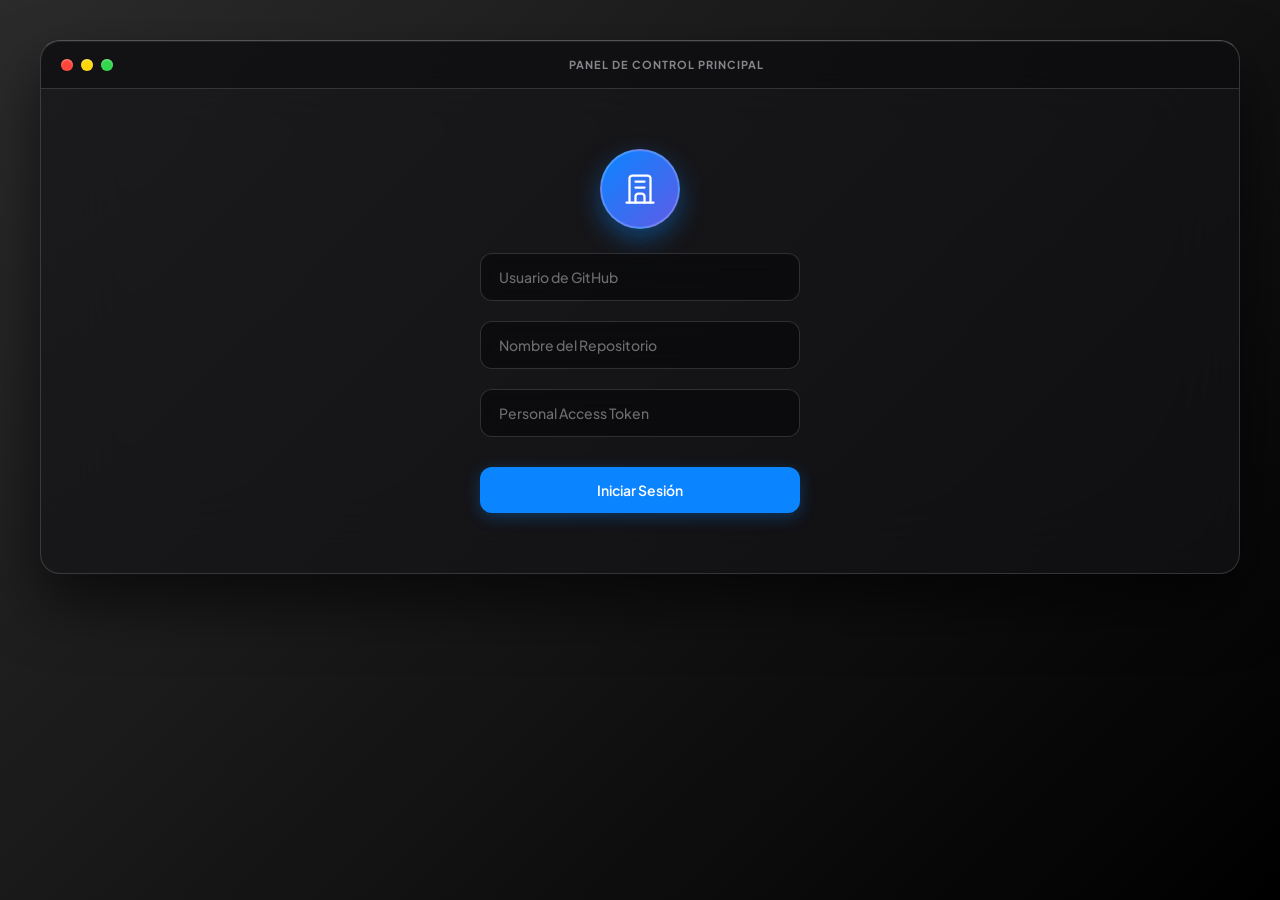
<file: admin.html>
<!DOCTYPE html>
<html lang="es">
<head>
    <meta charset="UTF-8">
    <meta name="viewport" content="width=device-width, initial-scale=1.0">
    <title>Panel de Administración | Bóveda Inmobiliaria</title>
    <!-- Tipografía Premium -->
    <link href="https://fonts.googleapis.com/css2?family=Plus+Jakarta+Sans:wght@300;400;500;600;700;800&display=swap" rel="stylesheet">
    <style>
        /* ==========================================================================
           RESET Y VARIABLES GLOBALES (CORE_OS)
           ========================================================================== */
        :root {
            /* Wallpaper Gris Grafito por defecto */
            --bg-mac: linear-gradient(135deg, #2b2b2b 0%, #000000 100%); 
            --glass-bg: rgba(20, 20, 25, 0.65); /* Dark Vibrancy adaptativo */
            --glass-border: rgba(255, 255, 255, 0.15);
            --glass-blur: blur(40px) saturate(200%);
            --mac-blue: #0A84FF;
            --mac-blue-hover: #0062E3;
            --mac-red: #FF453A;
            --mac-green: #32D74B;
            --mac-yellow: #FFD60A;
            --text-main: #F5F5F7;
            --text-muted: #86868B;
            --card-bg: rgba(0, 0, 0, 0.35);
            --input-bg: rgba(0, 0, 0, 0.4);
            --focus-ring: rgba(10, 132, 255, 0.4);
        }

        * { margin: 0; padding: 0; box-sizing: border-box; font-family: 'Plus Jakarta Sans', -apple-system, BlinkMacSystemFont, 'Segoe UI', Roboto, Helvetica, Arial, sans-serif; }
        
        body { 
            background-color: #000;
            background-image: var(--bg-mac);
            background-size: cover;
            background-position: center;
            background-attachment: fixed;
            color: var(--text-main); 
            display: flex; justify-content: center; align-items: flex-start; 
            min-height: 100vh; padding: 40px 20px 120px 20px; 
            -webkit-font-smoothing: antialiased;
            -moz-osx-font-smoothing: grayscale;
            overflow-x: hidden;
            transition: background-image 0.8s ease-in-out;
            scrollbar-width: none; /* Firefox */
        }

        /* Ocultar Scrollbar en Chrome/Edge pero mantener funcionalidad */
        ::-webkit-scrollbar { width: 0px; background: transparent; }

        /* ==========================================================================
           VENTANA MAESTRA TIPO MACOS
           ========================================================================== */
        .mac-window {
            width: 100%; max-width: 1200px;
            background: var(--glass-bg);
            backdrop-filter: var(--glass-blur);
            -webkit-backdrop-filter: var(--glass-blur);
            border: 1px solid var(--glass-border);
            border-top: 1px solid rgba(255, 255, 255, 0.25);
            border-radius: 20px;
            box-shadow: 0 30px 60px rgba(0,0,0,0.6), inset 0 1px 0 rgba(255,255,255,0.1);
            position: relative; z-index: 10;
            overflow: hidden;
            animation: windowOpen 0.8s cubic-bezier(0.16, 1, 0.3, 1);
        }

        @keyframes windowOpen {
            from { opacity: 0; transform: scale(0.95) translateY(20px); }
            to { opacity: 1; transform: scale(1) translateY(0); }
        }

        /* TOP BAR */
        .mac-titlebar {
            height: 48px; background: rgba(0,0,0,0.3);
            border-bottom: 1px solid var(--glass-border);
            display: flex; justify-content: space-between; align-items: center;
            padding: 0 20px;
        }

        .mac-traffic-lights { display: flex; gap: 8px; }
        .light { width: 12px; height: 12px; border-radius: 50%; display: inline-block; box-shadow: inset 0 1px 2px rgba(255,255,255,0.4); }
        .light.close { background-color: var(--mac-red); }
        .light.min { background-color: var(--mac-yellow); }
        .light.max { background-color: var(--mac-green); }

        .mac-title { font-size: 11px; font-weight: 700; color: var(--text-muted); letter-spacing: 1px; text-transform: uppercase; }

        .mac-actions { display: flex; align-items: center; gap: 12px; }
        .user-pill { font-size: 11px; background: rgba(255,255,255,0.1); padding: 4px 12px; border-radius: 20px; font-weight: 600; display: none; }

        /* ==========================================================================
           PANTALLA DE LOGIN
           ========================================================================== */
        #login-screen { padding: 60px 40px; display: flex; flex-direction: column; align-items: center; }
        
        .login-avatar {
            width: 80px; height: 80px; background: linear-gradient(135deg, var(--mac-blue), #5E5CE6);
            border-radius: 50%; margin-bottom: 24px; display: flex; justify-content: center; align-items: center;
            box-shadow: 0 10px 25px rgba(10, 132, 255, 0.4); border: 2px solid rgba(255,255,255,0.2);
        }

        .login-form { width: 100%; max-width: 320px; }
        .input-group { margin-bottom: 20px; }
        .input-group label { display: none; } 
        .input-group input { 
            width: 100%; background: var(--input-bg); border: 1px solid var(--glass-border); 
            padding: 14px 18px; border-radius: 12px; color: #fff; font-size: 14px; outline: none; 
            transition: all 0.3s ease; backdrop-filter: blur(10px);
        }
        .input-group input:focus { border-color: var(--mac-blue); box-shadow: 0 0 0 4px var(--focus-ring); background: rgba(0,0,0,0.6); }
        .input-group input::placeholder { color: rgba(255,255,255,0.4); font-weight: 500; }

        .btn-submit { 
            width: 100%; background: var(--mac-blue); color: #fff; border: none; padding: 14px; 
            border-radius: 12px; font-weight: 600; font-size: 14px; cursor: pointer; 
            transition: all 0.3s ease; margin-top: 10px; box-shadow: 0 4px 15px rgba(10, 132, 255, 0.3);
        }
        .btn-submit:hover { background: var(--mac-blue-hover); transform: scale(1.02); }
        .btn-submit:active { transform: scale(0.98); }

        /* ==========================================================================
           PANTALLA DE GESTIÓN (DASHBOARD)
           ========================================================================== */
        #dashboard-screen { display: none; padding: 30px; animation: fadeIn 0.8s ease-out; height: 75vh; overflow-y: auto; }
        @keyframes fadeIn { from { opacity: 0; } to { opacity: 1; } }

        .dashboard-header-bar { display: flex; justify-content: space-between; align-items: center; margin-bottom: 30px; }
        .dashboard-header-bar h2 { font-size: 20px; font-weight: 700; letter-spacing: 0.5px; }
        
        .controls-actions { display: flex; gap: 12px; }
        .btn-logout { background: rgba(255,69,58,0.15); color: var(--mac-red); border: 1px solid rgba(255,69,58,0.3); padding: 8px 16px; border-radius: 8px; font-weight: 600; font-size: 12px; cursor: pointer; transition: all 0.2s; }
        .btn-logout:hover { background: var(--mac-red); color: #fff; }
        
        .btn-save { background: var(--mac-blue); color: #fff; border: none; padding: 8px 20px; border-radius: 8px; font-weight: 600; font-size: 12px; cursor: pointer; transition: all 0.2s; display: flex; align-items: center; gap: 8px; box-shadow: 0 4px 12px rgba(10,132,255,0.3); }
        .btn-save:hover { background: var(--mac-blue-hover); transform: translateY(-1px); }

        /* DOCK NAVEGACIÓN INFERIOR */
        .mac-dock {
            position: fixed; bottom: 25px; left: 50%; transform: translateX(-50%);
            background: rgba(30, 30, 35, 0.6); backdrop-filter: blur(30px) saturate(200%); -webkit-backdrop-filter: blur(30px);
            border: 1px solid rgba(255,255,255,0.15); border-top: 1px solid rgba(255,255,255,0.3);
            border-radius: 32px; padding: 10px 20px; display: flex; gap: 15px;
            box-shadow: 0 20px 40px rgba(0,0,0,0.5), inset 0 1px 1px rgba(255,255,255,0.2);
            z-index: 9999;
        }

        .dock-item {
            display: flex; flex-direction: column; align-items: center; justify-content: center;
            background: transparent; border: none; cursor: pointer; position: relative;
            transition: all 0.3s cubic-bezier(0.175, 0.885, 0.32, 1.275);
            width: 50px; height: 50px; border-radius: 12px;
        }
        .dock-item:hover { transform: scale(1.3) translateY(-10px); z-index: 10; margin: 0 15px; }
        
        .dock-icon {
            width: 44px; height: 44px; border-radius: 10px; display: flex; justify-content: center; align-items: center;
            background: linear-gradient(135deg, rgba(255,255,255,0.1), rgba(255,255,255,0.0));
            box-shadow: 0 4px 10px rgba(0,0,0,0.3), inset 0 1px 1px rgba(255,255,255,0.3);
            color: #fff; margin-bottom: 5px;
        }
        .dock-item.active .dock-icon { background: linear-gradient(135deg, var(--mac-blue), #5E5CE6); box-shadow: 0 8px 15px rgba(10, 132, 255, 0.4); }
        
        .dock-item::after { content: ''; position: absolute; bottom: -6px; width: 4px; height: 4px; background-color: var(--text-main); border-radius: 50%; opacity: 0; transition: opacity 0.3s; }
        .dock-item.active::after { opacity: 1; }
        .dock-item span { display: none; }

        .vista-switch-bar { position: absolute; top: 12px; left: 12px; z-index: 20; display: flex; gap: 8px; padding: 4px; border-radius: 14px; background: rgba(0,0,0,0.55); border: 1px solid var(--glass-border); backdrop-filter: blur(16px); -webkit-backdrop-filter: blur(16px); }
        .vista-switch-btn { border: 1px solid transparent; background: transparent; color: var(--text-muted); padding: 8px 14px; border-radius: 10px; font-size: 11px; font-weight: 700; cursor: pointer; transition: all 0.2s; letter-spacing: 0.2px; }
        .vista-switch-btn:hover { color: var(--text-main); background: rgba(255,255,255,0.06); }
        .vista-switch-btn.active { color: #fff; background: linear-gradient(135deg, rgba(10,132,255,0.85), rgba(94,92,230,0.85)); border-color: rgba(255,255,255,0.18); box-shadow: 0 4px 14px rgba(10,132,255,0.35); }

        /* MAPEO FULLSCREEN (Ctrl+H → botón Mapeo 3D) */
        #mapeo-fullscreen { position: fixed; inset: 0; z-index: 9999999; background: #000; display: none; flex-direction: column; opacity: 0; visibility: hidden; transition: opacity 0.2s ease, visibility 0.2s; }
        #mapeo-fullscreen.open { display: flex; opacity: 1; visibility: visible; }
        body.mapeo-fs-active { overflow: hidden !important; }
        .mapeo-fs-topbar { position: relative; flex-shrink: 0; z-index: 30; display: flex; align-items: center; justify-content: space-between; padding: 10px 16px; gap: 12px; flex-wrap: wrap; background: rgba(9,11,17,0.92); border-bottom: 1px solid rgba(255,255,255,0.08); pointer-events: auto; }
        .mapeo-fs-topbar .vista-switch-bar { position: static; pointer-events: auto; }
        .mapeo-mode-tools { display: flex; gap: 8px; pointer-events: auto; flex-wrap: wrap; justify-content: center; flex: 1; }
        .mapeo-mode-btn { border: 1px solid rgba(255,255,255,0.18); background: rgba(12,16,26,0.88); color: #e2e8f0; font-size: 11px; font-weight: 700; padding: 8px 14px; border-radius: 10px; cursor: pointer; letter-spacing: 0.2px; transition: background 0.2s, border-color 0.2s; }
        .mapeo-mode-btn:hover { background: rgba(30,41,59,0.95); border-color: rgba(255,255,255,0.35); }
        .mapeo-mode-btn.is-active { background: rgba(59,130,246,0.35); border-color: rgba(96,165,250,0.65); color: #fff; }
        .mapeo-mode-btn.is-draw.is-active { background: rgba(245,158,11,0.35); border-color: rgba(251,191,36,0.65); }
        .mapeo-mode-btn.is-draw { border-color: rgba(245,158,11,0.45); }
        .mapeo-mode-btn.is-pins { border-color: rgba(59,130,246,0.45); }
        .mapeo-fs-hint { pointer-events: none; font-size: 11px; font-weight: 700; color: rgba(255,255,255,0.75); background: rgba(0,0,0,0.55); border: 1px solid rgba(255,255,255,0.15); padding: 8px 14px; border-radius: 10px; backdrop-filter: blur(12px); letter-spacing: 0.3px; white-space: nowrap; }
        .mapeo-fs-hint kbd { display: inline-block; background: rgba(255,255,255,0.12); border: 1px solid rgba(255,255,255,0.2); border-radius: 4px; padding: 1px 6px; margin-right: 4px; font-family: inherit; font-size: 10px; }
        #mapeo-fs-loader { position: absolute; inset: 0; z-index: 20; background: #090b11; display: none; flex-direction: column; align-items: center; justify-content: center; }
        #iframe-fullscreen-360 { flex: 1; width: 100%; min-height: 0; border: none; display: block; }

        .tab-section { display: none; animation: fadeIn 0.4s ease; height: 100%; }
        .tab-section.active { display: block; }

        /* SEARCH BAR */
        .search-bar-container { margin-bottom: 24px; position: relative; display: flex; justify-content: center; }
        .search-bar-container input { 
            width: 100%; max-width: 500px; background: rgba(0,0,0,0.4); border: 1px solid rgba(255,255,255,0.1); 
            padding: 12px 20px 12px 45px; border-radius: 20px; color: #fff; font-size: 15px; 
            outline: none; transition: all 0.3s; backdrop-filter: blur(10px); text-align: center;
        }
        .search-bar-container input:focus { border-color: rgba(255,255,255,0.3); box-shadow: 0 10px 30px rgba(0,0,0,0.3); background: rgba(0,0,0,0.6); text-align: left;}
        .search-icon { position: absolute; left: calc(50% - 220px); top: 50%; transform: translateY(-50%); color: var(--text-muted); transition: all 0.3s; pointer-events: none;}
        .search-bar-container input:focus ~ .search-icon, .search-bar-container input:not(:placeholder-shown) ~ .search-icon { left: calc(50% - 235px); color: #fff; }

        /* ESTRUCTURA CARDS & INPUTS */
        .global-config-card, .lote-row { 
            background: var(--card-bg); padding: 24px; border-radius: 16px; 
            border: 1px solid var(--glass-border); margin-bottom: 16px;
            box-shadow: 0 4px 15px rgba(0,0,0,0.2); transition: all 0.3s ease;
        }
        .lote-row:hover { background: rgba(255,255,255,0.08); transform: translateY(-2px); border-color: rgba(255,255,255,0.25); }
        
        .global-config-card h3 { font-size: 15px; font-weight: 600; margin-bottom: 20px; color: var(--text-main); }

        .lotes-grid { display: flex; flex-direction: column; gap: 15px; padding-bottom: 20px; }
        .lote-row { display: flex; flex-wrap: wrap; gap: 20px; align-items: flex-start; }
        
        .lote-header-info { 
            display: flex; flex-direction: column; align-items: center; justify-content: center; 
            width: 90px; background: rgba(0,0,0,0.4); padding: 15px; border-radius: 12px; border: 1px solid var(--glass-border); gap: 10px; 
        }
        .lote-num-input { width: 100%; text-align: center; background: transparent; border: none; color: #fff; font-size: 22px; font-weight: 800; outline: none; transition: all 0.3s;}
        .lote-num-input:focus { color: var(--mac-blue); }
        
        .pin-badge { font-size: 9px; font-weight: 800; padding: 4px 8px; border-radius: 6px; text-transform: uppercase; letter-spacing: 1px; text-align: center; width: 100%;}
        .badge-lote { background: rgba(50, 215, 75, 0.2); color: var(--mac-green); border: 1px solid rgba(50, 215, 75, 0.4); }
        .badge-360 { background: rgba(191, 90, 242, 0.2); color: #BF5AF2; border: 1px solid rgba(191, 90, 242, 0.4); }
        .badge-horiz { background: rgba(255, 159, 10, 0.2); color: #FF9F0A; border: 1px solid rgba(255, 159, 10, 0.4); }
        
        .lote-details { flex: 1; display: grid; grid-template-columns: repeat(auto-fill, minmax(220px, 1fr)); gap: 16px; }
        .col-span-full { grid-column: 1 / -1; }
        .col-span-2 { grid-column: span 2; }
        
        .lote-field { display: flex; flex-direction: column; gap: 6px; }
        .lote-field label { font-size: 11px; color: var(--text-muted); font-weight: 600; letter-spacing: 0.3px; text-transform: uppercase;}
        .lote-field input[type="text"], .lote-field input[type="number"], .lote-field select { 
            width: 100%; background: rgba(255,255,255,0.05); border: 1px solid var(--glass-border); 
            padding: 10px 14px; border-radius: 8px; color: #fff; font-size: 13px; font-weight: 500; 
            outline: none; transition: all 0.3s;
        }
        .lote-field input[type="text"]:focus, .lote-field input[type="number"]:focus, .lote-field select:focus { border-color: var(--mac-blue); background: rgba(0,0,0,0.6); box-shadow: 0 0 0 3px var(--focus-ring); }
        .lote-field input[type="text"]::placeholder, .lote-field input[type="number"]::placeholder { color: rgba(255,255,255,0.4); font-weight: 400; }
        
        /* MAC TOGGLE (HUD BANNER) */
        .mac-toggle { position: relative; display: inline-block; width: 44px; height: 24px; }
        .mac-toggle input { opacity: 0; width: 0; height: 0; }
        .mac-toggle .slider { position: absolute; cursor: pointer; top: 0; left: 0; right: 0; bottom: 0; background-color: rgba(255,255,255,0.1); transition: .4s; border-radius: 24px; border: 1px solid rgba(255,255,255,0.2); box-shadow: inset 0 2px 4px rgba(0,0,0,0.3);}
        .mac-toggle .slider:before { position: absolute; content: ""; height: 18px; width: 18px; left: 2px; bottom: 2px; background-color: #fff; transition: .4s cubic-bezier(0.175, 0.885, 0.32, 1.275); border-radius: 50%; box-shadow: 0 2px 5px rgba(0,0,0,0.3);}
        .mac-toggle input:checked + .slider { background-color: var(--mac-green); border-color: var(--mac-green); }
        .mac-toggle input:checked + .slider:before { transform: translateX(20px); }

        /* SLIDERS DE OPACIDAD */
        input[type="range"] { -webkit-appearance: none; width: 100%; height: 4px; background: rgba(255, 255, 255, 0.2); border-radius: 2px; outline: none; margin-top: 5px; }
        input[type="range"]::-webkit-slider-thumb { -webkit-appearance: none; appearance: none; width: 14px; height: 14px; border-radius: 50%; background: var(--mac-blue); cursor: pointer; box-shadow: 0 1px 3px rgba(0,0,0,0.5); }

        /* MOTOR DE SUBIDA */
        .upload-group { display: flex; gap: 10px; align-items: stretch; width: 100%; }
        .btn-upload {
            background: rgba(255,255,255,0.1); border: 1px solid var(--glass-border);
            color: #fff; padding: 0 16px; border-radius: 8px; font-weight: 600; font-size: 11px; text-transform: uppercase;
            cursor: pointer; transition: all 0.3s; display: flex; align-items: center; justify-content: center; gap: 8px; white-space: nowrap;
        }
        .btn-upload:hover { background: rgba(255,255,255,0.2); border-color: rgba(255,255,255,0.4); transform: translateY(-1px); }
        .btn-upload:disabled { opacity: 0.6; pointer-events: none; background: rgba(0,0,0,0.3); }

        @keyframes spin { 100% { transform: rotate(360deg); } }
        .spinner { animation: spin 1s linear infinite; }

        /* ESTILOS DE ESTADO */
        select option { background: #1c1c1e; color: #fff; }
        .status-disp { color: var(--mac-green) !important; border-color: rgba(50, 215, 75, 0.4) !important; background: rgba(50, 215, 75, 0.1) !important;}
        .status-res { color: var(--mac-yellow) !important; border-color: rgba(255, 214, 10, 0.4) !important; background: rgba(255, 214, 10, 0.1) !important;}
        .status-vend { color: var(--mac-red) !important; border-color: rgba(255, 69, 58, 0.4) !important; background: rgba(255, 69, 58, 0.1) !important;}
        .status-nodisp { color: var(--text-muted) !important; border-color: rgba(134, 134, 139, 0.4) !important; background: rgba(134, 134, 139, 0.1) !important;}

        /* SECCIÓN DE FONDOS DE PANTALLA */
        .wallpaper-grid { display: grid; grid-template-columns: repeat(auto-fill, minmax(200px, 1fr)); gap: 20px; margin-top: 20px; }
        .wallpaper-card {
            height: 120px; border-radius: 12px; cursor: pointer; border: 2px solid transparent;
            box-shadow: 0 4px 15px rgba(0,0,0,0.3); transition: all 0.3s;
            display: flex; align-items: flex-end; padding: 12px;
            background-size: cover !important; background-position: center !important; position: relative; overflow: hidden;
        }
        .wallpaper-card::before { content: ''; position: absolute; inset: 0; background: linear-gradient(to top, rgba(0,0,0,0.8), transparent 60%); }
        .wallpaper-card:hover { transform: translateY(-5px); box-shadow: 0 10px 20px rgba(0,0,0,0.5); }
        .wallpaper-card.active { border-color: var(--mac-blue); box-shadow: 0 0 0 4px var(--focus-ring); }
        .wallpaper-card span { position: relative; z-index: 2; color: #fff; font-size: 12px; font-weight: 600; text-shadow: 0 1px 3px rgba(0,0,0,0.8);}

        /* ALERTA FLOTANTE */
        #toast { 
            position: fixed; top: -100px; left: 50%; transform: translateX(-50%); 
            background: rgba(30, 30, 30, 0.85); backdrop-filter: blur(20px); border: 1px solid var(--glass-border);
            color: #fff; padding: 12px 24px; border-radius: 30px; font-weight: 600; font-size: 13px; 
            box-shadow: 0 15px 40px rgba(0, 0, 0, 0.5); opacity: 0; 
            transition: all 0.5s cubic-bezier(0.16, 1, 0.3, 1); z-index: 99999; 
            display: flex; align-items: center; gap: 10px;
        }
        #toast.show { top: 30px; opacity: 1; }

        /* GALERÍA EN PANEL ADMIN */
        .gallery-preview-container { display: flex; flex-wrap: wrap; gap: 10px; margin-top: 10px; }
        .gallery-thumb-wrapper { position: relative; width: 60px; height: 60px; border-radius: 8px; overflow: hidden; border: 1px solid var(--glass-border); box-shadow: 0 4px 10px rgba(0,0,0,0.3); }
        .gallery-thumb-wrapper img { width: 100%; height: 100%; object-fit: cover; }
        .gallery-delete-btn { position: absolute; top: 2px; right: 2px; background: rgba(255,69,58,0.9); color: white; border: none; width: 18px; height: 18px; border-radius: 50%; font-size: 10px; font-weight: bold; cursor: pointer; display: flex; align-items: center; justify-content: center; box-shadow: 0 2px 5px rgba(0,0,0,0.5); }
        .gallery-delete-btn:hover { background: #FF453A; transform: scale(1.1); }

        /* ADAPTACIÓN MÓVIL ESTRICTA */
        @media (max-width: 768px) {
            body { padding: 10px; padding-bottom: 110px; }
            .mac-window { border-radius: 16px; }
            .dashboard-header-bar { flex-direction: column; gap: 15px; align-items: stretch; text-align: center; }
            .controls-actions { flex-direction: column; gap: 10px; }
            .lote-row { flex-direction: column; align-items: stretch; padding: 20px 15px; }
            .lote-header-info { width: 100%; flex-direction: row; justify-content: space-between; padding: 10px 20px;}
            .lote-num-input { width: 80px; text-align: left; }
            .pin-badge { width: auto; padding: 6px 12px;}
            .lote-details { grid-template-columns: 1fr; width: 100%; }
            .col-span-2, .col-span-full { grid-column: span 1; }
            .search-icon { display: none; }
            .search-bar-container input { padding-left: 20px; text-align: left; }
            .upload-group { flex-direction: column; }
            .btn-upload { padding: 12px; }
            
            .mac-dock { gap: 8px; padding: 8px 12px; width: 95%; max-width: 360px; justify-content: space-around;}
            .dock-item { width: 42px; height: 42px; }
            .dock-item:hover { transform: scale(1.1) translateY(-5px); margin: 0; }
            .dock-icon { width: 36px; height: 36px; }
            .wallpaper-grid { grid-template-columns: repeat(2, 1fr); }
        }
    </style>
</head>
<body>

    <div class="mac-window">
        <!-- TOP BAR (MAC WINDOW) -->
        <div class="mac-titlebar">
            <div class="mac-traffic-lights">
                <span class="light close"></span>
                <span class="light min"></span>
                <span class="light max"></span>
            </div>
            <div class="mac-title">PANEL DE CONTROL PRINCIPAL</div>
            <div class="mac-actions">
                <div class="user-pill" id="display-user">--</div>
            </div>
        </div>

        <!-- PANTALLA DE LOGIN -->
        <div id="login-screen">
            <div class="login-avatar">
                <svg width="36" height="36" viewBox="0 0 24 24" fill="none" stroke="#ffffff" stroke-width="1.5" stroke-linecap="round" stroke-linejoin="round">
                    <path d="M3 21h18"/>
                    <path d="M5 21V5a2 2 0 0 1 2-2h10a2 2 0 0 1 2 2v16"/>
                    <path d="M9 21v-4a2 2 0 0 1 2-2h2a2 2 0 0 1 2 2v4"/>
                    <path d="M9 7h6"/>
                    <path d="M9 11h6"/>
                </svg>
            </div>
            <div class="login-form">
                <div class="input-group">
                    <input type="text" id="gh-user" placeholder="Usuario de GitHub">
                </div>
                <div class="input-group">
                    <input type="text" id="gh-repo" placeholder="Nombre del Repositorio">
                </div>
                <div class="input-group">
                    <input type="password" id="gh-token" placeholder="Personal Access Token">
                </div>
                <button class="btn-submit" id="btn-login" onclick="conectarBoveda()">Iniciar Sesión</button>
            </div>
        </div>

        <!-- PANTALLA DE GESTIÓN (DASHBOARD) -->
        <div id="dashboard-screen">
            <div class="dashboard-header-bar">
                <h2>Panel de Administración</h2>
                <div class="controls-actions">
                    <button class="btn-logout" onclick="cerrarSesion()">Cerrar Sesión</button>
                    <button class="btn-save" id="btn-save-master" onclick="guardarCambios()">
                        <svg width="16" height="16" fill="none" stroke="currentColor" stroke-width="2" viewBox="0 0 24 24"><path d="M19 21H5a2 2 0 01-2-2V5a2 2 0 012-2h11l5 5v11a2 2 0 01-2 2z"></path><path d="M17 21v-8H7v8"></path><path d="M7 3v5h8V3"></path></svg>
                        Guardar Cambios
                    </button>
                </div>
            </div>
            
            <!-- TAB: AJUSTES GLOBALES -->
            <div id="tab-global" class="tab-section active" style="padding-bottom: 20px;">
                
                <!-- IDENTIDAD Y CONTACTO -->
                <div class="global-config-card">
                    <h3>Identidad de Marca y Contacto</h3>
                    <div class="lote-details">
                        <div class="lote-field col-span-full">
                            <label>Nombre Principal del Proyecto</label>
                            <input type="text" id="config-titulo" placeholder="Ej: PROYECTO INMOBILIARIO">
                        </div>
                        <div class="lote-field col-span-full">
                            <label>Subtítulo / Bajada descriptiva</label>
                            <input type="text" id="config-subtitulo" placeholder="Ej: Terrenos de 5.000 m2 con vista al volcán">
                        </div>
                        <div class="lote-field">
                            <label>Número de WhatsApp (Ej: 56912345678)</label>
                            <input type="text" id="config-whatsapp" placeholder="Solo números">
                        </div>
                        
                        <!-- CAMPO VALOR UF -->
                        <div class="lote-field">
                            <label>Valor UF Actual (Pesos Chilenos)</label>
                            <input type="number" id="config-valor-uf" placeholder="Ej: 37500" title="Respaldo si no hay internet. El sistema intentará conectarse a Mindicador.cl">
                        </div>

                        <div class="lote-field col-span-2">
                            <label>Color Principal (Acento)</label>
                            <div style="display:flex; gap:10px; align-items:center; background: rgba(255,255,255,0.05); padding: 5px 14px; border-radius: 8px; border: 1px solid var(--glass-border);">
                                <input type="color" id="config-color" value="#10b981" style="width: 30px; height: 30px; padding: 0; border: none; border-radius: 4px; cursor: pointer; background: transparent;">
                                <span id="color-hex-display" style="font-size: 13px; font-weight: 600; font-family: monospace; color: #fff;">#10b981</span>
                            </div>
                        </div>

                        <!-- GESTIÓN DE COLORES DE ESTADO (LOTES Y PINES) + OPACIDAD -->
                        <div class="lote-field col-span-full">
                            <label>Personalizar Colores y Transparencia de Lotes Poligonales</label>
                            <div style="display:flex; gap:15px; flex-wrap:wrap; background: rgba(0,0,0,0.2); padding: 15px 20px; border-radius: 12px; border: 1px solid var(--glass-border); align-items: flex-start; justify-content: space-around;">
                                
                                <div style="display:flex; flex-direction:column; gap:8px; align-items:center; background: rgba(255,255,255,0.05); padding: 12px; border-radius: 10px; width: 110px;">
                                    <span style="font-size:9px; font-weight:800; color:var(--text-main); letter-spacing:1px;">DISPONIBLE</span>
                                    <input type="color" id="config-color-disp" value="#10b981" style="width:40px; height:40px; border:2px solid rgba(255,255,255,0.2); border-radius:10px; background:transparent; cursor:pointer;">
                                    <div style="display: flex; align-items: center; gap: 5px; width: 100%; margin-top: 5px;">
                                        <input type="range" id="config-op-disp" min="0" max="100" value="15" oninput="document.getElementById('lbl-op-disp').innerText = this.value + '%'">
                                        <span id="lbl-op-disp" style="font-size:9px; font-weight:bold; min-width: 25px;">15%</span>
                                    </div>
                                </div>

                                <div style="display:flex; flex-direction:column; gap:8px; align-items:center; background: rgba(255,255,255,0.05); padding: 12px; border-radius: 10px; width: 110px;">
                                    <span style="font-size:9px; font-weight:800; color:var(--text-main); letter-spacing:1px;">RESERVADO</span>
                                    <input type="color" id="config-color-res" value="#f59e0b" style="width:40px; height:40px; border:2px solid rgba(255,255,255,0.2); border-radius:10px; background:transparent; cursor:pointer;">
                                    <div style="display: flex; align-items: center; gap: 5px; width: 100%; margin-top: 5px;">
                                        <input type="range" id="config-op-res" min="0" max="100" value="15" oninput="document.getElementById('lbl-op-res').innerText = this.value + '%'">
                                        <span id="lbl-op-res" style="font-size:9px; font-weight:bold; min-width: 25px;">15%</span>
                                    </div>
                                </div>

                                <div style="display:flex; flex-direction:column; gap:8px; align-items:center; background: rgba(255,255,255,0.05); padding: 12px; border-radius: 10px; width: 110px;">
                                    <span style="font-size:9px; font-weight:800; color:var(--text-main); letter-spacing:1px;">VENDIDO</span>
                                    <input type="color" id="config-color-vend" value="#ef4444" style="width:40px; height:40px; border:2px solid rgba(255,255,255,0.2); border-radius:10px; background:transparent; cursor:pointer;">
                                    <div style="display: flex; align-items: center; gap: 5px; width: 100%; margin-top: 5px;">
                                        <input type="range" id="config-op-vend" min="0" max="100" value="25" oninput="document.getElementById('lbl-op-vend').innerText = this.value + '%'">
                                        <span id="lbl-op-vend" style="font-size:9px; font-weight:bold; min-width: 25px;">25%</span>
                                    </div>
                                </div>

                                <div style="display:flex; flex-direction:column; gap:8px; align-items:center; background: rgba(255,255,255,0.05); padding: 12px; border-radius: 10px; width: 110px;">
                                    <span style="font-size:9px; font-weight:800; color:var(--text-main); letter-spacing:1px;">NO DISP.</span>
                                    <input type="color" id="config-color-nodisp" value="#94a3b8" style="width:40px; height:40px; border:2px solid rgba(255,255,255,0.2); border-radius:10px; background:transparent; cursor:pointer;">
                                    <div style="display: flex; align-items: center; gap: 5px; width: 100%; margin-top: 5px;">
                                        <input type="range" id="config-op-nodisp" min="0" max="100" value="25" oninput="document.getElementById('lbl-op-nodisp').innerText = this.value + '%'">
                                        <span id="lbl-op-nodisp" style="font-size:9px; font-weight:bold; min-width: 25px;">25%</span>
                                    </div>
                                </div>
                            </div>
                        </div>

                        <div class="lote-field col-span-full">
                            <label>Logotipo del Proyecto (Splash Screen)</label>
                            <div class="upload-group">
                                <input type="text" id="config-logo" placeholder="Pegar enlace PNG o subir logo ➔">
                                <button class="btn-upload" onclick="document.getElementById('file-logo').click()">
                                    <svg width="14" height="14" fill="none" stroke="currentColor" stroke-width="2" viewBox="0 0 24 24"><path d="M21 15v4a2 2 0 01-2 2H5a2 2 0 01-2-2v-4M17 8l-5-5-5 5M12 3v12" stroke-linecap="round" stroke-linejoin="round"/></svg> Subir Logo
                                </button>
                                <input type="file" id="file-logo" style="display:none" accept="image/png, image/jpeg, image/svg+xml" onchange="procesarYSubirLogo(event)">
                            </div>
                        </div>
                    </div>
                </div>

                <!-- CONSOLA DE MARKETING HUD -->
                <div class="global-config-card">
                    <h3>Consola de Marketing (HUD Banner)</h3>
                    <div class="lote-details">
                        <div class="lote-field col-span-full" style="flex-direction: row; align-items: center; justify-content: space-between; background: rgba(255,255,255,0.05); padding: 15px 20px; border-radius: 12px; border: 1px solid var(--glass-border);">
                            <div>
                                <label style="color:#fff; font-size:13px;">Activar Banner Promocional en 360°</label>
                                <p style="font-size: 11px; color: var(--text-muted); margin-top: 4px; text-transform: none; font-weight: 500;">Muestra un anuncio destacado en la parte superior del Masterplan para captar clientes.</p>
                            </div>
                            <label class="mac-toggle">
                                <input type="checkbox" id="config-banner-activo">
                                <span class="slider"></span>
                            </label>
                        </div>
                        <div class="lote-field">
                            <label>Campaña / Tipo de Oferta</label>
                            <select id="config-banner-tipo">
                                <option value="descuento">🔥 Descuento Especial</option>
                                <option value="cyber">💻 CyberDay / CyberMonday</option>
                                <option value="blackfriday">⬛ Black Friday</option>
                                <option value="verde">🌱 Venta en Verde</option>
                                <option value="ultimos">🚨 Últimas Unidades</option>
                                <option value="lanzamiento">🚀 Lanzamiento Oficial</option>
                                <option value="bono">🎁 Bono Pie / Gastos Gratis</option>
                                <option value="personalizado">✨ Otro (Personalizado)</option>
                            </select>
                        </div>
                        <div class="lote-field col-span-2">
                            <label>Texto del Anuncio</label>
                            <input type="text" id="config-banner-texto" placeholder="Ej: ¡Aprovecha un 10% de descuento en lotes frente al lago solo por hoy!">
                        </div>
                    </div>
                </div>
            </div>

            <!-- TAB: MAPEO ESPACIAL (360 EDITOR) -->
            <div id="tab-mapeo" class="tab-section" style="height: 100%; padding: 0;">
                <div style="width: 100%; height: 100%; position: relative; border-radius: 16px; overflow: hidden; border: 1px solid var(--glass-border);">
                    <div id="mapeo-vista-switch" class="vista-switch-bar">
                        <button type="button" id="btn-vista-aereo" class="vista-switch-btn active" onclick="cambiarVistaEditor('aereo')">🚁 Vista Aérea</button>
                        <button type="button" id="btn-vista-suelo" class="vista-switch-btn" onclick="cambiarVistaEditor('suelo')">🌿 Vista Suelo</button>
                        <button type="button" class="mapeo-mode-btn is-draw" onclick="adminToggleDrawMode()">📐 Modo Arquitecto</button>
                        <button type="button" class="mapeo-mode-btn is-pins" onclick="adminTogglePinsMode()">📍 Modo Pines</button>
                    </div>
                    <div id="mapeo-loader" style="position:absolute; top:0; left:0; width:100%; height:100%; background:var(--glass-bg); display:flex; flex-direction:column; align-items:center; justify-content:center; z-index:10;">
                        <svg class="spinner" width="30" height="30" fill="none" stroke="var(--mac-blue)" stroke-width="2" viewBox="0 0 24 24"><path d="M12 2v4M12 18v4M4.93 4.93l2.83 2.83M16.24 16.24l2.83 2.83M2 12h4M18 12h4M4.93 19.07l2.83-2.83M16.24 7.76l2.83-2.83" stroke-linecap="round" stroke-linejoin="round"/></svg>
                        <p style="margin-top: 15px; font-weight: 600;">Inicializando Motor Gráfico 3D...</p>
                    </div>
                    <iframe id="iframe-editor-360" src="" tabindex="0" title="Editor 360 Mapeo" style="width: 100%; height: 100%; border: none; z-index: 1;"></iframe>
                </div>
            </div>

            <!-- TAB: INVENTARIO (LOTES Y VISTAS 360) -->
            <div id="tab-lotes" class="tab-section" style="padding-bottom: 20px;">
                <div class="search-bar-container">
                    <svg class="search-icon" width="18" height="18" fill="none" stroke="currentColor" stroke-width="2" viewBox="0 0 24 24"><circle cx="11" cy="11" r="8"></circle><path d="M21 21l-4.35-4.35"></path></svg>
                    <input type="text" id="search-lotes" placeholder="Buscar lote por título o número..." onkeyup="filtrarInventario('search-lotes', 'lotes-container')">
                </div>
                <div class="lotes-grid" id="lotes-container">
                    <!-- Dinámico -->
                </div>
            </div>

            <!-- TAB: MARCADORES HORIZONTE -->
            <div id="tab-horizontes" class="tab-section" style="padding-bottom: 20px;">
                <div class="global-config-card" style="margin-bottom: 15px; padding: 15px 24px;">
                    <h3 style="margin-bottom: 8px;">📍 Calculadora de Rutas Reales</h3>
                    <p style="font-size: 11px; color: var(--text-muted);">Usa los botones para abrir Maps o Waze y verificar la <b>distancia real (con tráfico)</b> desde tu Origen Drone.</p>
                </div>
                
                <div class="search-bar-container">
                    <svg class="search-icon" width="18" height="18" fill="none" stroke="currentColor" stroke-width="2" viewBox="0 0 24 24"><circle cx="11" cy="11" r="8"></circle><path d="M21 21l-4.35-4.35"></path></svg>
                    <input type="text" id="search-horizontes" placeholder="Buscar marcador..." onkeyup="filtrarInventario('search-horizontes', 'horizontes-container')">
                </div>
                <div class="lotes-grid" id="horizontes-container">
                    <!-- Dinámico -->
                </div>
            </div>

            <!-- TAB: FONDOS DE PANTALLA -->
            <div id="tab-wallpapers" class="tab-section" style="padding-bottom: 20px;">
                <div class="global-config-card">
                    <h3>Apariencia del Escritorio</h3>
                    <p style="font-size: 12px; color: var(--text-muted); margin-bottom: 15px;">Selecciona el ambiente de trabajo para tu Panel. El diseño translúcido se adaptará automáticamente.</p>
                    <div class="wallpaper-grid">
                        <div class="wallpaper-card" data-bg="solid-graphite" onclick="setWallpaper('solid-graphite')" style="background: linear-gradient(135deg, #2b2b2b 0%, #000000 100%);"><span>Gris Grafito</span></div>
                        <div class="wallpaper-card" data-bg="solid-silver" onclick="setWallpaper('solid-silver')" style="background: linear-gradient(135deg, #e0e0e0 0%, #ffffff 100%);"><span style="color: #000; text-shadow: none;">Plata / Blanco</span></div>
                        <div class="wallpaper-card" data-bg="solid-midnight" onclick="setWallpaper('solid-midnight')" style="background: linear-gradient(135deg, #0f2027 0%, #203a43 50%, #2c5364 100%);"><span>Azul Medianoche</span></div>
                        <div class="wallpaper-card" data-bg="mac-dark" onclick="setWallpaper('mac-dark')" style="background: url('https://images.unsplash.com/photo-1618005182384-a83a8bd57fbe?q=80&w=600&auto=format&fit=crop');"><span>Abstracto Dark</span></div>
                        <div class="wallpaper-card" data-bg="mac-light" onclick="setWallpaper('mac-light')" style="background: url('https://images.unsplash.com/photo-1614850523459-c2f4c699c52e?q=80&w=600&auto=format&fit=crop');"><span>Abstracto Claro</span></div>
                        <div class="wallpaper-card" data-bg="mac-landscape" onclick="setWallpaper('mac-landscape')" style="background: url('https://images.unsplash.com/photo-1506744626753-1fa44df14dd4?q=80&w=600&auto=format&fit=crop');"><span>Paisaje Yosemite</span></div>
                    </div>
                </div>
            </div>

        </div>
    </div>

    <!-- DOCK MACOS STYLE -->
    <div class="mac-dock" id="mac-dock-nav" style="display: none;">
        <button class="dock-item active" onclick="switchTab('tab-global', this)" title="Ajustes Globales">
            <div class="dock-icon"><svg width="22" height="22" fill="none" stroke="currentColor" stroke-width="2" viewBox="0 0 24 24"><path d="M12 15a3 3 0 100-6 3 3 0 000 6z"></path><path d="M19.4 15a1.65 1.65 0 00.33 1.82l.06.06a2 2 0 010 2.83 2 2 0 01-2.83 0l-.06-.06a1.65 1.65 0 00-1.82-.33 1.65 1.65 0 00-1 1.51V21a2 2 0 01-2 2 2 2 0 01-2-2v-.09A1.65 1.65 0 009 19.4a1.65 1.65 0 00-1.82.33l-.06.06a2 2 0 01-2.83 0 2 2 0 010-2.83l.06-.06a1.65 1.65 0 00.33-1.82 1.65 1.65 0 00-1.51-1H3a2 2 0 01-2-2 2 2 0 012-2h.09A1.65 1.65 0 004.6 9a1.65 1.65 0 00-.33-1.82l-.06-.06a2 2 0 010-2.83 2 2 0 012.83 0l.06.06a1.65 1.65 0 001.82.33H9a1.65 1.65 0 001-1.51V3a2 2 0 012-2 2 2 0 012 2v.09a1.65 1.65 0 001 1.51 1.65 1.65 0 001.82-.33l.06-.06a2 2 0 012.83 0 2 2 0 010 2.83l-.06.06a1.65 1.65 0 00-.33 1.82V9a1.65 1.65 0 001.51 1H21a2 2 0 012 2 2 2 0 01-2 2h-.09a1.65 1.65 0 00-1.51 1z"></path></svg></div>
            <span>Global</span>
        </button>
        
        <button class="dock-item" id="btn-dock-mapeo" onclick="abrirMapeoFullscreen(this)" title="Mapeo Espacial" style="display: none;">
            <div class="dock-icon" style="background: linear-gradient(135deg, #BF5AF2, #5E5CE6);"><svg width="22" height="22" fill="none" stroke="currentColor" stroke-width="2" viewBox="0 0 24 24"><polygon points="12 2 2 7 12 12 22 7 12 2"></polygon><polyline points="2 17 12 22 22 17"></polyline><polyline points="2 12 12 17 22 12"></polyline></svg></div>
            <span>Mapeo 3D</span>
        </button>

        <button class="dock-item" onclick="switchTab('tab-lotes', this)" title="Inventario Lotes">
            <div class="dock-icon"><svg width="22" height="22" fill="none" stroke="currentColor" stroke-width="2" viewBox="0 0 24 24"><path d="M21 16V8a2 2 0 00-1-1.73l-7-4a2 2 0 00-2 0l-7 4A2 2 0 003 8v8a2 2 0 001 1.73l7 4a2 2 0 002 0l7-4A2 2 0 0021 16z"></path><polyline points="3.27 6.96 12 12.01 20.73 6.96"></polyline><line x1="12" y1="22.08" x2="12" y2="12"></line></svg></div>
            <span>Lotes</span>
        </button>
        
        <button class="dock-item" onclick="switchTab('tab-horizontes', this)" title="Marcadores Horizonte">
            <div class="dock-icon"><svg width="22" height="22" fill="none" stroke="currentColor" stroke-width="2" viewBox="0 0 24 24"><path d="M21 10c0 7-9 13-9 13s-9-6-9-13a9 9 0 0118 0z"></path><circle cx="12" cy="10" r="3"></circle></svg></div>
            <span>Marcadores</span>
        </button>
        
        <button class="dock-item" onclick="switchTab('tab-wallpapers', this)" title="Apariencia">
            <div class="dock-icon"><svg width="22" height="22" fill="none" stroke="currentColor" stroke-width="2" viewBox="0 0 24 24"><path d="M4 16l4.586-4.586a2 2 0 012.828 0L16 16m-2-2l1.586-1.586a2 2 0 012.828 0L20 14m-6-6h.01M6 20h12a2 2 0 002-2V6a2 2 0 00-2-2H6a2 2 0 00-2 2v12a2 2 0 002 2z"></path></svg></div>
            <span>Apariencia</span>
        </button>
    </div>

    <!-- ALERTA DE ÉXITO -->
    <div id="toast">
        <svg id="toast-icon" width="20" height="20" fill="var(--mac-green)" viewBox="0 0 24 24"><path d="M12 22C6.477 22 2 17.523 2 12S6.477 2 12 2s10 4.477 10 10-4.477 10-10 10zm-.997-6l7.07-7.071-1.414-1.414-5.656 5.657-2.829-2.829-1.414 1.414L11.003 16z"></path></svg>
        <span id="toast-msg">Panel Actualizado Exitosamente</span>
    </div>

    <!-- MASTERPLAN FULLSCREEN (solo salida con Escape) -->
    <div id="mapeo-fullscreen" aria-hidden="true">
        <div class="mapeo-fs-topbar">
            <div class="vista-switch-bar">
                <button type="button" id="btn-fs-vista-aereo" class="vista-switch-btn active" onclick="cambiarVistaEditor('aereo')">🚁 Vista Aérea</button>
                <button type="button" id="btn-fs-vista-suelo" class="vista-switch-btn" onclick="cambiarVistaEditor('suelo')">🌿 Vista Suelo</button>
            </div>
            <div class="mapeo-mode-tools">
                <button type="button" class="mapeo-mode-btn is-draw" onclick="adminToggleDrawMode()">📐 Modo Arquitecto</button>
                <button type="button" class="mapeo-mode-btn is-pins" onclick="adminTogglePinsMode()">📍 Modo Pines</button>
            </div>
            <span class="mapeo-fs-hint"><kbd>Ctrl+Espacio</kbd> Arquitecto · <kbd>Ctrl+P</kbd> Pines · <kbd>Esc</kbd> Volver</span>
        </div>
        <div id="mapeo-fs-loader">
            <svg class="spinner" width="30" height="30" fill="none" stroke="var(--mac-blue)" stroke-width="2" viewBox="0 0 24 24"><path d="M12 2v4M12 18v4M4.93 4.93l2.83 2.83M16.24 16.24l2.83 2.83M2 12h4M18 12h4M4.93 19.07l2.83-2.83M16.24 7.76l2.83-2.83" stroke-linecap="round" stroke-linejoin="round"/></svg>
            <p style="margin-top: 15px; font-weight: 600; color: #fff;">Inicializando Masterplan 360°...</p>
        </div>
        <iframe id="iframe-fullscreen-360" src="" tabindex="0" title="Masterplan 360 Fullscreen"></iframe>
    </div>

    <script>
        // CONFIGURACIÓN CENTRAL
        const FILENAME = "datos.json";
        const FILENAME_SUELO = "datos-suelo.json";
        let shaActual = "";
        let shaSueloActual = "";
        let masterData = {};
        let editorVistaActual = 'aereo';
        let guardarCambiosEnCurso = false;
        let mapeoFsReturnDock = null;

        function isMapeoFullscreenOpen() {
            const fs = document.getElementById('mapeo-fullscreen');
            return !!(fs && fs.classList.contains('open'));
        }

        function getActiveEditorIframe() {
            if (isMapeoFullscreenOpen()) return document.getElementById('iframe-fullscreen-360');
            return document.getElementById('iframe-editor-360');
        }

        function getActiveMapeoLoader() {
            if (isMapeoFullscreenOpen()) return document.getElementById('mapeo-fs-loader');
            return document.getElementById('mapeo-loader');
        }

        function syncVistaSwitchButtons(vista) {
            const v = vista || editorVistaActual;
            const aereo = v === 'aereo';
            ['btn-vista-aereo', 'btn-fs-vista-aereo'].forEach(id => document.getElementById(id)?.classList.toggle('active', aereo));
            ['btn-vista-suelo', 'btn-fs-vista-suelo'].forEach(id => document.getElementById(id)?.classList.toggle('active', !aereo));
        }

        async function fetchGithubFileSha(user, repo, token, filename) {
            const url = `https://api.github.com/repos/${user}/${repo}/contents/${filename}`;
            const response = await fetch(url, {
                method: 'GET',
                headers: { 'Authorization': `token ${token}`, 'Accept': 'application/vnd.github.v3+json' }
            });
            if (response.status === 404) return '';
            if (!response.ok) {
                const err = await response.json().catch(() => ({}));
                throw new Error(err.message || `HTTP ${response.status}`);
            }
            const jsonRes = await response.json();
            return jsonRes.sha || '';
        }

        async function refrescarShaAereo(user, repo, token) {
            shaActual = await fetchGithubFileSha(user, repo, token, FILENAME);
            return shaActual;
        }

        async function refrescarShaSuelo(user, repo, token) {
            shaSueloActual = await fetchGithubFileSha(user, repo, token, FILENAME_SUELO);
            return shaSueloActual;
        }

        async function putGithubContents(user, repo, token, filename, message, contentEncoded, shaRef, onShaUpdate) {
            const url = `https://api.github.com/repos/${user}/${repo}/contents/${filename}`;
            const attemptPut = async (shaValue, isRetry) => {
                const payload = { message, content: contentEncoded };
                if (shaValue) payload.sha = shaValue;
                const response = await fetch(url, {
                    method: 'PUT',
                    headers: { 'Authorization': `token ${token}`, 'Accept': 'application/vnd.github.v3+json', 'Content-Type': 'application/json' },
                    body: JSON.stringify(payload)
                });
                if (response.ok) {
                    const result = await response.json();
                    if (result.content && result.content.sha && onShaUpdate) onShaUpdate(result.content.sha);
                    return { ok: true, result };
                }
                const err = await response.json().catch(() => ({}));
                const msg = err.message || `HTTP ${response.status}`;
                if (!isRetry && (msg.includes('does not match') || response.status === 409)) {
                    const freshSha = await fetchGithubFileSha(user, repo, token, filename);
                    if (onShaUpdate) onShaUpdate(freshSha);
                    return attemptPut(freshSha, true);
                }
                return { ok: false, message: msg };
            };
            return attemptPut(shaRef, false);
        }

        // MOTOR DE FONDOS DE PANTALLA
        const wallpapers = {
            'solid-graphite': "linear-gradient(135deg, #2b2b2b 0%, #000000 100%)",
            'solid-silver': "linear-gradient(135deg, #e0e0e0 0%, #ffffff 100%)",
            'solid-midnight': "linear-gradient(135deg, #0f2027 0%, #203a43 50%, #2c5364 100%)",
            'mac-dark': "url('https://images.unsplash.com/photo-1618005182384-a83a8bd57fbe?q=80&w=2564&auto=format&fit=crop')",
            'mac-light': "url('https://images.unsplash.com/photo-1614850523459-c2f4c699c52e?q=80&w=2564&auto=format&fit=crop')",
            'mac-landscape': "url('https://images.unsplash.com/photo-1506744626753-1fa44df14dd4?q=80&w=2500&auto=format&fit=crop')"
        };

        // FUNCIONES SEGURAS DE MEMORIA LOCAL
        function safeGetStorage(key) { try { return localStorage.getItem(key); } catch(e) { return null; } }
        function safeSetStorage(key, val) { try { localStorage.setItem(key, val); } catch(e) { console.warn("Modo local estricto detectado."); } }

        document.addEventListener("DOMContentLoaded", () => {
            const savedWallpaper = safeGetStorage("masterplan_wallpaper") || 'solid-graphite';
            setWallpaper(savedWallpaper);

            const colorInput = document.getElementById('config-color');
            const colorDisplay = document.getElementById('color-hex-display');
            if (colorInput && colorDisplay) {
                colorInput.addEventListener('input', (e) => {
                    colorDisplay.innerText = e.target.value;
                });
            }

            const savedToken = safeGetStorage("masterplan_token");
            const savedUser = safeGetStorage("masterplan_user");
            const savedRepo = safeGetStorage("masterplan_repo");
            
            if (savedToken && savedUser && savedRepo) {
                document.getElementById('gh-user').value = savedUser;
                document.getElementById('gh-repo').value = savedRepo;
                document.getElementById('gh-token').value = savedToken;
            }
        });

        // BACKDOOR DE SEGURIDAD (TECLADO Y TÁCTIL) PARA MOSTRAR BOTÓN DE MAPEO ESPACIAL
        document.addEventListener('keydown', function(e) {
            if (e.key === 'Escape' && isMapeoFullscreenOpen()) {
                e.preventDefault();
                e.stopPropagation();
                cerrarMapeoFullscreen();
                return;
            }
            if (isMapeoFullscreenOpen()) {
                if (e.ctrlKey && e.code === 'Space') {
                    e.preventDefault();
                    adminToggleDrawMode();
                    return;
                }
                if (e.ctrlKey && (e.code === 'KeyP' || e.key.toLowerCase() === 'p')) {
                    e.preventDefault();
                    adminTogglePinsMode();
                    return;
                }
            }
            if (e.ctrlKey && e.key.toLowerCase() === 'h') {
                e.preventDefault();
                toggleAdminMapeoBtn();
            }
        });

        let adminBackdoorTimer = null;
        document.addEventListener('touchstart', (e) => {
            if (e.touches.length === 2) {
                let sumY = e.touches[0].clientY + e.touches[1].clientY;
                let avgY = sumY / 2;
                if (avgY < window.innerHeight * 0.4) {
                    adminBackdoorTimer = setTimeout(() => {
                        if (navigator.vibrate) navigator.vibrate([200, 100, 200]);
                        toggleAdminMapeoBtn();
                        adminBackdoorTimer = null;
                    }, 3000); 
                }
            } else {
                clearTimeout(adminBackdoorTimer);
            }
        }, {passive: true});

        document.addEventListener('touchmove', (e) => {
            if (adminBackdoorTimer && e.touches.length !== 2) {
                clearTimeout(adminBackdoorTimer);
            }
        }, {passive: true});

        document.addEventListener('touchend', () => clearTimeout(adminBackdoorTimer));
        document.addEventListener('touchcancel', () => clearTimeout(adminBackdoorTimer));

        function toggleAdminMapeoBtn() {
            const btnMapeo = document.getElementById('btn-dock-mapeo');
            if (btnMapeo) {
                if (btnMapeo.style.display === 'none') {
                    btnMapeo.style.display = 'flex';
                    mostrarToast("🛡️ Modo Arquitecto Desbloqueado", true);
                } else {
                    btnMapeo.style.display = 'none';
                    mostrarToast("🔒 Modo Arquitecto Oculto", true);
                    if (isMapeoFullscreenOpen()) cerrarMapeoFullscreen();
                    else if (btnMapeo.classList.contains('active')) {
                        switchTab('tab-global', document.querySelector('.dock-item[title="Ajustes Globales"]'));
                    }
                }
            }
        }

        function setWallpaper(key) {
            const bgValue = wallpapers[key] || wallpapers['solid-graphite'];
            document.body.style.backgroundImage = bgValue;
            safeSetStorage("masterplan_wallpaper", key);

            document.querySelectorAll('.wallpaper-card').forEach(card => {
                card.classList.remove('active');
                if(card.getAttribute('data-bg') === key) {
                    card.classList.add('active');
                }
            });
        }

        function switchTab(tabId, dockItem) {
            document.querySelectorAll('.tab-section').forEach(t => t.classList.remove('active'));
            document.querySelectorAll('.dock-item').forEach(b => b.classList.remove('active'));
            document.getElementById(tabId).classList.add('active');
            if(dockItem) dockItem.classList.add('active');
        }

        function filtrarInventario(inputId, containerId) {
            const query = document.getElementById(inputId).value.toLowerCase();
            const rows = document.getElementById(containerId).querySelectorAll('.lote-row');
            
            rows.forEach(row => {
                const text = row.innerText.toLowerCase();
                if (text.includes(query)) {
                    row.style.display = "flex";
                } else {
                    row.style.display = "none";
                }
            });
        }

        // MOTOR DE BÚSQUEDA PROFUNDA A GOOGLE MAPS Y WAZE (CON COORDENADAS)
        window.abrirRutaApp = function(idDestinoInput, mode) {
            const origen = masterData.origen;
            if (!origen || !origen.lat || !origen.lng) {
                alert("⚠️ FALTAN LAS COORDENADAS ORIGEN DRONE.\n\nVe a la pestaña 'Mapeo 3D', haz clic en el botón naranja '📍 Origen Drone' e ingresa tus coordenadas y luego Guarda los Cambios.");
                return;
            }

            const destinoInput = document.querySelector(`input[data-id="${idDestinoInput}"][data-field="titulo"]`);
            const coordsInput = document.querySelector(`input[data-id="${idDestinoInput}"][data-field="coordenadasDestino"]`);
            
            let destino = destinoInput ? destinoInput.value.trim() : '';
            let coordsDestino = coordsInput ? coordsInput.value.trim() : '';

            let target = coordsDestino ? coordsDestino.replace(/\s/g, '') : destino;

            if (!target) {
                alert("⚠️ Ingresa un 'Nombre de Destino' o sus 'Coordenadas' para trazar la ruta.");
                return;
            }

            let url = "";
            if (mode === 'google_driving') {
                url = `https://www.google.com/maps/dir/?api=1&origin=${origen.lat},${origen.lng}&destination=${encodeURIComponent(target)}&travelmode=driving`;
            } else if (mode === 'google_transit') {
                url = `https://www.google.com/maps/dir/?api=1&origin=${origen.lat},${origen.lng}&destination=${encodeURIComponent(target)}&travelmode=transit`;
            } else if (mode === 'waze') {
                if(coordsDestino) {
                    url = `https://www.waze.com/ul?ll=${target}&navigate=yes`;
                } else {
                    url = `https://www.waze.com/ul?q=${encodeURIComponent(target)}&navigate=yes`;
                }
            }
            
            window.open(url, '_blank');
        };

        // NUEVO: Motor Inteligente de Enrutamiento Topográfico
        async function autoCalcularRutaOSRM(horizId) {
            const origen = masterData.origen;
            if (!origen || !origen.lat || !origen.lng) {
                alert("⚠️ Falta el 'Origen Drone'. Ve a la pestaña Mapeo 3D, fíjalo y Guarda los Cambios primero.");
                return;
            }
            
            const inputCoords = document.querySelector(`input[data-id="${horizId}"][data-field="coordenadasDestino"]`).value;
            if(!inputCoords || !inputCoords.includes(',')) {
                alert("⚠️ Ingresa coordenadas de destino válidas (Lat, Lng) antes de calcular.");
                return;
            }

            const btn = document.getElementById('btn-osrm-'+horizId);
            const originalText = btn.innerHTML;
            btn.innerHTML = `<svg class="spinner" width="14" height="14" fill="none" stroke="currentColor" stroke-width="2" viewBox="0 0 24 24"><path d="M12 2v4M12 18v4M4.93 4.93l2.83 2.83M16.24 16.24l2.83 2.83M2 12h4M18 12h4M4.93 19.07l2.83-2.83M16.24 7.76l2.83-2.83" stroke-linecap="round" stroke-linejoin="round"/></svg> Calculando...`; 
            btn.disabled = true;

            try {
                const parts = inputCoords.split(',');
                const latDest = parts[0].trim();
                const lonDest = parts[1].trim();

                // OSRM Public API (Longitud, Latitud)
                const url = `https://router.project-osrm.org/route/v1/driving/${origen.lng},${origen.lat};${lonDest},${latDest}?overview=false`;

                const response = await fetch(url);
                const data = await response.json();

                if(data.code === 'Ok' && data.routes && data.routes.length > 0) {
                    const route = data.routes[0];
                    const distKm = (route.distance / 1000).toFixed(1);
                    const traffic = (function(d) {
                        d = d || new Date(); const h = d.getHours(), day = d.getDay(), month = d.getMonth();
                        let f = 1.0; const wd = day >= 1 && day <= 5;
                        if (wd && ((h >= 7 && h < 9) || (h >= 17 && h < 20))) f = 1.42;
                        else if (wd && h >= 12 && h < 14) f = 1.12;
                        if (month >= 11 || month <= 1) f *= 1.1;
                        return f;
                    })();
                    const timeMin = Math.round((route.duration / 60) * traffic);

                    document.querySelector(`input[data-id="${horizId}"][data-field="distancia"]`).value = distKm + " KM";
                    document.querySelector(`input[data-id="${horizId}"][data-field="tiempo"]`).value = timeMin + " MIN";

                    mostrarToast("✅ Ruta por carretera + factor tráfico Chile", true);
                } else {
                    alert("⚠️ Imposible trazar ruta. Verifica que haya conexión terrestre.");
                }
            } catch(e) {
                alert("⚠️ Falló el motor de enrutamiento. Intenta de nuevo.");
            } finally {
                btn.innerHTML = originalText; 
                btn.disabled = false;
            }
        }

        async function conectarBoveda() {
            const user = document.getElementById('gh-user').value.trim();
            const repo = document.getElementById('gh-repo').value.trim();
            const token = document.getElementById('gh-token').value.trim();

            if(!user || !repo || !token) { alert("⚠️ Completa todos los campos para acceder."); return; }

            const btn = document.getElementById('btn-login');
            btn.innerText = "Verificando...";
            btn.style.pointerEvents = "none";
            btn.style.opacity = "0.7";

            const url = `https://api.github.com/repos/${user}/${repo}/contents/${FILENAME}`;

            try {
                const response = await fetch(url, {
                    method: 'GET',
                    headers: { 'Authorization': `token ${token}`, 'Accept': 'application/vnd.github.v3+json' }
                });

                if (response.ok) {
                    const jsonRes = await response.json();
                    shaActual = jsonRes.sha; 
                    
                    const contenidoDecodificado = decodeURIComponent(escape(atob(jsonRes.content)));
                    masterData = JSON.parse(contenidoDecodificado);

                    if(!masterData.configProyecto) {
                        masterData.configProyecto = { 
                            titulo: "", subtitulo: "", whatsapp: "", colorPrincipal: "#10b981", 
                            logoUrl: "", bannerActivo: false, bannerTipo: "descuento", bannerTexto: "",
                            colorDisp: "#10b981", colorRes: "#f59e0b", colorVend: "#ef4444", colorNoDisp: "#94a3b8",
                            opacidadDisp: 15, opacidadRes: 15, opacidadVend: 25, opacidadNoDisp: 25,
                            valorUF: 0
                        };
                    } else {
                        if(!masterData.configProyecto.colorDisp) masterData.configProyecto.colorDisp = "#10b981";
                        if(!masterData.configProyecto.colorRes) masterData.configProyecto.colorRes = "#f59e0b";
                        if(!masterData.configProyecto.colorVend) masterData.configProyecto.colorVend = "#ef4444";
                        if(!masterData.configProyecto.colorNoDisp) masterData.configProyecto.colorNoDisp = "#94a3b8";
                        
                        if(masterData.configProyecto.opacidadDisp === undefined) masterData.configProyecto.opacidadDisp = 15;
                        if(masterData.configProyecto.opacidadRes === undefined) masterData.configProyecto.opacidadRes = 15;
                        if(masterData.configProyecto.opacidadVend === undefined) masterData.configProyecto.opacidadVend = 25;
                        if(masterData.configProyecto.opacidadNoDisp === undefined) masterData.configProyecto.opacidadNoDisp = 25;
                        
                        if(masterData.configProyecto.valorUF === undefined) masterData.configProyecto.valorUF = "";
                    }

                    if(!masterData.lotes) masterData.lotes = [];
                    if(!masterData.horizontes) masterData.horizontes = [];
                    if(!masterData.trazos) masterData.trazos = [];
                    if(!masterData.lotesSuelo) masterData.lotesSuelo = [];
                    if(!masterData.horizontesSuelo) masterData.horizontesSuelo = [];
                    if(!masterData.trazosSuelo) masterData.trazosSuelo = [];
                    if(masterData.norteSuelo === undefined) masterData.norteSuelo = 0;

                    await cargarShaSuelo(user, repo, token);

                    safeSetStorage("masterplan_user", user);
                    safeSetStorage("masterplan_repo", repo);
                    safeSetStorage("masterplan_token", token);

                    document.getElementById('login-screen').style.display = "none";
                    document.getElementById('dashboard-screen').style.display = "block";
                    document.getElementById('display-user').style.display = "block";
                    document.getElementById('display-user').innerText = user;
                    
                    document.getElementById('mac-dock-nav').style.display = "flex";

                    renderUI();
                } else {
                    const errObj = await response.json();
                    alert(`⛔ ACCESO DENEGADO.\n\nEl servidor de GitHub respondió:\n"${errObj.message}"\n\n¿Subiste el archivo 'datos.json' a tu repositorio '${repo}'?`);
                    btn.innerText = "Iniciar Sesión";
                    btn.style.pointerEvents = "auto";
                    btn.style.opacity = "1";
                }
            } catch (error) {
                alert("⚠️ Error de conexión. Revisa tu internet.");
                btn.innerText = "Iniciar Sesión";
                btn.style.pointerEvents = "auto";
                btn.style.opacity = "1";
            }
        }

        async function cargarShaSuelo(user, repo, token) {
            const url = `https://api.github.com/repos/${user}/${repo}/contents/${FILENAME_SUELO}`;
            try {
                const response = await fetch(url, {
                    method: 'GET',
                    headers: { 'Authorization': `token ${token}`, 'Accept': 'application/vnd.github.v3+json' }
                });
                if (response.ok) {
                    const jsonRes = await response.json();
                    shaSueloActual = jsonRes.sha;
                    const sueloData = JSON.parse(decodeURIComponent(escape(atob(jsonRes.content))));
                    masterData.lotesSuelo = sueloData.lotes || sueloData.lotesSuelo || [];
                    masterData.horizontesSuelo = sueloData.horizontes || sueloData.horizontesSuelo || [];
                    masterData.trazosSuelo = sueloData.trazos || sueloData.trazosSuelo || [];
                    masterData.norteSuelo = sueloData.norte ?? sueloData.norteSuelo ?? 0;
                } else {
                    shaSueloActual = "";
                }
            } catch (e) {
                shaSueloActual = "";
            }
        }

        async function subirDatosSuelo(payload) {
            const user = safeGetStorage("masterplan_user");
            const repo = safeGetStorage("masterplan_repo");
            const token = safeGetStorage("masterplan_token");
            if (!user || !repo || !token) {
                mostrarToast("Conecta GitHub en Ajustes antes de subir", false);
                return false;
            }

            const sueloData = {
                vista: 'suelo',
                configProyecto: payload.configProyecto || masterData.configProyecto || {},
                origen: payload.origen || masterData.origen || null,
                norte: payload.norte ?? masterData.norteSuelo ?? 0,
                lotes: payload.lotes || [],
                horizontes: payload.horizontes || [],
                trazos: payload.trazos || []
            };

            const jsonString = JSON.stringify(sueloData, null, 2);
            const contentEncoded = btoa(unescape(encodeURIComponent(jsonString)));
            try {
                await refrescarShaSuelo(user, repo, token);
                const upload = await putGithubContents(
                    user, repo, token, FILENAME_SUELO,
                    "🌿 Actualización Vista Suelo 360° (Panel Admin)",
                    contentEncoded,
                    shaSueloActual,
                    (sha) => { shaSueloActual = sha; }
                );
                if (upload.ok) {
                    masterData.norteSuelo = sueloData.norte;
                    masterData.lotesSuelo = sueloData.lotes;
                    masterData.horizontesSuelo = sueloData.horizontes;
                    masterData.trazosSuelo = sueloData.trazos;
                    mostrarToast("Vista suelo guardada en datos-suelo.json", true);
                    return true;
                }
                alert("⛔ Error al subir vista suelo: " + upload.message);
                return false;
            } catch (error) {
                alert("⚠️ Error de conexión al subir vista suelo.");
                return false;
            }
        }

        function triggerUpload(loteId) {
            document.getElementById(`file-${loteId}`).click();
        }

        async function procesarYSubirImagen(event, loteId) {
            const file = event.target.files[0];
            if (!file) return;

            const btn = event.target.previousElementSibling;
            const originalBtnHtml = btn.innerHTML;
            btn.innerHTML = `<svg class="spinner" width="14" height="14" fill="none" stroke="currentColor" stroke-width="2" viewBox="0 0 24 24"><path d="M12 2v4M12 18v4M4.93 4.93l2.83 2.83M16.24 16.24l2.83 2.83M2 12h4M18 12h4M4.93 19.07l2.83-2.83M16.24 7.76l2.83-2.83" stroke-linecap="round" stroke-linejoin="round"/></svg> Subiendo...`;
            btn.disabled = true;

            try {
                const base64Data = await comprimirImagen(file);
                const user = safeGetStorage("masterplan_user");
                const repo = safeGetStorage("masterplan_repo");
                const token = safeGetStorage("masterplan_token");

                const filename = `lote_${loteId}_${Date.now()}.jpg`;
                const path = `assets/lotes/${filename}`;
                const url = `https://api.github.com/repos/${user}/${repo}/contents/${path}`;

                const payload = {
                    message: `📸 Imagen subida para lote ${loteId} (Vía Panel de Administración)`,
                    content: base64Data
                };

                const response = await fetch(url, {
                    method: 'PUT',
                    headers: { 'Authorization': `token ${token}`, 'Accept': 'application/vnd.github.v3+json', 'Content-Type': 'application/json' },
                    body: JSON.stringify(payload)
                });

                if (response.ok) {
                    const data = await response.json();
                    const input = document.querySelector(`input[data-id="${loteId}"][data-field="imagen"]`);
                    input.value = data.content.download_url;
                    mostrarToast("Imagen procesada y anclada al Lote", true);
                } else {
                    const err = await response.json();
                    alert("Error al subir imagen a GitHub: " + err.message);
                }
            } catch (error) {
                console.error(error);
                alert("Error crítico procesando la imagen. Verifica el formato.");
            } finally {
                btn.innerHTML = originalBtnHtml; btn.disabled = false; event.target.value = '';
            }
        }

        async function procesarYSubirLogo(event) {
            const file = event.target.files[0];
            if (!file) return;

            const btn = event.target.previousElementSibling;
            const originalBtnHtml = btn.innerHTML;
            btn.innerHTML = `<svg class="spinner" width="14" height="14" fill="none" stroke="currentColor" stroke-width="2" viewBox="0 0 24 24"><path d="M12 2v4M12 18v4M4.93 4.93l2.83 2.83M16.24 16.24l2.83 2.83M2 12h4M18 12h4M4.93 19.07l2.83-2.83M16.24 7.76l2.83-2.83" stroke-linecap="round" stroke-linejoin="round"/></svg> Subiendo...`;
            btn.disabled = true;

            try {
                const base64Data = await comprimirLogo(file);
                const user = safeGetStorage("masterplan_user");
                const repo = safeGetStorage("masterplan_repo");
                const token = safeGetStorage("masterplan_token");

                const filename = `logo_${Date.now()}.png`;
                const path = `assets/branding/${filename}`;
                const url = `https://api.github.com/repos/${user}/${repo}/contents/${path}`;

                const payload = {
                    message: `🎨 Logo corporativo subido (Vía Panel de Administración)`,
                    content: base64Data
                };

                const response = await fetch(url, {
                    method: 'PUT',
                    headers: { 'Authorization': `token ${token}`, 'Accept': 'application/vnd.github.v3+json', 'Content-Type': 'application/json' },
                    body: JSON.stringify(payload)
                });

                if (response.ok) {
                    const data = await response.json();
                    document.getElementById('config-logo').value = data.content.download_url;
                    mostrarToast("Logotipo procesado y configurado", true);
                } else {
                    const err = await response.json();
                    alert("Error al subir logo a GitHub: " + err.message);
                }
            } catch (error) {
                console.error(error);
                alert("Error procesando el logo. Verifica el formato.");
            } finally {
                btn.innerHTML = originalBtnHtml; btn.disabled = false; event.target.value = ''; 
            }
        }

        function comprimirImagen(file) {
            return new Promise((resolve, reject) => {
                const reader = new FileReader(); reader.readAsDataURL(file);
                reader.onload = event => {
                    const img = new Image(); img.src = event.target.result;
                    img.onload = () => {
                        const canvas = document.createElement('canvas');
                        const MAX_WIDTH = 1200; const MAX_HEIGHT = 1200;
                        let width = img.width; let height = img.height;
                        if (width > height) { if (width > MAX_WIDTH) { height *= MAX_WIDTH / width; width = MAX_WIDTH; } } 
                        else { if (height > MAX_HEIGHT) { width *= MAX_HEIGHT / height; height = MAX_HEIGHT; } }
                        canvas.width = width; canvas.height = height;
                        const ctx = canvas.getContext('2d'); ctx.drawImage(img, 0, 0, width, height);
                        resolve(canvas.toDataURL('image/jpeg', 0.8).split(',')[1]);
                    }; img.onerror = error => reject(error);
                }; reader.onerror = error => reject(error);
            });
        }

        function comprimirLogo(file) {
            return new Promise((resolve, reject) => {
                const reader = new FileReader(); reader.readAsDataURL(file);
                reader.onload = event => {
                    const img = new Image(); img.src = event.target.result;
                    img.onload = () => {
                        const canvas = document.createElement('canvas');
                        const MAX_WIDTH = 800; const MAX_HEIGHT = 800; 
                        let width = img.width; let height = img.height;
                        if (width > height) { if (width > MAX_WIDTH) { height *= MAX_WIDTH / width; width = MAX_WIDTH; } } 
                        else { if (height > MAX_HEIGHT) { width *= MAX_HEIGHT / height; height = MAX_HEIGHT; } }
                        canvas.width = width; canvas.height = height;
                        const ctx = canvas.getContext('2d'); ctx.drawImage(img, 0, 0, width, height);
                        resolve(canvas.toDataURL('image/png').split(',')[1]);
                    }; img.onerror = error => reject(error);
                }; reader.onerror = error => reject(error);
            });
        }

        function renderUI() {
            document.getElementById('config-titulo').value = masterData.configProyecto.titulo || "";
            document.getElementById('config-subtitulo').value = masterData.configProyecto.subtitulo || "";
            document.getElementById('config-whatsapp').value = masterData.configProyecto.whatsapp || "";
            document.getElementById('config-valor-uf').value = masterData.configProyecto.valorUF || "";
            document.getElementById('config-logo').value = masterData.configProyecto.logoUrl || "";
            
            document.getElementById('config-color').value = masterData.configProyecto.colorPrincipal || "#10b981";
            document.getElementById('color-hex-display').innerText = masterData.configProyecto.colorPrincipal || "#10b981";
            
            document.getElementById('config-color-disp').value = masterData.configProyecto.colorDisp || "#10b981";
            document.getElementById('config-color-res').value = masterData.configProyecto.colorRes || "#f59e0b";
            document.getElementById('config-color-vend').value = masterData.configProyecto.colorVend || "#ef4444";
            document.getElementById('config-color-nodisp').value = masterData.configProyecto.colorNoDisp || "#94a3b8";

            document.getElementById('config-op-disp').value = masterData.configProyecto.opacidadDisp ?? 15;
            document.getElementById('lbl-op-disp').innerText = (masterData.configProyecto.opacidadDisp ?? 15) + '%';
            
            document.getElementById('config-op-res').value = masterData.configProyecto.opacidadRes ?? 15;
            document.getElementById('lbl-op-res').innerText = (masterData.configProyecto.opacidadRes ?? 15) + '%';
            
            document.getElementById('config-op-vend').value = masterData.configProyecto.opacidadVend ?? 25;
            document.getElementById('lbl-op-vend').innerText = (masterData.configProyecto.opacidadVend ?? 25) + '%';
            
            document.getElementById('config-op-nodisp').value = masterData.configProyecto.opacidadNoDisp ?? 25;
            document.getElementById('lbl-op-nodisp').innerText = (masterData.configProyecto.opacidadNoDisp ?? 25) + '%';

            document.getElementById('config-banner-activo').checked = masterData.configProyecto.bannerActivo || false;
            document.getElementById('config-banner-tipo').value = masterData.configProyecto.bannerTipo || "descuento";
            document.getElementById('config-banner-texto').value = masterData.configProyecto.bannerTexto || "";

            const containerLotes = document.getElementById('lotes-container');
            containerLotes.innerHTML = "";
            if(masterData.lotes.length === 0) {
                containerLotes.innerHTML = `<div style="text-align:center; color:var(--text-muted); padding:20px; font-weight: 500;">No hay lotes configurados en la base de datos.</div>`;
            } else {
                masterData.lotes.forEach((lote) => {
                    const row = document.createElement('div');
                    row.className = "lote-row";
                    
                    if (lote.tipo === 'lote') {
                        let colorClass = lote.status === 'disponible' ? 'status-disp' : 
                                         lote.status === 'reservado' ? 'status-res' : 
                                         lote.status === 'vendido' ? 'status-vend' : 'status-nodisp';
                        
                        row.innerHTML = `
                            <div class="lote-header-info">
                                <input type="text" class="lote-num-input" data-id="${lote.id}" data-field="numero" value="${lote.numero || ''}" title="Número del Lote">
                                <div class="pin-badge badge-lote">LOTE</div>
                                ${lote.videoUrl ? '<div class="pin-badge badge-360" style="font-size:10px;">360° ACTIVO</div>' : ''}
                            </div>
                            <div class="lote-details">
                                <div class="lote-field col-span-2">
                                    <label>Identificador Público</label>
                                    <input type="text" data-id="${lote.id}" data-field="titulo" value="${lote.titulo || ''}">
                                </div>
                                <div class="lote-field">
                                    <label>Superficie</label>
                                    <input type="text" data-id="${lote.id}" data-field="superficie" value="${lote.superficie || ''}">
                                </div>
                                <div class="lote-field">
                                    <label>Precio de Venta</label>
                                    <input type="text" data-id="${lote.id}" data-field="precio" value="${lote.precio || ''}">
                                </div>
                                <div class="lote-field">
                                    <label>Estado Actual</label>
                                    <select data-id="${lote.id}" data-field="status" class="${colorClass}" onchange="this.className = this.options[this.selectedIndex].dataset.class">
                                        <option value="disponible" data-class="status-disp" ${lote.status === 'disponible' ? 'selected' : ''}>Disponible</option>
                                        <option value="reservado" data-class="status-res" ${lote.status === 'reservado' ? 'selected' : ''}>Reservado</option>
                                        <option value="vendido" data-class="status-vend" ${lote.status === 'vendido' ? 'selected' : ''}>Vendido</option>
                                        <option value="no_disponible" data-class="status-nodisp" ${lote.status === 'no_disponible' ? 'selected' : ''}>No Disp.</option>
                                    </select>
                                </div>
                                <div class="lote-field">
                                    <label>Tipo de Terreno</label>
                                    <select data-id="${lote.id}" data-field="terreno">
                                        <option value="Plano" ${lote.terreno === 'Plano' ? 'selected' : ''}>Plano</option>
                                        <option value="Pendiente Suave" ${lote.terreno === 'Pendiente Suave' ? 'selected' : ''}>Pendiente Suave</option>
                                        <option value="Pendiente Fuerte" ${lote.terreno === 'Pendiente Fuerte' ? 'selected' : ''}>Pendiente Fuerte</option>
                                        <option value="Quebrada" ${lote.terreno === 'Quebrada' ? 'selected' : ''}>Quebrada</option>
                                        <option value="Terraza" ${lote.terreno === 'Terraza' ? 'selected' : ''}>Terraza</option>
                                        <option value="Irregular" ${lote.terreno === 'Irregular' ? 'selected' : ''}>Irregular</option>
                                    </select>
                                </div>
                                
                                <div class="lote-field col-span-full">
                                    <label>URL Imagen del Lote</label>
                                    <div class="upload-group">
                                        <input type="text" data-id="${lote.id}" data-field="imagen" value="${lote.imagen || ''}" placeholder="Pegar enlace o subir imagen ➔">
                                        <button class="btn-upload" onclick="triggerUpload('${lote.id}')">
                                            <svg width="14" height="14" fill="none" stroke="currentColor" stroke-width="2" viewBox="0 0 24 24"><path d="M21 15v4a2 2 0 01-2 2H5a2 2 0 01-2-2v-4M17 8l-5-5-5 5M12 3v12" stroke-linecap="round" stroke-linejoin="round"/></svg> Subir Foto
                                        </button>
                                        <input type="file" id="file-${lote.id}" style="display:none" accept="image/*" onchange="procesarYSubirImagen(event, '${lote.id}')">
                                    </div>
                                </div>

                                <div class="lote-field col-span-full">
                                    <label>Recorrido Virtual 360° del Lote <span style="color:#BF5AF2;font-size:11px;">(activa leyenda + latido en el mapa)</span></label>
                                    <input type="text" data-id="${lote.id}" data-field="videoUrl" value="${lote.videoUrl || ''}" placeholder="Opcional. Ej: https://youtu.be/... o tour 360°">
                                </div>

                                <div class="lote-field col-span-full" style="border-top: 1px solid rgba(255,255,255,0.1); padding-top: 16px; margin-top: 8px;">
                                    <label>Galería Fotográfica del Lote (Máx. 5 fotos)</label>
                                    <div class="upload-group">
                                        <button class="btn-upload" onclick="document.getElementById('gallery-${lote.id}').click()" style="background: rgba(10, 132, 255, 0.15); border-color: rgba(10, 132, 255, 0.4); color: #0A84FF;">
                                            📸 Añadir Fotos a la Galería
                                        </button>
                                        <input type="file" id="gallery-${lote.id}" multiple accept="image/*" style="display:none" onchange="subirGaleriaLote(event, '${lote.id}')">
                                    </div>
                                    <div class="gallery-preview-container" id="preview-gallery-${lote.id}">
                                        ${(lote.galeria || []).map((imgUrl, i) => `
                                            <div class="gallery-thumb-wrapper">
                                                <img src="${imgUrl}" alt="Thumb">
                                                <button class="gallery-delete-btn" onclick="eliminarFotoGaleria('${lote.id}', ${i})">X</button>
                                            </div>
                                        `).join('')}
                                    </div>
                                </div>
                            </div>
                        `;
                    } else if (lote.tipo === 'vista360') {
                        row.innerHTML = `
                            <div class="lote-header-info">
                                <div class="pin-badge badge-360" style="font-size:12px;">360°</div>
                            </div>
                            <div class="lote-details" style="grid-template-columns: 1fr;">
                                <div class="lote-field">
                                    <label>Nombre del Portal 360°</label>
                                    <input type="text" data-id="${lote.id}" data-field="titulo" value="${lote.titulo || ''}">
                                </div>
                                <div class="lote-field">
                                    <label>Enlace del Tour 360° Asociado</label>
                                    <input type="text" data-id="${lote.id}" data-field="url" value="${lote.url || ''}" placeholder="Ej: https://tudominio.com/tour360">
                                </div>
                            </div>
                        `;
                    }
                    containerLotes.appendChild(row);
                });
            }

            const containerHorizontes = document.getElementById('horizontes-container');
            containerHorizontes.innerHTML = "";
            if(masterData.horizontes.length === 0) {
                containerHorizontes.innerHTML = `<div style="text-align:center; color:var(--text-muted); padding:20px; font-weight: 500;">No hay marcadores de horizonte configurados.</div>`;
            } else {
                masterData.horizontes.forEach((horiz) => {
                    const row = document.createElement('div');
                    row.className = "lote-row";
                    row.innerHTML = `
                        <div class="lote-header-info">
                            <div class="pin-badge badge-horiz" style="font-size:10px;">HORIZ</div>
                        </div>
                        <div class="lote-details" style="grid-template-columns: 1fr 1fr;">
                            <div class="lote-field col-span-full">
                                <label>Nombre del Destino</label>
                                <input type="text" data-id="${horiz.id}" data-field="titulo" value="${horiz.titulo || ''}" placeholder="Ej: Volcán Osorno">
                            </div>
                            <div class="lote-field col-span-full">
                                <label>Coordenadas Destino (Para precisión 100%)</label>
                                <div style="display:flex; gap:10px;">
                                    <input type="text" style="flex:1;" data-id="${horiz.id}" data-field="coordenadasDestino" value="${horiz.coordenadasDestino || ''}" placeholder="Ej: -41.112, -72.521">
                                    <button class="btn-upload" id="btn-osrm-${horiz.id}" onclick="autoCalcularRutaOSRM('${horiz.id}')" style="background: rgba(16, 185, 129, 0.2); border-color: rgba(16, 185, 129, 0.5); color: #10b981; min-width: 140px;">
                                        🪄 Auto-Calcular
                                    </button>
                                </div>
                                <p style="font-size:10px; color:var(--text-muted); margin-top:4px;">Haz clic en Auto-Calcular para trazar la ruta real por carretera usando IA topográfica.</p>
                            </div>
                            <div class="lote-field">
                                <label>Distancia Fija</label>
                                <input type="text" data-id="${horiz.id}" data-field="distancia" value="${horiz.distancia || ''}" placeholder="Ej: 15 KM">
                            </div>
                            <div class="lote-field">
                                <label>Tiempo Estimado</label>
                                <input type="text" data-id="${horiz.id}" data-field="tiempo" value="${horiz.tiempo || ''}" placeholder="Ej: 20 MIN">
                            </div>
                            
                            <div class="lote-field col-span-full" style="flex-direction: row; gap: 10px; margin-top: 5px;">
                                <button class="btn-upload" style="flex:1; background: rgba(10, 132, 255, 0.2); border-color: rgba(10, 132, 255, 0.5); color: #fff;" onclick="abrirRutaApp('${horiz.id}', 'google_driving')">
                                    🚗 Google Auto
                                </button>
                                <button class="btn-upload" style="flex:1; background: rgba(50, 215, 75, 0.2); border-color: rgba(50, 215, 75, 0.5); color: #fff;" onclick="abrirRutaApp('${horiz.id}', 'google_transit')">
                                    🚌 Google Bus
                                </button>
                                <button class="btn-upload" style="flex:1; background: rgba(0, 194, 255, 0.2); border-color: rgba(0, 194, 255, 0.5); color: #fff;" onclick="abrirRutaApp('${horiz.id}', 'waze')">
                                    🚙 Waze (Tráfico)
                                </button>
                            </div>
                        </div>
                    `;
                    containerHorizontes.appendChild(row);
                });
            }
        }

        async function guardarCambios() {
            if (guardarCambiosEnCurso) return false;
            guardarCambiosEnCurso = true;
            const btn = document.getElementById('btn-save-master');
            btn.innerHTML = `<svg width="16" height="16" viewBox="0 0 24 24" fill="none" stroke="currentColor" stroke-width="2"><path d="M12 2v4M12 18v4M4.93 4.93l2.83 2.83M16.24 16.24l2.83 2.83M2 12h4M18 12h4M4.93 19.07l2.83-2.83M16.24 7.76l2.83-2.83" stroke-linecap="round" stroke-linejoin="round" style="animation: spin 1s linear infinite; transform-origin: center;"/></svg> Procesando...`;
            btn.style.pointerEvents = "none";
            btn.style.opacity = "0.7";

            masterData.configProyecto.titulo = document.getElementById('config-titulo').value.trim();
            masterData.configProyecto.subtitulo = document.getElementById('config-subtitulo').value.trim();
            masterData.configProyecto.whatsapp = document.getElementById('config-whatsapp').value.trim();
            masterData.configProyecto.valorUF = parseInt(document.getElementById('config-valor-uf').value) || 0;
            masterData.configProyecto.colorPrincipal = document.getElementById('config-color').value;
            masterData.configProyecto.logoUrl = document.getElementById('config-logo').value.trim();
            masterData.configProyecto.bannerActivo = document.getElementById('config-banner-activo').checked;
            masterData.configProyecto.bannerTipo = document.getElementById('config-banner-tipo').value;
            masterData.configProyecto.bannerTexto = document.getElementById('config-banner-texto').value.trim();
            
            masterData.configProyecto.colorDisp = document.getElementById('config-color-disp').value;
            masterData.configProyecto.colorRes = document.getElementById('config-color-res').value;
            masterData.configProyecto.colorVend = document.getElementById('config-color-vend').value;
            masterData.configProyecto.colorNoDisp = document.getElementById('config-color-nodisp').value;

            masterData.configProyecto.opacidadDisp = parseInt(document.getElementById('config-op-disp').value);
            masterData.configProyecto.opacidadRes = parseInt(document.getElementById('config-op-res').value);
            masterData.configProyecto.opacidadVend = parseInt(document.getElementById('config-op-vend').value);
            masterData.configProyecto.opacidadNoDisp = parseInt(document.getElementById('config-op-nodisp').value);

            const loteInputs = document.querySelectorAll('#tab-lotes [data-id]');
            loteInputs.forEach(input => {
                const id = input.getAttribute('data-id');
                const field = input.getAttribute('data-field');
                const val = input.value;
                const index = masterData.lotes.findIndex(l => l.id === id);
                
                if(index !== -1) {
                    if (field === 'videoUrl' || field === 'url' || field === 'imagen') {
                        if (val.trim() === '') { delete masterData.lotes[index][field]; } 
                        else { masterData.lotes[index][field] = val.trim(); }
                    } else {
                        masterData.lotes[index][field] = val;
                    }
                }
            });

            const horizInputs = document.querySelectorAll('#tab-horizontes [data-id]');
            horizInputs.forEach(input => {
                const id = input.getAttribute('data-id');
                const field = input.getAttribute('data-field');
                const val = input.value;
                const index = masterData.horizontes.findIndex(h => h.id === id);
                if(index !== -1) {
                    masterData.horizontes[index][field] = val;
                }
            });

            const datosAereos = {
                origen: masterData.origen,
                norte: masterData.norte,
                lotes: masterData.lotes,
                horizontes: masterData.horizontes,
                trazos: masterData.trazos,
                configProyecto: masterData.configProyecto
            };

            const jsonString = JSON.stringify(datosAereos, null, 2);
            const contentEncoded = btoa(unescape(encodeURIComponent(jsonString)));

            const user = safeGetStorage("masterplan_user");
            const repo = safeGetStorage("masterplan_repo");
            const token = safeGetStorage("masterplan_token");
            try {
                await refrescarShaAereo(user, repo, token);
                const upload = await putGithubContents(
                    user, repo, token, FILENAME,
                    "🏢 Actualización de Proyecto, Textos e Inventario (Vía Panel de Administración)",
                    contentEncoded,
                    shaActual,
                    (sha) => { shaActual = sha; }
                );
                if (upload.ok) {
                    mostrarToast("Panel Actualizado Exitosamente", true);
                    pushMasterplanToEditor();
                    guardarCambiosEnCurso = false;
                    btn.innerHTML = `<svg width="16" height="16" fill="none" stroke="currentColor" stroke-width="2" viewBox="0 0 24 24"><path d="M19 21H5a2 2 0 01-2-2V5a2 2 0 012-2h11l5 5v11a2 2 0 01-2 2z"></path><path d="M17 21v-8H7v8"></path><path d="M7 3v5h8V3"></path></svg> Guardar Cambios`;
                    btn.style.pointerEvents = "auto";
                    btn.style.opacity = "1";
                    return true;
                }
                alert("⛔ Error al guardar: " + upload.message);
            } catch (error) {
                alert("⚠️ Error crítico de conexión. Revisa tu internet.");
            }

            guardarCambiosEnCurso = false;
            btn.innerHTML = `<svg width="16" height="16" fill="none" stroke="currentColor" stroke-width="2" viewBox="0 0 24 24"><path d="M19 21H5a2 2 0 01-2-2V5a2 2 0 012-2h11l5 5v11a2 2 0 01-2 2z"></path><path d="M17 21v-8H7v8"></path><path d="M7 3v5h8V3"></path></svg> Guardar Cambios`;
            btn.style.pointerEvents = "auto";
            btn.style.opacity = "1";
            return false;
        }

        function mostrarToast(mensaje, isSuccess = true) {
            const toast = document.getElementById('toast');
            document.getElementById('toast-msg').innerText = mensaje;
            
            const icon = document.getElementById('toast-icon');
            if (isSuccess) {
                icon.setAttribute("fill", "var(--mac-green)");
                icon.innerHTML = `<path d="M12 22C6.477 22 2 17.523 2 12S6.477 2 12 2s10 4.477 10 10-4.477 10-10 10zm-.997-6l7.07-7.071-1.414-1.414-5.656 5.657-2.829-2.829-1.414 1.414L11.003 16z"></path>`;
            } else {
                icon.setAttribute("fill", "var(--mac-blue)");
                icon.innerHTML = `<path d="M12 22C6.477 22 2 17.523 2 12S6.477 2 12 2s10 4.477 10 10-4.477 10-10 10zm-1-7v2h2v-2h-2zm0-8v6h2V7h-2z"></path>`;
            }

            toast.classList.add('show');
            setTimeout(() => { toast.classList.remove('show'); }, 4000);
        }

        function cerrarSesion() {
            try {
                localStorage.removeItem("masterplan_user");
                localStorage.removeItem("masterplan_repo");
                localStorage.removeItem("masterplan_token");
            } catch(e) {}
            location.reload();
        }

        function getEditorPayloadForVista(vista) {
            if (vista === 'suelo') {
                return {
                    vista: 'suelo',
                    configProyecto: masterData.configProyecto || {},
                    origen: masterData.origen || null,
                    norte: masterData.norteSuelo ?? 0,
                    lotes: masterData.lotesSuelo || [],
                    horizontes: masterData.horizontesSuelo || [],
                    trazos: masterData.trazosSuelo || []
                };
            }
            return {
                vista: 'aereo',
                configProyecto: masterData.configProyecto || {},
                origen: masterData.origen || null,
                norte: masterData.norte ?? 0,
                lotes: masterData.lotes || [],
                horizontes: masterData.horizontes || [],
                trazos: masterData.trazos || []
            };
        }

        function postToEditorIframe(msg) {
            const iframe = getActiveEditorIframe();
            if (!iframe || !iframe.contentWindow) return false;
            if (!iframe.src || !iframe.src.includes('.html')) return false;
            try {
                iframe.contentWindow.postMessage(msg, '*');
                try { iframe.focus(); } catch (e) {}
                return true;
            } catch (e) {
                return false;
            }
        }

        function postToEditorIframeRetry(msg, attempts) {
            attempts = attempts || 0;
            if (postToEditorIframe(msg)) return true;
            if (attempts >= 8) return false;
            setTimeout(() => postToEditorIframeRetry(msg, attempts + 1), 400);
            return true;
        }

        function adminToggleDrawMode() {
            if (!postToEditorIframeRetry({ type: 'ADMIN_TOGGLE_DRAW', active: true })) {
                mostrarToast('Espera a que cargue el visor 3D…', false);
            }
        }

        function adminTogglePinsMode() {
            if (!postToEditorIframeRetry({ type: 'ADMIN_TOGGLE_PINS', active: true })) {
                mostrarToast('Espera a que cargue el visor 3D…', false);
            }
        }

        function pushMasterplanToEditor() {
            const iframe = getActiveEditorIframe();
            if (!iframe || !iframe.contentWindow) return;
            try {
                iframe.contentWindow.postMessage({ type: 'APPLY_MASTERPLAN_DATA', payload: getEditorPayloadForVista(editorVistaActual) }, '*');
            } catch(e) {}
        }

        function getEditorIframeSrc(vista) {
            const file = vista === 'suelo' ? 'suelo.html' : 'index.html';
            return `${file}?admin=true&v=${Date.now()}`;
        }

        function loadEditorIframe(iframe, loader) {
            if (!iframe) return;
            if (loader) loader.style.display = 'flex';
            iframe.src = getEditorIframeSrc(editorVistaActual);
            iframe.onload = () => {
                try { iframe.focus(); } catch (e) {}
                setTimeout(() => {
                    pushMasterplanToEditor();
                    postToEditorIframe({ type: 'ADMIN_TOGGLE_PINS', active: true });
                    if (loader) loader.style.display = 'none';
                }, 900);
            };
        }

        function abrirMapeoFullscreen(dockItem) {
            const overlay = document.getElementById('mapeo-fullscreen');
            if (!overlay) return;

            const prevActive = document.querySelector('.dock-item.active');
            mapeoFsReturnDock = (prevActive && prevActive !== dockItem) ? prevActive : document.querySelector('.dock-item[title="Ajustes Globales"]');

            if (dockItem) {
                document.querySelectorAll('.dock-item').forEach(b => b.classList.remove('active'));
                dockItem.classList.add('active');
            }

            syncVistaSwitchButtons(editorVistaActual);
            overlay.classList.add('open');
            overlay.setAttribute('aria-hidden', 'false');
            document.body.classList.add('mapeo-fs-active');

            const iframe = document.getElementById('iframe-fullscreen-360');
            const loader = document.getElementById('mapeo-fs-loader');

            if (!iframe.src || iframe.src === window.location.href || !iframe.src.includes('.html')) {
                loadEditorIframe(iframe, loader);
            } else {
                if (loader) loader.style.display = 'none';
                pushMasterplanToEditor();
            }
        }

        function cerrarMapeoFullscreen() {
            const overlay = document.getElementById('mapeo-fullscreen');
            if (!overlay || !overlay.classList.contains('open')) return;

            overlay.classList.remove('open');
            overlay.setAttribute('aria-hidden', 'true');
            document.body.classList.remove('mapeo-fs-active');

            document.querySelectorAll('.dock-item').forEach(b => b.classList.remove('active'));
            if (mapeoFsReturnDock) mapeoFsReturnDock.classList.add('active');
            else document.querySelector('.dock-item[title="Ajustes Globales"]')?.classList.add('active');
        }

        function cambiarVistaEditor(vista) {
            if (vista === editorVistaActual && getActiveEditorIframe()?.src?.includes('.html')) {
                syncVistaSwitchButtons(vista);
                return;
            }
            editorVistaActual = vista;
            syncVistaSwitchButtons(vista);
            loadEditorIframe(getActiveEditorIframe(), getActiveMapeoLoader());
        }

        function abrirEditorEspacial(dockItem) {
            abrirMapeoFullscreen(dockItem);
        }

        window.addEventListener("message", (event) => {
            if (event.data && event.data.type === "ADMIN_CLOSE_FULLSCREEN") {
                cerrarMapeoFullscreen();
                return;
            }
            if (event.data && event.data.type === "EDITOR_READY") {
                if (!event.data.vista || event.data.vista === editorVistaActual) {
                    pushMasterplanToEditor();
                }
                return;
            }
            if (event.data && event.data.type === "SAVE_MASTERPLAN_DATA") {
                console.log("¡Datos espaciales recibidos del motor 3D!");
                
                const newData = event.data.payload;
                const isSuelo = newData.vista === 'suelo';

                if (isSuelo) {
                    masterData.norteSuelo = newData.norte ?? 0;
                    masterData.lotesSuelo = newData.lotes || [];
                    masterData.horizontesSuelo = newData.horizontes || [];
                    masterData.trazosSuelo = newData.trazos || [];
                    mostrarToast("Vista suelo recibida. Subiendo a la nube...", true);
                    subirDatosSuelo(newData);
                } else {
                    masterData.origen = newData.origen;
                    masterData.norte = newData.norte;
                    masterData.lotes = newData.lotes;
                    masterData.horizontes = newData.horizontes;
                    masterData.trazos = newData.trazos;
                    renderUI();
                    mostrarToast("Geometría aérea recibida. Subiendo a la bóveda...", true);
                    guardarCambios();
                }
            }
            if (event.data && event.data.type === "SAVE_SUELO_DATA") {
                const newData = event.data.payload;
                masterData.norteSuelo = newData.norte ?? 0;
                masterData.lotesSuelo = newData.lotes || [];
                masterData.horizontesSuelo = newData.horizontes || [];
                masterData.trazosSuelo = newData.trazos || [];
                mostrarToast("Vista suelo recibida. Subiendo a la nube...", true);
                subirDatosSuelo(newData);
            }
        });

        // MOTOR DE SUBIDA DE GALERÍAS (MULTIPLE)
        window.subirGaleriaLote = async function(event, loteId) {
            const files = Array.from(event.target.files);
            if(!files.length) return;

            const lote = masterData.lotes.find(l => l.id === loteId);
            if(!lote.galeria) lote.galeria = [];

            if(lote.galeria.length + files.length > 5) {
                alert("⚠️ Límite de la bóveda excedido. Solo se permiten 5 fotos máximo por lote para garantizar la velocidad del sistema.");
                event.target.value = '';
                return;
            }

            const btn = event.target.previousElementSibling;
            const originalText = btn.innerHTML;
            btn.innerHTML = `<svg class="spinner" width="14" height="14" fill="none" stroke="currentColor" stroke-width="2" viewBox="0 0 24 24"><path d="M12 2v4M12 18v4M4.93 4.93l2.83 2.83M16.24 16.24l2.83 2.83M2 12h4M18 12h4M4.93 19.07l2.83-2.83M16.24 7.76l2.83-2.83" stroke-linecap="round" stroke-linejoin="round"/></svg> Subiendo...`;
            btn.disabled = true;

            const user = safeGetStorage("masterplan_user");
            const repo = safeGetStorage("masterplan_repo");
            const token = safeGetStorage("masterplan_token");

            for(let file of files) {
                try {
                    const base64Data = await comprimirImagen(file); 
                    const filename = `gal_${loteId}_${Date.now()}_${Math.floor(Math.random()*1000)}.jpg`;
                    const path = `assets/galeria/${filename}`;
                    const url = `https://api.github.com/repos/${user}/${repo}/contents/${path}`;

                    const payload = {
                        message: `📸 Foto de galería añadida al lote ${loteId}`,
                        content: base64Data
                    };

                    const response = await fetch(url, {
                        method: 'PUT',
                        headers: { 'Authorization': `token ${token}`, 'Accept': 'application/vnd.github.v3+json', 'Content-Type': 'application/json' },
                        body: JSON.stringify(payload)
                    });

                    if(response.ok) {
                        const data = await response.json();
                        lote.galeria.push(data.content.download_url);
                    }
                } catch (error) {
                    console.error("Error subiendo foto a galería", error);
                }
            }

            btn.innerHTML = originalText;
            btn.disabled = false;
            event.target.value = '';
            
            // Re-renderizamos para mostrar las fotos
            renderUI();
            mostrarToast("📸 Galería actualizada. Recuerda Guardar Cambios.", true);
        }

        window.eliminarFotoGaleria = function(loteId, index) {
            const lote = masterData.lotes.find(l => l.id === loteId);
            if(lote && lote.galeria) {
                lote.galeria.splice(index, 1);
                renderUI();
                mostrarToast("🗑️ Foto removida. Recuerda Guardar Cambios.", true);
            }
        }
    </script>
</body>
</html>
</file>
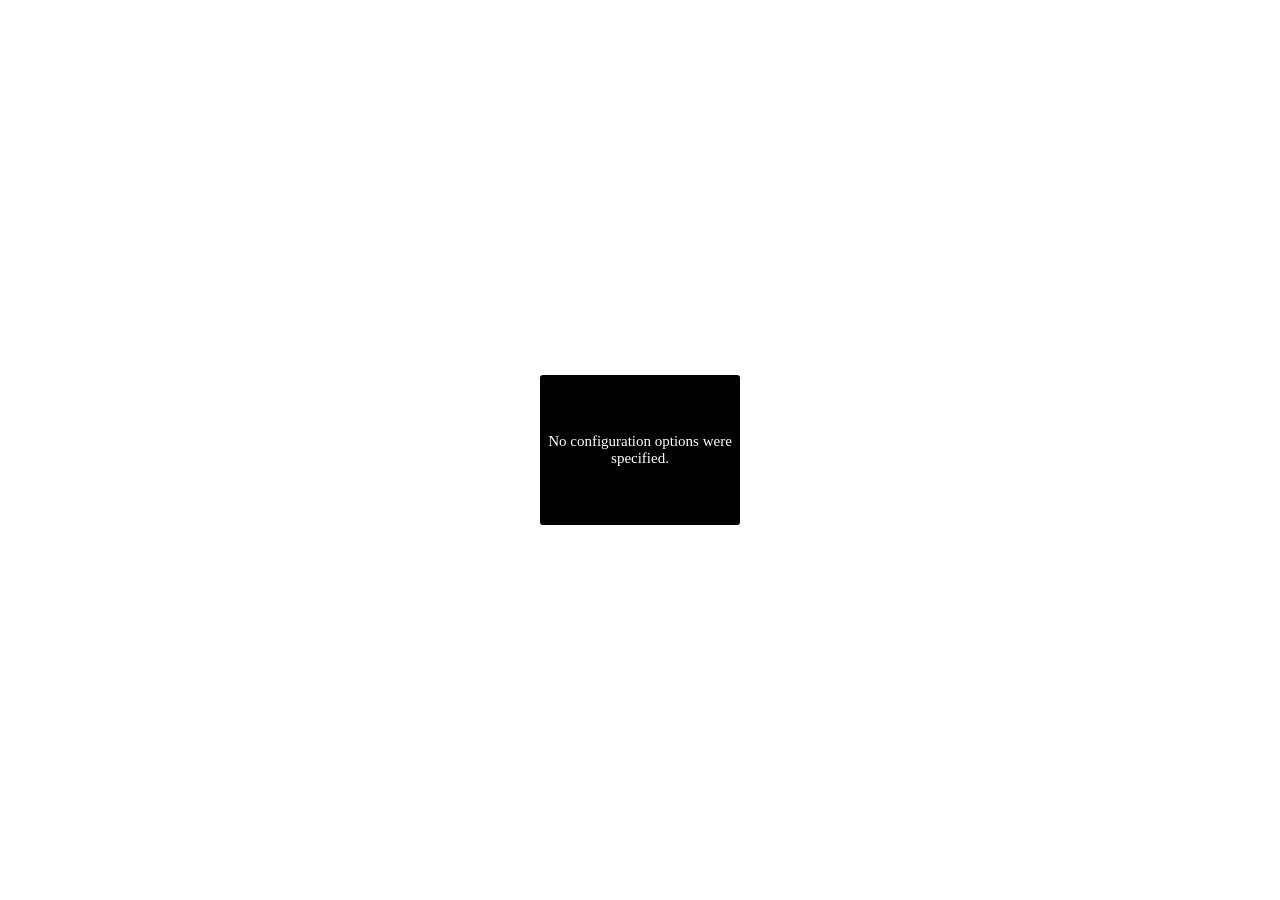
<file: pannellum.htm>
<!DOCTYPE HTML>
<!-- Pannellum 2.5.7, https://github.com/mpetroff/pannellum -->
<html><head><meta charset=utf-8><meta name=viewport content="width=device-width, initial-scale=1.0"><title>Pannellum</title><style type="text/css">.pnlm-container{margin:0;padding:0;overflow:hidden;position:relative;cursor:default;width:100%;height:100%;font-family:Helvetica,"Nimbus Sans L","Liberation Sans",Arial,sans-serif;background:#f4f4f4 url('data:image/svg+xml,%3Csvg%20xmlns%3D%22http%3A%2F%2Fwww.w3.org%2F2000%2Fsvg%22%20width%3D%2267%22%20height%3D%22100%22%20viewBox%3D%220%200%2067%20100%22%3E%0A%3Cpath%20stroke%3D%22%23ccc%22%20fill%3D%22none%22%20d%3D%22M33.5%2C50%2C0%2C63%2C33.5%2C75%2C67%2C63%2C33.5%2C50m-33.5-50%2C67%2C25m-0.5%2C0%2C0%2C75m-66.5-75%2C67-25m-33.5%2C75%2C0%2C25m0-100%2C0%2C50%22%2F%3E%0A%3C%2Fsvg%3E%0A') repeat;-webkit-user-select:none;-khtml-user-select:none;-moz-user-select:none;-o-user-select:none;-ms-user-select:none;user-select:none;outline:0;line-height:1.4;contain:content}.pnlm-container *{box-sizing:content-box}.pnlm-ui{position:absolute;width:100%;height:100%;z-index:1}.pnlm-grab{cursor:grab;cursor:url('data:image/svg+xml,%3Csvg%20xmlns%3D%22http%3A%2F%2Fwww.w3.org%2F2000%2Fsvg%22%20height%3D%2226%22%20width%3D%2226%22%3E%0A%3Cpath%20stroke%3D%22%23000%22%20stroke-width%3D%221px%22%20fill%3D%22%23fff%22%20d%3D%22m15.3%2020.5s6.38-6.73%204.64-8.24-3.47%201.01-3.47%201.01%203.61-5.72%201.41-6.49c-2.2-0.769-3.33%204.36-3.33%204.36s0.873-5.76-1.06-5.76-1.58%205.39-1.58%205.39-0.574-4.59-2.18-4.12c-1.61%200.468-0.572%205.51-0.572%205.51s-1.58-4.89-2.93-3.79c-1.35%201.11%200.258%205.25%200.572%206.62%200.836%202.43%202.03%202.94%202.17%205.55%22%2F%3E%0A%3C%2Fsvg%3E%0A') 12 8,default}.pnlm-grabbing{cursor:grabbing;cursor:url('data:image/svg+xml,%3Csvg%20xmlns%3D%22http%3A%2F%2Fwww.w3.org%2F2000%2Fsvg%22%20height%3D%2226%22%20width%3D%2226%22%3E%0A%3Cpath%20stroke%3D%22%23000%22%20stroke-width%3D%221px%22%20fill%3D%22%23fff%22%20d%3D%22m15.3%2020.5s5.07-5.29%203.77-6.74c-1.31-1.45-2.53%200.14-2.53%200.14s2.74-3.29%200.535-4.06c-2.2-0.769-2.52%201.3-2.52%201.3s0.81-2.13-1.12-2.13-1.52%201.77-1.52%201.77-0.261-1.59-1.87-1.12c-1.61%200.468-0.874%202.17-0.874%202.17s-0.651-1.55-2-0.445c-1.35%201.11-0.68%202.25-0.365%203.62%200.836%202.43%202.03%202.94%202.17%205.55%22%2F%3E%0A%3C%2Fsvg%3E%0A') 12 8,default}.pnlm-sprite{background-image:url('data:image/svg+xml,%3Csvg%20xmlns%3D%22http%3A%2F%2Fwww.w3.org%2F2000%2Fsvg%22%20width%3D%2226%22%20height%3D%22208%22%3E%0A%3Ccircle%20fill-opacity%3D%22.78%22%20cy%3D%22117%22%20cx%3D%2213%22%20r%3D%2211%22%20fill%3D%22%23fff%22%2F%3E%0A%3Ccircle%20fill-opacity%3D%22.78%22%20cy%3D%22143%22%20cx%3D%2213%22%20r%3D%2211%22%20fill%3D%22%23fff%22%2F%3E%0A%3Ccircle%20cy%3D%22169%22%20cx%3D%2213%22%20r%3D%227%22%20fill%3D%22none%22%20stroke%3D%22%23000%22%20stroke-width%3D%222%22%2F%3E%0A%3Ccircle%20cy%3D%22195%22%20cx%3D%2213%22%20r%3D%227%22%20fill%3D%22none%22%20stroke%3D%22%23000%22%20stroke-width%3D%222%22%2F%3E%0A%3Ccircle%20cx%3D%2213%22%20cy%3D%22195%22%20r%3D%222.5%22%2F%3E%0A%3Cpath%20d%3D%22m5%2083v6h2v-4h4v-2zm10%200v2h4v4h2v-6zm-5%205v6h6v-6zm-5%205v6h6v-2h-4v-4zm14%200v4h-4v2h6v-6z%22%2F%3E%0A%3Cpath%20d%3D%22m13%20110a7%207%200%200%200%20-7%207%207%207%200%200%200%207%207%207%207%200%200%200%207%20-7%207%207%200%200%200%20-7%20-7zm-1%203h2v2h-2zm0%203h2v5h-2z%22%2F%3E%0A%3Cpath%20d%3D%22m5%2057v6h2v-4h4v-2zm10%200v2h4v4h2v-6zm-10%2010v6h6v-2h-4v-4zm14%200v4h-4v2h6v-6z%22%2F%3E%0A%3Cpath%20d%3D%22m17%2038v2h-8v-2z%22%2F%3E%0A%3Cpath%20d%3D%22m12%209v3h-3v2h3v3h2v-3h3v-2h-3v-3z%22%2F%3E%0A%3Cpath%20d%3D%22m13%20136-6.125%206.125h4.375v7.875h3.5v-7.875h4.375z%22%2F%3E%0A%3Cpath%20d%3D%22m10.428%20173.33v-5.77l5-2.89v5.77zm1-1.73%203-1.73-3.001-1.74z%22%2F%3E%0A%3C%2Fsvg%3E%0A')}.pnlm-container:-moz-full-screen{height:100%!important;width:100%!important;position:static!important}.pnlm-container:-webkit-full-screen{height:100%!important;width:100%!important;position:static!important}.pnlm-container:-ms-fullscreen{height:100%!important;width:100%!important;position:static!important}.pnlm-container:fullscreen{height:100%!important;width:100%!important;position:static!important}.pnlm-render-container{cursor:inherit;position:absolute;height:100%;width:100%}.pnlm-controls{margin-top:4px;background-color:#fff;border:1px solid #999;border-color:rgba(0,0,0,0.4);border-radius:3px;cursor:pointer;z-index:2;-webkit-transform:translateZ(9999px);transform:translateZ(9999px)}.pnlm-control:hover{background-color:#f8f8f8}.pnlm-controls-container{position:absolute;top:0;left:4px;z-index:1}.pnlm-zoom-controls{width:26px;height:52px}.pnlm-zoom-in{width:100%;height:50%;position:absolute;top:0;border-radius:3px 3px 0 0}.pnlm-zoom-out{width:100%;height:50%;position:absolute;bottom:0;background-position:0 -26px;border-top:1px solid #ddd;border-top-color:rgba(0,0,0,0.10);border-radius:0 0 3px 3px}.pnlm-fullscreen-toggle-button,.pnlm-orientation-button,.pnlm-hot-spot-debug-indicator{width:26px;height:26px}.pnlm-hot-spot-debug-indicator{position:absolute;top:50%;left:50%;width:26px;height:26px;margin:-13px 0 0 -13px;background-color:rgba(255,255,255,0.5);border-radius:13px;display:none}.pnlm-orientation-button-inactive{background-position:0 -156px}.pnlm-orientation-button-active{background-position:0 -182px}.pnlm-fullscreen-toggle-button-inactive{background-position:0 -52px}.pnlm-fullscreen-toggle-button-active{background-position:0 -78px}.pnlm-panorama-info{position:absolute;bottom:4px;background-color:rgba(0,0,0,0.7);border-radius:0 3px 3px 0;padding-right:10px;color:#fff;text-align:left;display:none;z-index:2;-webkit-transform:translateZ(9999px);transform:translateZ(9999px)}.pnlm-title-box{position:relative;font-size:20px;display:table;padding-left:5px;margin-bottom:3px}.pnlm-author-box{position:relative;font-size:12px;display:table;padding-left:5px}.pnlm-load-box{position:absolute;top:50%;left:50%;width:200px;height:150px;margin:-75px 0 0 -100px;background-color:rgba(0,0,0,0.7);border-radius:3px;text-align:center;font-size:20px;display:none;color:#fff}.pnlm-load-box p{margin:20px 0}.pnlm-lbox{position:absolute;top:50%;left:50%;width:20px;height:20px;margin:-10px 0 0 -10px;display:none}.pnlm-loading{animation-duration:1.5s;-webkit-animation-duration:1.5s;animation-name:pnlm-mv;-webkit-animation-name:pnlm-mv;animation-iteration-count:infinite;-webkit-animation-iteration-count:infinite;animation-timing-function:linear;-webkit-animation-timing-function:linear;height:10px;width:10px;background-color:#fff;position:relative}@keyframes pnlm-mv{from{left:0;top:0}25%{left:10px;top:0}50%{left:10px;top:10px}75%{left:0;top:10px}to{left:0;top:0}}@-webkit-keyframes pnlm-mv{from{left:0;top:0}25%{left:10px;top:0}50%{left:10px;top:10px}75%{left:0;top:10px}to{left:0;top:0}}.pnlm-load-button{position:absolute;top:50%;left:50%;width:200px;height:100px;margin:-50px 0 0 -100px;background-color:rgba(0,0,0,.7);border-radius:3px;text-align:center;font-size:20px;display:table;color:#fff;cursor:pointer}.pnlm-load-button:hover{background-color:rgba(0,0,0,.8)}.pnlm-load-button p{display:table-cell;vertical-align:middle}.pnlm-info-box{font-size:15px;position:absolute;top:50%;left:50%;width:200px;height:150px;margin:-75px 0 0 -100px;background-color:#000;border-radius:3px;display:table;text-align:center;color:#fff;table-layout:fixed}.pnlm-info-box a,.pnlm-author-box a{color:#fff;word-wrap:break-word;overflow-wrap:break-word}.pnlm-info-box p{display:table-cell;vertical-align:middle;padding:0 5px 0 5px}.pnlm-error-msg{display:none}.pnlm-about-msg{font-size:11px;line-height:11px;color:#fff;padding:5px 8px 5px 8px;background:rgba(0,0,0,0.7);border-radius:3px;position:absolute;top:50px;left:50px;display:none;opacity:0;-moz-transition:opacity .3s ease-in-out;-webkit-transition:opacity .3s ease-in-out;-o-transition:opacity .3s ease-in-out;-ms-transition:opacity .3s ease-in-out;transition:opacity .3s ease-in-out;z-index:1}.pnlm-about-msg a:link,.pnlm-about-msg a:visited{color:#fff}.pnlm-about-msg a:hover,.pnlm-about-msg a:active{color:#eee}.pnlm-hotspot-base{position:absolute;visibility:hidden;cursor:default;vertical-align:middle;top:0;z-index:1}.pnlm-hotspot{height:26px;width:26px;border-radius:13px}.pnlm-hotspot:hover{background-color:rgba(255,255,255,0.2)}.pnlm-hotspot.pnlm-info{background-position:0 -104px}.pnlm-hotspot.pnlm-scene{background-position:0 -130px}div.pnlm-tooltip span{visibility:hidden;position:absolute;border-radius:3px;background-color:rgba(0,0,0,0.7);color:#fff;text-align:center;max-width:200px;padding:5px 10px;margin-left:-220px;cursor:default}div.pnlm-tooltip:hover span{visibility:visible}div.pnlm-tooltip:hover span:after{content:'';position:absolute;width:0;height:0;border-width:10px;border-style:solid;border-color:rgba(0,0,0,0.7) transparent transparent transparent;bottom:-20px;left:-10px;margin:0 50%}.pnlm-compass{position:absolute;width:50px;height:50px;right:4px;bottom:4px;border-radius:25px;background-image:url('data:image/svg+xml,%3Csvg%20xmlns%3D%22http%3A%2F%2Fwww.w3.org%2F2000%2Fsvg%22%20height%3D%2250%22%20width%3D%2250%22%3E%0A%3Cpath%20d%3D%22m24.5078%206-3.2578%2018h7.5l-3.25781-18h-0.984376zm-3.2578%2020%203.2578%2018h0.9844l3.2578-18h-7.5zm1.19531%200.9941h5.10938l-2.5547%2014.1075-2.5547-14.1075z%22%2F%3E%0A%3C%2Fsvg%3E%0A');cursor:default;display:none}.pnlm-world{position:absolute;left:50%;top:50%}.pnlm-face{position:absolute;-webkit-transform-origin:0 0;transform-origin:0 0}.pnlm-dragfix,.pnlm-preview-img{position:absolute;height:100%;width:100%}.pnlm-preview-img{background-size:cover;background-position:center}.pnlm-lbar{width:150px;margin:0 auto;border:#fff 1px solid;height:6px}.pnlm-lbar-fill{background:#fff;height:100%;width:0}.pnlm-lmsg{font-size:12px}.pnlm-fade-img{position:absolute;top:0;left:0}.pnlm-pointer{cursor:pointer}html{height:100%}body{margin:0;padding:0;overflow:hidden;position:fixed;cursor:default;width:100%;height:100%}</style></head><body><div id=container><noscript><div class=pnlm-info-box><p>Javascript is required to view this panorama.<br>(It could be worse; you could need a plugin.)</p></div></noscript></div><script type="text/javascript">window.libpannellum=function(y,c,p){function M(A){function M(a,e){return 1==a.level&&1!=e.level?-1:1==e.level&&1!=a.level?1:e.timestamp-a.timestamp}function Q(a,e){return a.level!=e.level?a.level-e.level:a.diff-e.diff}function ma(a,e,d,c,m,f){this.vertices=a;this.side=e;this.level=d;this.x=c;this.y=m;this.path=f.replace("%s",e).replace("%l",d).replace("%x",c).replace("%y",m)}function Ia(a,e,c,p,m){var f;var g=e.vertices;f=na(a,g.slice(0,3));var t=na(a,g.slice(3,6)),x=na(a,g.slice(6,9)),g=na(a,g.slice(9,
12)),s=f[0]+t[0]+x[0]+g[0];-4==s||4==s?f=!1:(s=f[1]+t[1]+x[1]+g[1],f=-4==s||4==s?!1:4!=f[2]+t[2]+x[2]+g[2]);if(f){f=e.vertices;t=f[0]+f[3]+f[6]+f[9];x=f[1]+f[4]+f[7]+f[10];g=f[2]+f[5]+f[8]+f[11];s=Math.sqrt(t*t+x*x+g*g);g=Math.asin(g/s);t=Math.atan2(x,t)-p;t+=t>Math.PI?-2*Math.PI:t<-Math.PI?2*Math.PI:0;t=Math.abs(t);e.diff=Math.acos(Math.sin(c)*Math.sin(g)+Math.cos(c)*Math.cos(g)*Math.cos(t));t=!1;for(x=0;x<d.nodeCache.length;x++)if(d.nodeCache[x].path==e.path){t=!0;d.nodeCache[x].timestamp=d.nodeCacheTimestamp++;
d.nodeCache[x].diff=e.diff;d.currentNodes.push(d.nodeCache[x]);break}t||(e.timestamp=d.nodeCacheTimestamp++,d.currentNodes.push(e),d.nodeCache.push(e));if(e.level<d.level){var g=n.cubeResolution*Math.pow(2,e.level-n.maxLevel),t=Math.ceil(g*n.invTileResolution)-1,x=g%n.tileResolution*2,k=2*g%n.tileResolution;0===k&&(k=n.tileResolution);0===x&&(x=2*n.tileResolution);s=0.5;if(e.x==t||e.y==t)s=1-n.tileResolution/(n.tileResolution+k);var l=1-s,g=[],z=s,y=s,E=s,G=l,A=l,C=l;if(k<n.tileResolution)if(e.x==
t&&e.y!=t){if(A=y=0.5,"d"==e.side||"u"==e.side)C=E=0.5}else e.x!=t&&e.y==t&&(G=z=0.5,"l"==e.side||"r"==e.side)&&(C=E=0.5);x<=n.tileResolution&&(e.x==t&&(z=0,G=1,"l"==e.side||"r"==e.side)&&(E=0,C=1),e.y==t&&(y=0,A=1,"d"==e.side||"u"==e.side)&&(E=0,C=1));k=[f[0],f[1],f[2],f[0]*z+f[3]*G,f[1]*s+f[4]*l,f[2]*E+f[5]*C,f[0]*z+f[6]*G,f[1]*y+f[7]*A,f[2]*E+f[8]*C,f[0]*s+f[9]*l,f[1]*y+f[10]*A,f[2]*E+f[11]*C];k=new ma(k,e.side,e.level+1,2*e.x,2*e.y,n.fullpath);g.push(k);e.x==t&&x<=n.tileResolution||(k=[f[0]*z+
f[3]*G,f[1]*s+f[4]*l,f[2]*E+f[5]*C,f[3],f[4],f[5],f[3]*s+f[6]*l,f[4]*y+f[7]*A,f[5]*E+f[8]*C,f[0]*z+f[6]*G,f[1]*y+f[7]*A,f[2]*E+f[8]*C],k=new ma(k,e.side,e.level+1,2*e.x+1,2*e.y,n.fullpath),g.push(k));e.x==t&&x<=n.tileResolution||e.y==t&&x<=n.tileResolution||(k=[f[0]*z+f[6]*G,f[1]*y+f[7]*A,f[2]*E+f[8]*C,f[3]*s+f[6]*l,f[4]*y+f[7]*A,f[5]*E+f[8]*C,f[6],f[7],f[8],f[9]*z+f[6]*G,f[10]*s+f[7]*l,f[11]*E+f[8]*C],k=new ma(k,e.side,e.level+1,2*e.x+1,2*e.y+1,n.fullpath),g.push(k));e.y==t&&x<=n.tileResolution||
(k=[f[0]*s+f[9]*l,f[1]*y+f[10]*A,f[2]*E+f[11]*C,f[0]*z+f[6]*G,f[1]*y+f[7]*A,f[2]*E+f[8]*C,f[9]*z+f[6]*G,f[10]*s+f[7]*l,f[11]*E+f[8]*C,f[9],f[10],f[11]],k=new ma(k,e.side,e.level+1,2*e.x,2*e.y+1,n.fullpath),g.push(k));for(e=0;e<g.length;e++)Ia(a,g[e],c,p,m)}}}function ta(){return[-1,1,-1,1,1,-1,1,-1,-1,-1,-1,-1,1,1,1,-1,1,1,-1,-1,1,1,-1,1,-1,1,1,1,1,1,1,1,-1,-1,1,-1,-1,-1,-1,1,-1,-1,1,-1,1,-1,-1,1,-1,1,1,-1,1,-1,-1,-1,-1,-1,-1,1,1,1,-1,1,1,1,1,-1,1,1,-1,-1]}function ua(a,e,d){var c=Math.sin(e);e=Math.cos(e);
if("x"==d)return[a[0],e*a[1]+c*a[2],e*a[2]-c*a[1],a[3],e*a[4]+c*a[5],e*a[5]-c*a[4],a[6],e*a[7]+c*a[8],e*a[8]-c*a[7]];if("y"==d)return[e*a[0]-c*a[2],a[1],e*a[2]+c*a[0],e*a[3]-c*a[5],a[4],e*a[5]+c*a[3],e*a[6]-c*a[8],a[7],e*a[8]+c*a[6]];if("z"==d)return[e*a[0]+c*a[1],e*a[1]-c*a[0],a[2],e*a[3]+c*a[4],e*a[4]-c*a[3],a[5],e*a[6]+c*a[7],e*a[7]-c*a[6],a[8]]}function oa(a){return[a[0],a[4],a[8],a[12],a[1],a[5],a[9],a[13],a[2],a[6],a[10],a[14],a[3],a[7],a[11],a[15]]}function Ja(a){Ka(a,a.path+"."+n.extension,
function(e,c){a.texture=e;a.textureLoaded=c?2:1},va.crossOrigin)}function na(a,e){var c=[a[0]*e[0]+a[1]*e[1]+a[2]*e[2],a[4]*e[0]+a[5]*e[1]+a[6]*e[2],a[11]+a[8]*e[0]+a[9]*e[1]+a[10]*e[2],1/(a[12]*e[0]+a[13]*e[1]+a[14]*e[2])],d=c[0]*c[3],m=c[1]*c[3],c=c[2]*c[3],f=[0,0,0];-1>d&&(f[0]=-1);1<d&&(f[0]=1);-1>m&&(f[1]=-1);1<m&&(f[1]=1);if(-1>c||1<c)f[2]=1;return f}function Da(){console.log("Reducing canvas size due to error 1286!");F.width=Math.round(F.width/2);F.height=Math.round(F.height/2)}var F=c.createElement("canvas");
F.style.width=F.style.height="100%";A.appendChild(F);var d,a,V,W,aa,S,wa,ia,n,z,H,ea,Ea,Z,pa,va;this.init=function(L,e,y,J,m,f,g,t){function x(a){if(Q){var e=a*a*4,f=new Uint8ClampedArray(e),c=t.backgroundColor?t.backgroundColor:[0,0,0];c[0]*=255;c[1]*=255;c[2]*=255;for(var b=0;b<e;b++)f[b++]=c[0],f[b++]=c[1],f[b++]=c[2];a=new ImageData(f,a,a);for(s=0;6>s;s++)0==n[s].width&&(n[s]=a)}}e===p&&(e="equirectangular");if("equirectangular"!=e&&"cubemap"!=e&&"multires"!=e)throw console.log("Error: invalid image type specified!"),
{type:"config error"};z=e;n=L;H=y;va=t||{};if(d){V&&(a.detachShader(d,V),a.deleteShader(V));W&&(a.detachShader(d,W),a.deleteShader(W));a.bindBuffer(a.ARRAY_BUFFER,null);a.bindBuffer(a.ELEMENT_ARRAY_BUFFER,null);d.texture&&a.deleteTexture(d.texture);if(d.nodeCache)for(L=0;L<d.nodeCache.length;L++)a.deleteTexture(d.nodeCache[L].texture);a.deleteProgram(d);d=p}ia=p;var s,Q=!1,B;if("cubemap"==z)for(s=0;6>s;s++)0<n[s].width?(B===p&&(B=n[s].width),B!=n[s].width&&console.log("Cube faces have inconsistent widths: "+
B+" vs. "+n[s].width)):Q=!0;"cubemap"==z&&0!==(B&B-1)&&(navigator.userAgent.toLowerCase().match(/(iphone|ipod|ipad).* os 8_/)||navigator.userAgent.toLowerCase().match(/(iphone|ipod|ipad).* os 9_/)||navigator.userAgent.toLowerCase().match(/(iphone|ipod|ipad).* os 10_/)||navigator.userAgent.match(/Trident.*rv[ :]*11\./))||(a||(a=F.getContext("experimental-webgl",{alpha:!1,depth:!1})),a&&1286==a.getError()&&Da());if(!a&&("multires"==z&&n.hasOwnProperty("fallbackPath")||"cubemap"==z)&&("WebkitAppearance"in
c.documentElement.style||navigator.userAgent.match(/Trident.*rv[ :]*11\./)||-1!==navigator.appVersion.indexOf("MSIE 10"))){S&&A.removeChild(S);S=c.createElement("div");S.className="pnlm-world";J=n.basePath?n.basePath+n.fallbackPath:n.fallbackPath;var M="frblud".split(""),T=0;m=function(){var a=c.createElement("canvas");a.className="pnlm-face pnlm-"+M[this.side]+"face";S.appendChild(a);var e=a.getContext("2d");a.style.width=this.width+4+"px";a.style.height=this.height+4+"px";a.width=this.width+4;a.height=
this.height+4;e.drawImage(this,2,2);var f=e.getImageData(0,0,a.width,a.height),g=f.data,b,d;for(b=2;b<a.width-2;b++)for(d=0;4>d;d++)g[4*(b+a.width)+d]=g[4*(b+2*a.width)+d],g[4*(b+a.width*(a.height-2))+d]=g[4*(b+a.width*(a.height-3))+d];for(b=2;b<a.height-2;b++)for(d=0;4>d;d++)g[4*(b*a.width+1)+d]=g[4*(b*a.width+2)+d],g[4*((b+1)*a.width-2)+d]=g[4*((b+1)*a.width-3)+d];for(d=0;4>d;d++)g[4*(a.width+1)+d]=g[4*(2*a.width+2)+d],g[4*(2*a.width-2)+d]=g[4*(3*a.width-3)+d],g[4*(a.width*(a.height-2)+1)+d]=g[4*
(a.width*(a.height-3)+2)+d],g[4*(a.width*(a.height-1)-2)+d]=g[4*(a.width*(a.height-2)-3)+d];for(b=1;b<a.width-1;b++)for(d=0;4>d;d++)g[4*b+d]=g[4*(b+a.width)+d],g[4*(b+a.width*(a.height-1))+d]=g[4*(b+a.width*(a.height-2))+d];for(b=1;b<a.height-1;b++)for(d=0;4>d;d++)g[b*a.width*4+d]=g[4*(b*a.width+1)+d],g[4*((b+1)*a.width-1)+d]=g[4*((b+1)*a.width-2)+d];for(d=0;4>d;d++)g[d]=g[4*(a.width+1)+d],g[4*(a.width-1)+d]=g[4*(2*a.width-2)+d],g[a.width*(a.height-1)*4+d]=g[4*(a.width*(a.height-2)+1)+d],g[4*(a.width*
a.height-1)+d]=g[4*(a.width*(a.height-1)-2)+d];e.putImageData(f,0,0);E.call(this)};var E=function(){0<this.width?(aa===p&&(aa=this.width),aa!=this.width&&console.log("Fallback faces have inconsistent widths: "+aa+" vs. "+this.width)):Q=!0;T++;6==T&&(aa=this.width,A.appendChild(S),g())},Q=!1;for(s=0;6>s;s++)f=new Image,f.crossOrigin=va.crossOrigin?va.crossOrigin:"anonymous",f.side=s,f.onload=m,f.onerror=E,f.src="multires"==z?J.replace("%s",M[s])+"."+n.extension:n[s].src;x(aa)}else{if(!a)throw console.log("Error: no WebGL support detected!"),
{type:"no webgl"};"cubemap"==z&&x(B);n.fullpath=n.basePath?n.basePath+n.path:n.path;n.invTileResolution=1/n.tileResolution;L=ta();wa=[];for(s=0;6>s;s++)wa[s]=L.slice(12*s,12*s+12),L=ta();L=0;if("equirectangular"==z){if(L=a.getParameter(a.MAX_TEXTURE_SIZE),Math.max(n.width/2,n.height)>L)throw console.log("Error: The image is too big; it's "+n.width+"px wide, but this device's maximum supported size is "+2*L+"px."),{type:"webgl size error",width:n.width,maxWidth:2*L};}else if("cubemap"==z&&B>a.getParameter(a.MAX_CUBE_MAP_TEXTURE_SIZE))throw console.log("Error: The image is too big; it's "+
B+"px wide, but this device's maximum supported size is "+L+"px."),{type:"webgl size error",width:B,maxWidth:L};t===p||t.horizonPitch===p&&t.horizonRoll===p||(ia=[t.horizonPitch==p?0:t.horizonPitch,t.horizonRoll==p?0:t.horizonRoll]);B=a.TEXTURE_2D;a.viewport(0,0,a.drawingBufferWidth,a.drawingBufferHeight);a.getShaderPrecisionFormat&&(e=a.getShaderPrecisionFormat(a.FRAGMENT_SHADER,a.HIGH_FLOAT))&&1>e.precision&&(ba=ba.replace("highp","mediump"));V=a.createShader(a.VERTEX_SHADER);e=l;"multires"==z&&
(e=k);a.shaderSource(V,e);a.compileShader(V);W=a.createShader(a.FRAGMENT_SHADER);e=qa;"cubemap"==z?(B=a.TEXTURE_CUBE_MAP,e=ja):"multires"==z&&(e=Sa);a.shaderSource(W,e);a.compileShader(W);d=a.createProgram();a.attachShader(d,V);a.attachShader(d,W);a.linkProgram(d);a.getShaderParameter(V,a.COMPILE_STATUS)||console.log(a.getShaderInfoLog(V));a.getShaderParameter(W,a.COMPILE_STATUS)||console.log(a.getShaderInfoLog(W));a.getProgramParameter(d,a.LINK_STATUS)||console.log(a.getProgramInfoLog(d));a.useProgram(d);
d.drawInProgress=!1;e=t.backgroundColor?t.backgroundColor:[0,0,0];a.clearColor(e[0],e[1],e[2],1);a.clear(a.COLOR_BUFFER_BIT);d.texCoordLocation=a.getAttribLocation(d,"a_texCoord");a.enableVertexAttribArray(d.texCoordLocation);"multires"!=z?(ea||(ea=a.createBuffer()),a.bindBuffer(a.ARRAY_BUFFER,ea),a.bufferData(a.ARRAY_BUFFER,new Float32Array([-1,1,1,1,1,-1,-1,1,1,-1,-1,-1]),a.STATIC_DRAW),a.vertexAttribPointer(d.texCoordLocation,2,a.FLOAT,!1,0,0),d.aspectRatio=a.getUniformLocation(d,"u_aspectRatio"),
a.uniform1f(d.aspectRatio,a.drawingBufferWidth/a.drawingBufferHeight),d.psi=a.getUniformLocation(d,"u_psi"),d.theta=a.getUniformLocation(d,"u_theta"),d.f=a.getUniformLocation(d,"u_f"),d.h=a.getUniformLocation(d,"u_h"),d.v=a.getUniformLocation(d,"u_v"),d.vo=a.getUniformLocation(d,"u_vo"),d.rot=a.getUniformLocation(d,"u_rot"),a.uniform1f(d.h,J/(2*Math.PI)),a.uniform1f(d.v,m/Math.PI),a.uniform1f(d.vo,f/Math.PI*2),"equirectangular"==z&&(d.backgroundColor=a.getUniformLocation(d,"u_backgroundColor"),a.uniform4fv(d.backgroundColor,
e.concat([1]))),d.texture=a.createTexture(),a.bindTexture(B,d.texture),"cubemap"==z?(a.texImage2D(a.TEXTURE_CUBE_MAP_POSITIVE_X,0,a.RGB,a.RGB,a.UNSIGNED_BYTE,n[1]),a.texImage2D(a.TEXTURE_CUBE_MAP_NEGATIVE_X,0,a.RGB,a.RGB,a.UNSIGNED_BYTE,n[3]),a.texImage2D(a.TEXTURE_CUBE_MAP_POSITIVE_Y,0,a.RGB,a.RGB,a.UNSIGNED_BYTE,n[4]),a.texImage2D(a.TEXTURE_CUBE_MAP_NEGATIVE_Y,0,a.RGB,a.RGB,a.UNSIGNED_BYTE,n[5]),a.texImage2D(a.TEXTURE_CUBE_MAP_POSITIVE_Z,0,a.RGB,a.RGB,a.UNSIGNED_BYTE,n[0]),a.texImage2D(a.TEXTURE_CUBE_MAP_NEGATIVE_Z,
0,a.RGB,a.RGB,a.UNSIGNED_BYTE,n[2])):n.width<=L?(a.uniform1i(a.getUniformLocation(d,"u_splitImage"),0),a.texImage2D(B,0,a.RGB,a.RGB,a.UNSIGNED_BYTE,n)):(a.uniform1i(a.getUniformLocation(d,"u_splitImage"),1),J=c.createElement("canvas"),J.width=n.width/2,J.height=n.height,J=J.getContext("2d"),J.drawImage(n,0,0),m=J.getImageData(0,0,n.width/2,n.height),a.texImage2D(B,0,a.RGB,a.RGB,a.UNSIGNED_BYTE,m),d.texture2=a.createTexture(),a.activeTexture(a.TEXTURE1),a.bindTexture(B,d.texture2),a.uniform1i(a.getUniformLocation(d,
"u_image1"),1),J.drawImage(n,-n.width/2,0),m=J.getImageData(0,0,n.width/2,n.height),a.texImage2D(B,0,a.RGB,a.RGB,a.UNSIGNED_BYTE,m),a.texParameteri(B,a.TEXTURE_WRAP_S,a.CLAMP_TO_EDGE),a.texParameteri(B,a.TEXTURE_WRAP_T,a.CLAMP_TO_EDGE),a.texParameteri(B,a.TEXTURE_MIN_FILTER,a.LINEAR),a.texParameteri(B,a.TEXTURE_MAG_FILTER,a.LINEAR),a.activeTexture(a.TEXTURE0)),a.texParameteri(B,a.TEXTURE_WRAP_S,a.CLAMP_TO_EDGE),a.texParameteri(B,a.TEXTURE_WRAP_T,a.CLAMP_TO_EDGE),a.texParameteri(B,a.TEXTURE_MIN_FILTER,
a.LINEAR),a.texParameteri(B,a.TEXTURE_MAG_FILTER,a.LINEAR)):(d.vertPosLocation=a.getAttribLocation(d,"a_vertCoord"),a.enableVertexAttribArray(d.vertPosLocation),Ea||(Ea=a.createBuffer()),Z||(Z=a.createBuffer()),pa||(pa=a.createBuffer()),a.bindBuffer(a.ARRAY_BUFFER,Z),a.bufferData(a.ARRAY_BUFFER,new Float32Array([0,0,1,0,1,1,0,1]),a.STATIC_DRAW),a.bindBuffer(a.ELEMENT_ARRAY_BUFFER,pa),a.bufferData(a.ELEMENT_ARRAY_BUFFER,new Uint16Array([0,1,2,0,2,3]),a.STATIC_DRAW),d.perspUniform=a.getUniformLocation(d,
"u_perspMatrix"),d.cubeUniform=a.getUniformLocation(d,"u_cubeMatrix"),d.level=-1,d.currentNodes=[],d.nodeCache=[],d.nodeCacheTimestamp=0);J=a.getError();if(0!==J)throw console.log("Error: Something went wrong with WebGL!",J),{type:"webgl error"};g()}};this.destroy=function(){A!==p&&(F!==p&&A.contains(F)&&A.removeChild(F),S!==p&&A.contains(S)&&A.removeChild(S));if(a){var d=a.getExtension("WEBGL_lose_context");d&&d.loseContext()}};this.resize=function(){var c=y.devicePixelRatio||1;F.width=F.clientWidth*
c;F.height=F.clientHeight*c;a&&(1286==a.getError()&&Da(),a.viewport(0,0,a.drawingBufferWidth,a.drawingBufferHeight),"multires"!=z&&a.uniform1f(d.aspectRatio,F.clientWidth/F.clientHeight))};this.resize();this.setPose=function(a,d){ia=[a,d]};this.render=function(c,e,k,l){var m,f=0;l===p&&(l={});l.roll&&(f=l.roll);if(ia!==p){m=ia[0];var g=ia[1],t=c,x=e,s=Math.cos(g)*Math.sin(c)*Math.sin(m)+Math.cos(c)*(Math.cos(m)*Math.cos(e)+Math.sin(g)*Math.sin(m)*Math.sin(e)),y=-Math.sin(c)*Math.sin(g)+Math.cos(c)*
Math.cos(g)*Math.sin(e);c=Math.cos(g)*Math.cos(m)*Math.sin(c)+Math.cos(c)*(-Math.cos(e)*Math.sin(m)+Math.cos(m)*Math.sin(g)*Math.sin(e));c=Math.asin(Math.max(Math.min(c,1),-1));e=Math.atan2(y,s);m=[Math.cos(t)*(Math.sin(g)*Math.sin(m)*Math.cos(x)-Math.cos(m)*Math.sin(x)),Math.cos(t)*Math.cos(g)*Math.cos(x),Math.cos(t)*(Math.cos(m)*Math.sin(g)*Math.cos(x)+Math.sin(x)*Math.sin(m))];g=[-Math.cos(c)*Math.sin(e),Math.cos(c)*Math.cos(e)];g=Math.acos(Math.max(Math.min((m[0]*g[0]+m[1]*g[1])/(Math.sqrt(m[0]*
m[0]+m[1]*m[1]+m[2]*m[2])*Math.sqrt(g[0]*g[0]+g[1]*g[1])),1),-1));0>m[2]&&(g=2*Math.PI-g);f+=g}if(a||"multires"!=z&&"cubemap"!=z){if("multires"!=z)k=2*Math.atan(Math.tan(0.5*k)/(a.drawingBufferWidth/a.drawingBufferHeight)),k=1/Math.tan(0.5*k),a.uniform1f(d.psi,e),a.uniform1f(d.theta,c),a.uniform1f(d.rot,f),a.uniform1f(d.f,k),!0===H&&"equirectangular"==z&&(a.bindTexture(a.TEXTURE_2D,d.texture),a.texImage2D(a.TEXTURE_2D,0,a.RGB,a.RGB,a.UNSIGNED_BYTE,n)),a.drawArrays(a.TRIANGLES,0,6);else{m=a.drawingBufferWidth/
a.drawingBufferHeight;g=2*Math.atan(Math.tan(k/2)*a.drawingBufferHeight/a.drawingBufferWidth);g=1/Math.tan(g/2);m=[g/m,0,0,0,0,g,0,0,0,0,100.1/-99.9,20/-99.9,0,0,-1,0];for(g=1;g<n.maxLevel&&a.drawingBufferWidth>n.tileResolution*Math.pow(2,g-1)*Math.tan(k/2)*0.707;)g++;d.level=g;g=[1,0,0,0,1,0,0,0,1];g=ua(g,-f,"z");g=ua(g,-c,"x");g=ua(g,e,"y");g=[g[0],g[1],g[2],0,g[3],g[4],g[5],0,g[6],g[7],g[8],0,0,0,0,1];a.uniformMatrix4fv(d.perspUniform,!1,new Float32Array(oa(m)));a.uniformMatrix4fv(d.cubeUniform,
!1,new Float32Array(oa(g)));f=[m[0]*g[0],m[0]*g[1],m[0]*g[2],0,m[5]*g[4],m[5]*g[5],m[5]*g[6],0,m[10]*g[8],m[10]*g[9],m[10]*g[10],m[11],-g[8],-g[9],-g[10],0];d.nodeCache.sort(M);if(200<d.nodeCache.length&&d.nodeCache.length>d.currentNodes.length+50)for(m=d.nodeCache.splice(200,d.nodeCache.length-200),g=0;g<m.length;g++)a.deleteTexture(m[g].texture);d.currentNodes=[];g="fbudlr".split("");for(m=0;6>m;m++)t=new ma(wa[m],g[m],1,0,0,n.fullpath),Ia(f,t,c,e,k);d.currentNodes.sort(Q);for(c=T.length-1;0<=c;c--)-1===
d.currentNodes.indexOf(T[c].node)&&(T[c].node.textureLoad=!1,T.splice(c,1));if(0===T.length)for(c=0;c<d.currentNodes.length;c++)if(e=d.currentNodes[c],!e.texture&&!e.textureLoad){e.textureLoad=!0;setTimeout(Ja,0,e);break}if(!d.drawInProgress){d.drawInProgress=!0;a.clear(a.COLOR_BUFFER_BIT);for(c=0;c<d.currentNodes.length;c++)1<d.currentNodes[c].textureLoaded&&(a.bindBuffer(a.ARRAY_BUFFER,Ea),a.bufferData(a.ARRAY_BUFFER,new Float32Array(d.currentNodes[c].vertices),a.STATIC_DRAW),a.vertexAttribPointer(d.vertPosLocation,
3,a.FLOAT,!1,0,0),a.bindBuffer(a.ARRAY_BUFFER,Z),a.vertexAttribPointer(d.texCoordLocation,2,a.FLOAT,!1,0,0),a.bindTexture(a.TEXTURE_2D,d.currentNodes[c].texture),a.drawElements(a.TRIANGLES,6,a.UNSIGNED_SHORT,0));d.drawInProgress=!1}}if(l.returnImage!==p)return F.toDataURL("image/png")}else for(m=aa/2,l={f:"translate3d(-"+(m+2)+"px, -"+(m+2)+"px, -"+m+"px)",b:"translate3d("+(m+2)+"px, -"+(m+2)+"px, "+m+"px) rotateX(180deg) rotateZ(180deg)",u:"translate3d(-"+(m+2)+"px, -"+m+"px, "+(m+2)+"px) rotateX(270deg)",
d:"translate3d(-"+(m+2)+"px, "+m+"px, -"+(m+2)+"px) rotateX(90deg)",l:"translate3d(-"+m+"px, -"+(m+2)+"px, "+(m+2)+"px) rotateX(180deg) rotateY(90deg) rotateZ(180deg)",r:"translate3d("+m+"px, -"+(m+2)+"px, -"+(m+2)+"px) rotateY(270deg)"},k=1/Math.tan(k/2),k=k*F.clientWidth/2+"px",e="perspective("+k+") translateZ("+k+") rotateX("+c+"rad) rotateY("+e+"rad) ",k=Object.keys(l),c=0;6>c;c++)if(f=S.querySelector(".pnlm-"+k[c]+"face"))f.style.webkitTransform=e+l[k[c]],f.style.transform=e+l[k[c]]};this.isLoading=
function(){if(a&&"multires"==z)for(var c=0;c<d.currentNodes.length;c++)if(!d.currentNodes[c].textureLoaded)return!0;return!1};this.getCanvas=function(){return F};var T=[],Ka=function(){function c(){var d=this;this.texture=this.callback=null;this.image=new Image;this.image.crossOrigin=m?m:"anonymous";var e=function(){if(0<d.image.width&&0<d.image.height){var c=d.image;a.bindTexture(a.TEXTURE_2D,d.texture);a.texImage2D(a.TEXTURE_2D,0,a.RGB,a.RGB,a.UNSIGNED_BYTE,c);a.texParameteri(a.TEXTURE_2D,a.TEXTURE_MAG_FILTER,
a.LINEAR);a.texParameteri(a.TEXTURE_2D,a.TEXTURE_MIN_FILTER,a.LINEAR);a.texParameteri(a.TEXTURE_2D,a.TEXTURE_WRAP_S,a.CLAMP_TO_EDGE);a.texParameteri(a.TEXTURE_2D,a.TEXTURE_WRAP_T,a.CLAMP_TO_EDGE);a.bindTexture(a.TEXTURE_2D,null);d.callback(d.texture,!0)}else d.callback(d.texture,!1);T.length?(c=T.shift(),d.loadTexture(c.src,c.texture,c.callback)):p[k++]=d};this.image.addEventListener("load",e);this.image.addEventListener("error",e)}function d(a,c,e,f){this.node=a;this.src=c;this.texture=e;this.callback=
f}var k=4,p={},m;c.prototype.loadTexture=function(a,c,d){this.texture=c;this.callback=d;this.image.src=a};for(var f=0;f<k;f++)p[f]=new c;return function(c,f,n,l){m=l;l=a.createTexture();k?p[--k].loadTexture(f,l,n):T.push(new d(c,f,l,n));return l}}()}var l="attribute vec2 a_texCoord;varying vec2 v_texCoord;void main() {gl_Position = vec4(a_texCoord, 0.0, 1.0);v_texCoord = a_texCoord;}",k="attribute vec3 a_vertCoord;attribute vec2 a_texCoord;uniform mat4 u_cubeMatrix;uniform mat4 u_perspMatrix;varying mediump vec2 v_texCoord;void main(void) {gl_Position = u_perspMatrix * u_cubeMatrix * vec4(a_vertCoord, 1.0);v_texCoord = a_texCoord;}",
ba="precision highp float;\nuniform float u_aspectRatio;\nuniform float u_psi;\nuniform float u_theta;\nuniform float u_f;\nuniform float u_h;\nuniform float u_v;\nuniform float u_vo;\nuniform float u_rot;\nconst float PI = 3.14159265358979323846264;\nuniform sampler2D u_image0;\nuniform sampler2D u_image1;\nuniform bool u_splitImage;\nuniform samplerCube u_imageCube;\nvarying vec2 v_texCoord;\nuniform vec4 u_backgroundColor;\nvoid main() {\nfloat x = v_texCoord.x * u_aspectRatio;\nfloat y = v_texCoord.y;\nfloat sinrot = sin(u_rot);\nfloat cosrot = cos(u_rot);\nfloat rot_x = x * cosrot - y * sinrot;\nfloat rot_y = x * sinrot + y * cosrot;\nfloat sintheta = sin(u_theta);\nfloat costheta = cos(u_theta);\nfloat a = u_f * costheta - rot_y * sintheta;\nfloat root = sqrt(rot_x * rot_x + a * a);\nfloat lambda = atan(rot_x / root, a / root) + u_psi;\nfloat phi = atan((rot_y * costheta + u_f * sintheta) / root);",
ja=ba+"float cosphi = cos(phi);\ngl_FragColor = textureCube(u_imageCube, vec3(cosphi*sin(lambda), sin(phi), cosphi*cos(lambda)));\n}",qa=ba+"lambda = mod(lambda + PI, PI * 2.0) - PI;\nvec2 coord = vec2(lambda / PI, phi / (PI / 2.0));\nif(coord.x < -u_h || coord.x > u_h || coord.y < -u_v + u_vo || coord.y > u_v + u_vo)\ngl_FragColor = u_backgroundColor;\nelse {\nif(u_splitImage) {\nif(coord.x < 0.0)\ngl_FragColor = texture2D(u_image0, vec2((coord.x + u_h) / u_h, (-coord.y + u_v + u_vo) / (u_v * 2.0)));\nelse\ngl_FragColor = texture2D(u_image1, vec2((coord.x + u_h) / u_h - 1.0, (-coord.y + u_v + u_vo) / (u_v * 2.0)));\n} else {\ngl_FragColor = texture2D(u_image0, vec2((coord.x + u_h) / (u_h * 2.0), (-coord.y + u_v + u_vo) / (u_v * 2.0)));\n}\n}\n}",
Sa="varying mediump vec2 v_texCoord;uniform sampler2D u_sampler;void main(void) {gl_FragColor = texture2D(u_sampler, v_texCoord);}";return{renderer:function(c,k,p,l){return new M(c,k,p,l)}}}(window,document);
window.pannellum=function(y,c,p){function M(l,k){function M(){var a=c.createElement("div");a.innerHTML="\x3c!--[if lte IE 9]><i></i><![endif]--\x3e";if(1==a.getElementsByTagName("i").length)A();else{ra=b.hfov;Fa=b.pitch;var h;if("cubemap"==b.type){R=[];for(a=0;6>a;a++)R.push(new Image),R[a].crossOrigin=b.crossOrigin;q.load.lbox.style.display="block";q.load.lbar.style.display="none"}else if("multires"==b.type)a=JSON.parse(JSON.stringify(b.multiRes)),b.basePath&&b.multiRes.basePath&&!/^(?:[a-z]+:)?\/\//i.test(b.multiRes.basePath)?
a.basePath=b.basePath+b.multiRes.basePath:b.multiRes.basePath?a.basePath=b.multiRes.basePath:b.basePath&&(a.basePath=b.basePath),R=a;else if(!0===b.dynamic)R=b.panorama;else{if(b.panorama===p){A(b.strings.noPanoramaError);return}R=new Image}if("cubemap"==b.type)for(var v=6,d=function(){v--;0===v&&qa()},e=function(a){var ga=c.createElement("a");ga.href=G(a.target.src,!0);ga.textContent=ga.href;A(b.strings.fileAccessError.replace("%s",ga.outerHTML))},a=0;a<R.length;a++)h=b.cubeMap[a],"null"==h?(console.log("Will use background instead of missing cubemap face "+
a),d()):(b.basePath&&!ja(h)&&(h=b.basePath+h),R[a].onload=d,R[a].onerror=e,R[a].src=G(h));else if("multires"==b.type)qa();else if(h="",b.basePath&&(h=b.basePath),!0!==b.dynamic){h=ja(b.panorama)?b.panorama:h+b.panorama;R.onload=function(){y.URL.revokeObjectURL(this.src);qa()};var f=new XMLHttpRequest;f.onloadend=function(){if(200!=f.status){var a=c.createElement("a");a.href=G(h,!0);a.textContent=a.href;A(b.strings.fileAccessError.replace("%s",a.outerHTML))}Sa(this.response);q.load.msg.innerHTML=""};
f.onprogress=function(a){if(a.lengthComputable){q.load.lbarFill.style.width=a.loaded/a.total*100+"%";var b,ga;1E6<a.total?(b="MB",ga=(a.loaded/1E6).toFixed(2),a=(a.total/1E6).toFixed(2)):1E3<a.total?(b="kB",ga=(a.loaded/1E3).toFixed(1),a=(a.total/1E3).toFixed(1)):(b="B",ga=a.loaded,a=a.total);q.load.msg.innerHTML=ga+" / "+a+" "+b}else q.load.lbox.style.display="block",q.load.lbar.style.display="none"};try{f.open("GET",h,!0)}catch(g){A(b.strings.malformedURLError)}f.responseType="blob";f.setRequestHeader("Accept",
"image/*,*/*;q=0.9");f.withCredentials="use-credentials"===b.crossOrigin;f.send()}b.draggable&&K.classList.add("pnlm-grab");K.classList.remove("pnlm-grabbing");La=!0===b.dynamicUpdate;b.dynamic&&La&&(R=b.panorama,qa())}}function ja(a){return/^(?:[a-z]+:)?\/\//i.test(a)||"/"==a[0]||"blob:"==a.slice(0,5)}function qa(){D||(D=new libpannellum.renderer(N));Ta||(Ta=!0,X.addEventListener("mousedown",ma,!1),c.addEventListener("mousemove",ua,!1),c.addEventListener("mouseup",oa,!1),b.mouseZoom&&(K.addEventListener("mousewheel",
V,!1),K.addEventListener("DOMMouseScroll",V,!1)),b.doubleClickZoom&&X.addEventListener("dblclick",Ia,!1),l.addEventListener("mozfullscreenchange",g,!1),l.addEventListener("webkitfullscreenchange",g,!1),l.addEventListener("msfullscreenchange",g,!1),l.addEventListener("fullscreenchange",g,!1),y.addEventListener("resize",z,!1),y.addEventListener("orientationchange",z,!1),b.disableKeyboardCtrl||(l.addEventListener("keydown",W,!1),l.addEventListener("keyup",S,!1),l.addEventListener("blur",aa,!1)),c.addEventListener("mouseleave",
oa,!1),""===c.documentElement.style.pointerAction&&""===c.documentElement.style.touchAction?(X.addEventListener("pointerdown",F,!1),X.addEventListener("pointermove",d,!1),X.addEventListener("pointerup",a,!1),X.addEventListener("pointerleave",a,!1)):(X.addEventListener("touchstart",Ja,!1),X.addEventListener("touchmove",na,!1),X.addEventListener("touchend",Da,!1)),y.navigator.pointerEnabled&&(l.style.touchAction="none"));va();x(b.hfov);setTimeout(function(){},500)}function Sa(a){var h=new FileReader;
h.addEventListener("loadend",function(){var v=h.result;if(navigator.userAgent.toLowerCase().match(/(iphone|ipod|ipad).* os 8_/)){var c=v.indexOf("\u00ff\u00c2");(0>c||65536<c)&&A(b.strings.iOS8WebGLError)}c=v.indexOf("<x:xmpmeta");if(-1<c&&!0!==b.ignoreGPanoXMP){var d=v.substring(c,v.indexOf("</x:xmpmeta>")+12),f=function(a){var b;0<=d.indexOf(a+'="')?(b=d.substring(d.indexOf(a+'="')+a.length+2),b=b.substring(0,b.indexOf('"'))):0<=d.indexOf(a+">")&&(b=d.substring(d.indexOf(a+">")+a.length+1),b=b.substring(0,
b.indexOf("<")));return b!==p?Number(b):null},v=f("GPano:FullPanoWidthPixels"),c=f("GPano:CroppedAreaImageWidthPixels"),e=f("GPano:FullPanoHeightPixels"),g=f("GPano:CroppedAreaImageHeightPixels"),k=f("GPano:CroppedAreaTopPixels"),m=f("GPano:PoseHeadingDegrees"),l=f("GPano:PosePitchDegrees"),f=f("GPano:PoseRollDegrees");null!==v&&null!==c&&null!==e&&null!==g&&null!==k&&(0>ca.indexOf("haov")&&(b.haov=c/v*360),0>ca.indexOf("vaov")&&(b.vaov=g/e*180),0>ca.indexOf("vOffset")&&(b.vOffset=-180*((k+g/2)/e-
0.5)),null!==m&&0>ca.indexOf("northOffset")&&(b.northOffset=m,!1!==b.compass&&(b.compass=!0)),null!==l&&null!==f&&(0>ca.indexOf("horizonPitch")&&(b.horizonPitch=l),0>ca.indexOf("horizonRoll")&&(b.horizonRoll=f)))}R.src=y.URL.createObjectURL(a)});h.readAsBinaryString!==p?h.readAsBinaryString(a):h.readAsText(a)}function A(a){a===p&&(a=b.strings.genericWebGLError);q.errorMsg.innerHTML="<p>"+a+"</p>";u.load.style.display="none";q.load.box.style.display="none";q.errorMsg.style.display="table";Ma=!0;I=
p;N.style.display="none";C("error",a)}function Ba(a){var b=Q(a);ha.style.left=b.x+"px";ha.style.top=b.y+"px";clearTimeout(Ba.t1);clearTimeout(Ba.t2);ha.style.display="block";ha.style.opacity=1;Ba.t1=setTimeout(function(){ha.style.opacity=0},2E3);Ba.t2=setTimeout(function(){ha.style.display="none"},2500);a.preventDefault()}function Q(a){var b=l.getBoundingClientRect(),v={};v.x=(a.clientX||a.pageX)-b.left;v.y=(a.clientY||a.pageY)-b.top;return v}function ma(a){a.preventDefault();l.focus();if(I&&b.draggable){var h=
Q(a);if(b.hotSpotDebug){var v=ta(a);console.log("Pitch: "+v[0]+", Yaw: "+v[1]+", Center Pitch: "+b.pitch+", Center Yaw: "+b.yaw+", HFOV: "+b.hfov)}s();Ca();b.roll=0;w.hfov=0;ka=!0;O=Date.now();xa=h.x;ya=h.y;Na=b.yaw;Oa=b.pitch;K.classList.add("pnlm-grabbing");K.classList.remove("pnlm-grab");C("mousedown",a);H()}}function Ia(a){b.minHfov===b.hfov?fa.setHfov(ra,1E3):(a=ta(a),fa.lookAt(a[0],a[1],b.minHfov,1E3))}function ta(a){var h=Q(a);a=D.getCanvas();var v=a.clientWidth,c=a.clientHeight;a=h.x/v*2-
1;var c=(1-h.y/c*2)*c/v,d=1/Math.tan(b.hfov*Math.PI/360),f=Math.sin(b.pitch*Math.PI/180),e=Math.cos(b.pitch*Math.PI/180),h=d*e-c*f,v=Math.sqrt(a*a+h*h),c=180*Math.atan((c*e+d*f)/v)/Math.PI;a=180*Math.atan2(a/v,h/v)/Math.PI+b.yaw;-180>a&&(a+=360);180<a&&(a-=360);return[c,a]}function ua(a){if(ka&&I){O=Date.now();var h=D.getCanvas(),v=h.clientWidth,h=h.clientHeight;a=Q(a);var c=180*(Math.atan(xa/v*2-1)-Math.atan(a.x/v*2-1))/Math.PI*b.hfov/90+Na;w.yaw=(c-b.yaw)%360*0.2;b.yaw=c;v=360*Math.atan(Math.tan(b.hfov/
360*Math.PI)*h/v)/Math.PI;v=180*(Math.atan(a.y/h*2-1)-Math.atan(ya/h*2-1))/Math.PI*v/90+Oa;w.pitch=0.2*(v-b.pitch);b.pitch=v}}function oa(a){ka&&(ka=!1,15<Date.now()-O&&(w.pitch=w.yaw=0),K.classList.add("pnlm-grab"),K.classList.remove("pnlm-grabbing"),O=Date.now(),C("mouseup",a))}function Ja(a){if(I&&b.draggable){s();Ca();b.roll=0;w.hfov=0;var h=Q(a.targetTouches[0]);xa=h.x;ya=h.y;if(2==a.targetTouches.length){var v=Q(a.targetTouches[1]);xa+=0.5*(v.x-h.x);ya+=0.5*(v.y-h.y);Ga=Math.sqrt((h.x-v.x)*
(h.x-v.x)+(h.y-v.y)*(h.y-v.y))}ka=!0;O=Date.now();Na=b.yaw;Oa=b.pitch;C("touchstart",a);H()}}function na(a){if(b.draggable&&(a.preventDefault(),I&&(O=Date.now()),ka&&I)){var h=Q(a.targetTouches[0]),v=h.x,c=h.y;2==a.targetTouches.length&&-1!=Ga&&(a=Q(a.targetTouches[1]),v+=0.5*(a.x-h.x),c+=0.5*(a.y-h.y),h=Math.sqrt((h.x-a.x)*(h.x-a.x)+(h.y-a.y)*(h.y-a.y)),x(b.hfov+0.1*(Ga-h)),Ga=h);h=b.hfov/360*b.touchPanSpeedCoeffFactor;v=(xa-v)*h+Na;w.yaw=(v-b.yaw)%360*0.2;b.yaw=v;c=(c-ya)*h+Oa;w.pitch=0.2*(c-b.pitch);
b.pitch=c}}function Da(){ka=!1;150<Date.now()-O&&(w.pitch=w.yaw=0);Ga=-1;O=Date.now();C("touchend",event)}function F(a){"touch"==a.pointerType&&I&&b.draggable&&(la.push(a.pointerId),za.push({clientX:a.clientX,clientY:a.clientY}),a.targetTouches=za,Ja(a),a.preventDefault())}function d(a){if("touch"==a.pointerType&&b.draggable)for(var h=0;h<la.length;h++)if(a.pointerId==la[h]){za[h].clientX=a.clientX;za[h].clientY=a.clientY;a.targetTouches=za;na(a);a.preventDefault();break}}function a(a){if("touch"==
a.pointerType){for(var b=!1,c=0;c<la.length;c++)a.pointerId==la[c]&&(la[c]=p),la[c]&&(b=!0);b||(la=[],za=[],Da());a.preventDefault()}}function V(a){I&&("fullscreenonly"!=b.mouseZoom||Aa)&&(a.preventDefault(),s(),O=Date.now(),a.wheelDeltaY?(x(b.hfov-0.05*a.wheelDeltaY),w.hfov=0>a.wheelDelta?1:-1):a.wheelDelta?(x(b.hfov-0.05*a.wheelDelta),w.hfov=0>a.wheelDelta?1:-1):a.detail&&(x(b.hfov+1.5*a.detail),w.hfov=0<a.detail?1:-1),H())}function W(a){s();O=Date.now();Ca();b.roll=0;var h=a.which||a.keycode;0>
b.capturedKeyNumbers.indexOf(h)||(a.preventDefault(),27==h?Aa&&f():wa(h,!0))}function aa(){for(var a=0;10>a;a++)r[a]=!1}function S(a){var h=a.which||a.keycode;0>b.capturedKeyNumbers.indexOf(h)||(a.preventDefault(),wa(h,!1))}function wa(a,b){var c=!1;switch(a){case 109:case 189:case 17:case 173:r[0]!=b&&(c=!0);r[0]=b;break;case 107:case 187:case 16:case 61:r[1]!=b&&(c=!0);r[1]=b;break;case 38:r[2]!=b&&(c=!0);r[2]=b;break;case 87:r[6]!=b&&(c=!0);r[6]=b;break;case 40:r[3]!=b&&(c=!0);r[3]=b;break;case 83:r[7]!=
b&&(c=!0);r[7]=b;break;case 37:r[4]!=b&&(c=!0);r[4]=b;break;case 65:r[8]!=b&&(c=!0);r[8]=b;break;case 39:r[5]!=b&&(c=!0);r[5]=b;break;case 68:r[9]!=b&&(c=!0),r[9]=b}c&&b&&(da="undefined"!==typeof performance&&performance.now()?performance.now():Date.now(),H())}function ia(){if(I){var a=!1,h=b.pitch,c=b.yaw,d=b.hfov,f;f="undefined"!==typeof performance&&performance.now()?performance.now():Date.now();da===p&&(da=f);var e=(f-da)*b.hfov/1700,e=Math.min(e,1);r[0]&&!0===b.keyboardZoom&&(x(b.hfov+(0.8*w.hfov+
0.5)*e),a=!0);r[1]&&!0===b.keyboardZoom&&(x(b.hfov+(0.8*w.hfov-0.2)*e),a=!0);if(r[2]||r[6])b.pitch+=(0.8*w.pitch+0.2)*e,a=!0;if(r[3]||r[7])b.pitch+=(0.8*w.pitch-0.2)*e,a=!0;if(r[4]||r[8])b.yaw+=(0.8*w.yaw-0.2)*e,a=!0;if(r[5]||r[9])b.yaw+=(0.8*w.yaw+0.2)*e,a=!0;a&&(O=Date.now());if(b.autoRotate){if(0.001<f-da){var a=(f-da)/1E3,g=(w.yaw/a*e-0.2*b.autoRotate)*a,g=(0<-b.autoRotate?1:-1)*Math.min(Math.abs(b.autoRotate*a),Math.abs(g));b.yaw+=g}b.autoRotateStopDelay&&(b.autoRotateStopDelay-=f-da,0>=b.autoRotateStopDelay&&
(b.autoRotateStopDelay=!1,$=b.autoRotate,b.autoRotate=0))}P.pitch&&(n("pitch"),h=b.pitch);P.yaw&&(n("yaw"),c=b.yaw);P.hfov&&(n("hfov"),d=b.hfov);0<e&&!b.autoRotate&&(a=1-b.friction,r[4]||r[5]||r[8]||r[9]||P.yaw||(b.yaw+=w.yaw*e*a),r[2]||r[3]||r[6]||r[7]||P.pitch||(b.pitch+=w.pitch*e*a),r[0]||r[1]||P.hfov||x(b.hfov+w.hfov*e*a));da=f;0<e&&(w.yaw=0.8*w.yaw+(b.yaw-c)/e*0.2,w.pitch=0.8*w.pitch+(b.pitch-h)/e*0.2,w.hfov=0.8*w.hfov+(b.hfov-d)/e*0.2,h=b.autoRotate?Math.abs(b.autoRotate):5,w.yaw=Math.min(h,
Math.max(w.yaw,-h)),w.pitch=Math.min(h,Math.max(w.pitch,-h)),w.hfov=Math.min(h,Math.max(w.hfov,-h)));r[0]&&r[1]&&(w.hfov=0);(r[2]||r[6])&&(r[3]||r[7])&&(w.pitch=0);(r[4]||r[8])&&(r[5]||r[9])&&(w.yaw=0)}}function n(a){var h=P[a],c=Math.min(1,Math.max((Date.now()-h.startTime)/1E3/(h.duration/1E3),0)),c=h.startPosition+b.animationTimingFunction(c)*(h.endPosition-h.startPosition);if(h.endPosition>h.startPosition&&c>=h.endPosition||h.endPosition<h.startPosition&&c<=h.endPosition||h.endPosition===h.startPosition)c=
h.endPosition,w[a]=0,delete P[a];b[a]=c}function z(){g("resize")}function H(){Ua||(Ua=!0,ea())}function ea(){if(!$a)if(Ea(),Pa&&clearTimeout(Pa),ka||!0===Y)requestAnimationFrame(ea);else if(r[0]||r[1]||r[2]||r[3]||r[4]||r[5]||r[6]||r[7]||r[8]||r[9]||b.autoRotate||P.pitch||P.yaw||P.hfov||0.01<Math.abs(w.yaw)||0.01<Math.abs(w.pitch)||0.01<Math.abs(w.hfov))ia(),0<=b.autoRotateInactivityDelay&&$&&Date.now()-O>b.autoRotateInactivityDelay&&!b.autoRotate&&(b.autoRotate=$,fa.lookAt(Fa,p,ra,3E3)),requestAnimationFrame(ea);
else if(D&&(D.isLoading()||!0===b.dynamic&&La))requestAnimationFrame(ea);else{C("animatefinished",{pitch:fa.getPitch(),yaw:fa.getYaw(),hfov:fa.getHfov()});Ua=!1;da=p;var a=b.autoRotateInactivityDelay-(Date.now()-O);0<a?Pa=setTimeout(function(){b.autoRotate=$;fa.lookAt(Fa,p,ra,3E3);H()},a):0<=b.autoRotateInactivityDelay&&$&&(b.autoRotate=$,fa.lookAt(Fa,p,ra,3E3),H())}}function Ea(){var a;if(I){var h=D.getCanvas();!1!==b.autoRotate&&(360<b.yaw?b.yaw-=360:-360>b.yaw&&(b.yaw+=360));a=b.yaw;var c=0;if(b.avoidShowingBackground){var d=
b.hfov/2,f=180*Math.atan2(Math.tan(d/180*Math.PI),h.width/h.height)/Math.PI;b.vaov>b.haov?Math.min(Math.cos((b.pitch-d)/180*Math.PI),Math.cos((b.pitch+d)/180*Math.PI)):c=d*(1-Math.min(Math.cos((b.pitch-f)/180*Math.PI),Math.cos((b.pitch+f)/180*Math.PI)))}var d=b.maxYaw-b.minYaw,f=-180,e=180;360>d&&(f=b.minYaw+b.hfov/2+c,e=b.maxYaw-b.hfov/2-c,d<b.hfov&&(f=e=(f+e)/2),b.yaw=Math.max(f,Math.min(e,b.yaw)));!1===b.autoRotate&&(360<b.yaw?b.yaw-=360:-360>b.yaw&&(b.yaw+=360));!1!==b.autoRotate&&a!=b.yaw&&da!==
p&&(b.autoRotate*=-1);a=2*Math.atan(Math.tan(b.hfov/180*Math.PI*0.5)/(h.width/h.height))/Math.PI*180;h=b.minPitch+a/2;c=b.maxPitch-a/2;b.maxPitch-b.minPitch<a&&(h=c=(h+c)/2);isNaN(h)&&(h=-90);isNaN(c)&&(c=90);b.pitch=Math.max(h,Math.min(c,b.pitch));D.render(b.pitch*Math.PI/180,b.yaw*Math.PI/180,b.hfov*Math.PI/180,{roll:b.roll*Math.PI/180});b.hotSpots.forEach(Qa);b.compass&&(Ha.style.transform="rotate("+(-b.yaw-b.northOffset)+"deg)",Ha.style.webkitTransform="rotate("+(-b.yaw-b.northOffset)+"deg)")}}
function Z(a,b,c,d){this.w=a;this.x=b;this.y=c;this.z=d}function pa(a){var h;h=a.alpha;var c=a.beta;a=a.gamma;c=[c?c*Math.PI/180/2:0,a?a*Math.PI/180/2:0,h?h*Math.PI/180/2:0];h=[Math.cos(c[0]),Math.cos(c[1]),Math.cos(c[2])];c=[Math.sin(c[0]),Math.sin(c[1]),Math.sin(c[2])];h=new Z(h[0]*h[1]*h[2]-c[0]*c[1]*c[2],c[0]*h[1]*h[2]-h[0]*c[1]*c[2],h[0]*c[1]*h[2]+c[0]*h[1]*c[2],h[0]*h[1]*c[2]+c[0]*c[1]*h[2]);h=h.multiply(new Z(Math.sqrt(0.5),-Math.sqrt(0.5),0,0));c=y.orientation?-y.orientation*Math.PI/180/2:
0;h=h.multiply(new Z(Math.cos(c),0,-Math.sin(c),0)).toEulerAngles();"number"==typeof Y&&10>Y?Y+=1:10===Y?(ab=h[2]/Math.PI*180+b.yaw,Y=!0,requestAnimationFrame(ea)):(b.pitch=h[0]/Math.PI*180,b.roll=-h[1]/Math.PI*180,b.yaw=-h[2]/Math.PI*180+ab)}function va(){try{var a={};b.horizonPitch!==p&&(a.horizonPitch=b.horizonPitch*Math.PI/180);b.horizonRoll!==p&&(a.horizonRoll=b.horizonRoll*Math.PI/180);b.backgroundColor!==p&&(a.backgroundColor=b.backgroundColor);D.init(R,b.type,b.dynamic,b.haov*Math.PI/180,
b.vaov*Math.PI/180,b.vOffset*Math.PI/180,T,a);!0!==b.dynamic&&(R=p)}catch(c){if("webgl error"==c.type||"no webgl"==c.type)A();else if("webgl size error"==c.type)A(b.strings.textureSizeError.replace("%s",c.width).replace("%s",c.maxWidth));else throw A(b.strings.unknownError),c;}}function T(){if(b.sceneFadeDuration&&D.fadeImg!==p){D.fadeImg.style.opacity=0;var a=D.fadeImg;delete D.fadeImg;setTimeout(function(){N.removeChild(a);C("scenechangefadedone")},b.sceneFadeDuration)}Ha.style.display=b.compass?
"inline":"none";L();q.load.box.style.display="none";sa!==p&&(N.removeChild(sa),sa=p);I=!0;C("load");H()}function Ka(a){a.pitch=Number(a.pitch)||0;a.yaw=Number(a.yaw)||0;var h=c.createElement("div");h.className="pnlm-hotspot-base";h.className=a.cssClass?h.className+(" "+a.cssClass):h.className+(" pnlm-hotspot pnlm-sprite pnlm-"+E(a.type));var d=c.createElement("span");a.text&&(d.innerHTML=E(a.text));var f;if(a.video){f=c.createElement("video");var e=a.video;b.basePath&&!ja(e)&&(e=b.basePath+e);f.src=
G(e);f.controls=!0;f.style.width=a.width+"px";N.appendChild(h);d.appendChild(f)}else if(a.image){e=a.image;b.basePath&&!ja(e)&&(e=b.basePath+e);f=c.createElement("a");f.href=G(a.URL?a.URL:e,!0);f.target="_blank";d.appendChild(f);var g=c.createElement("img");g.src=G(e);g.style.width=a.width+"px";g.style.paddingTop="5px";N.appendChild(h);f.appendChild(g);d.style.maxWidth="initial"}else if(a.URL){f=c.createElement("a");f.href=G(a.URL,!0);if(a.attributes)for(e in a.attributes)e=String(e).toLowerCase().replace(/[^a-z]/g,
""),k.escapeHTML&&(e.startsWith("on")||e.includes("href"))?console.log("Hot spot attribute skipped."):f.setAttribute(e,a.attributes[e]);else f.target="_blank";N.appendChild(f);h.className+=" pnlm-pointer";d.className+=" pnlm-pointer";f.appendChild(h)}else a.sceneId&&(h.onclick=h.ontouchend=function(){h.clicked||(h.clicked=!0,B(a.sceneId,a.targetPitch,a.targetYaw,a.targetHfov));return!1},h.className+=" pnlm-pointer",d.className+=" pnlm-pointer"),N.appendChild(h);if(a.createTooltipFunc)a.createTooltipFunc(h,
a.createTooltipArgs);else if(a.text||a.video||a.image)h.classList.add("pnlm-tooltip"),h.appendChild(d),d.style.width=d.scrollWidth-20+"px",d.style.marginLeft=-(d.scrollWidth-h.offsetWidth)/2+"px",d.style.marginTop=-d.scrollHeight-12+"px";a.clickHandlerFunc&&(h.addEventListener("click",function(b){a.clickHandlerFunc(b,a.clickHandlerArgs)},"false"),h.className+=" pnlm-pointer",d.className+=" pnlm-pointer");a.div=h}function L(){Va||(b.hotSpots?(b.hotSpots=b.hotSpots.sort(function(a,b){return a.pitch<
b.pitch}),b.hotSpots.forEach(Ka)):b.hotSpots=[],Va=!0,b.hotSpots.forEach(Qa))}function e(){var a=b.hotSpots;Va=!1;delete b.hotSpots;if(a)for(var c=0;c<a.length;c++){var d=a[c].div;if(d){for(;d.parentNode&&d.parentNode!=N;)d=d.parentNode;N.removeChild(d)}delete a[c].div}}function Qa(a){var c=Math.sin(a.pitch*Math.PI/180),d=Math.cos(a.pitch*Math.PI/180),f=Math.sin(b.pitch*Math.PI/180),e=Math.cos(b.pitch*Math.PI/180),g=Math.cos((-a.yaw+b.yaw)*Math.PI/180),k=c*f+d*g*e;if(90>=a.yaw&&-90<a.yaw&&0>=k||(90<
a.yaw||-90>=a.yaw)&&0>=k)a.div.style.visibility="hidden";else{var m=Math.sin((-a.yaw+b.yaw)*Math.PI/180),p=Math.tan(b.hfov*Math.PI/360);a.div.style.visibility="visible";var l=D.getCanvas(),n=l.clientWidth,l=l.clientHeight,c=[-n/p*m*d/k/2,-n/p*(c*e-d*g*f)/k/2],d=Math.sin(b.roll*Math.PI/180),f=Math.cos(b.roll*Math.PI/180),c=[c[0]*f-c[1]*d,c[0]*d+c[1]*f];c[0]+=(n-a.div.offsetWidth)/2;c[1]+=(l-a.div.offsetHeight)/2;n="translate("+c[0]+"px, "+c[1]+"px) translateZ(9999px) rotate("+b.roll+"deg)";a.scale&&
(n+=" scale("+ra/b.hfov/k+")");a.div.style.webkitTransform=n;a.div.style.MozTransform=n;a.div.style.transform=n}}function J(a){b={};var c,d,f="haov vaov vOffset northOffset horizonPitch horizonRoll".split(" ");ca=[];for(c in Wa)Wa.hasOwnProperty(c)&&(b[c]=Wa[c]);for(c in k.default)if(k.default.hasOwnProperty(c))if("strings"==c)for(d in k.default.strings)k.default.strings.hasOwnProperty(d)&&(b.strings[d]=E(k.default.strings[d]));else b[c]=k.default[c],0<=f.indexOf(c)&&ca.push(c);if(null!==a&&""!==
a&&k.scenes&&k.scenes[a]){var e=k.scenes[a];for(c in e)if(e.hasOwnProperty(c))if("strings"==c)for(d in e.strings)e.strings.hasOwnProperty(d)&&(b.strings[d]=E(e.strings[d]));else b[c]=e[c],0<=f.indexOf(c)&&ca.push(c);b.scene=a}for(c in k)if(k.hasOwnProperty(c))if("strings"==c)for(d in k.strings)k.strings.hasOwnProperty(d)&&(b.strings[d]=E(k.strings[d]));else b[c]=k[c],0<=f.indexOf(c)&&ca.push(c)}function m(a){if((a=a?a:!1)&&"preview"in b){var d=b.preview;b.basePath&&!ja(d)&&(d=b.basePath+d);sa=c.createElement("div");
sa.className="pnlm-preview-img";sa.style.backgroundImage="url('"+G(d).replace(/"/g,"%22").replace(/'/g,"%27")+"')";N.appendChild(sa)}var d=b.title,f=b.author;a&&("previewTitle"in b&&(b.title=b.previewTitle),"previewAuthor"in b&&(b.author=b.previewAuthor));b.hasOwnProperty("title")||(q.title.innerHTML="");b.hasOwnProperty("author")||(q.author.innerHTML="");b.hasOwnProperty("title")||b.hasOwnProperty("author")||(q.container.style.display="none");u.load.innerHTML="<p>"+b.strings.loadButtonLabel+"</p>";
q.load.boxp.innerHTML=b.strings.loadingLabel;for(var e in b)if(b.hasOwnProperty(e))switch(e){case "title":q.title.innerHTML=E(b[e]);q.container.style.display="inline";break;case "author":var g=E(b[e]);b.authorURL&&(g=c.createElement("a"),g.href=G(b.authorURL,!0),g.target="_blank",g.innerHTML=E(b[e]),g=g.outerHTML);q.author.innerHTML=b.strings.bylineLabel.replace("%s",g);q.container.style.display="inline";break;case "fallback":g=c.createElement("a");g.href=G(b[e],!0);g.target="_blank";g.textContent=
"Click here to view this panorama in an alternative viewer.";var k=c.createElement("p");k.textContent="Your browser does not support WebGL.";k.appendChild(c.createElement("br"));k.appendChild(g);q.errorMsg.innerHTML="";q.errorMsg.appendChild(k);break;case "hfov":x(Number(b[e]));break;case "autoLoad":!0===b[e]&&D===p&&(q.load.box.style.display="inline",u.load.style.display="none",M());break;case "showZoomCtrl":u.zoom.style.display=b[e]&&!1!=b.showControls?"block":"none";break;case "showFullscreenCtrl":u.fullscreen.style.display=
b[e]&&!1!=b.showControls&&("fullscreen"in c||"mozFullScreen"in c||"webkitIsFullScreen"in c||"msFullscreenElement"in c)?"block":"none";break;case "hotSpotDebug":Xa.style.display=b[e]?"block":"none";break;case "showControls":b[e]||(u.orientation.style.display="none",u.zoom.style.display="none",u.fullscreen.style.display="none");break;case "orientationOnByDefault":b[e]&&Ra()}a&&(d?b.title=d:delete b.title,f?b.author=f:delete b.author)}function f(){if(I&&!Ma)if(Aa)c.exitFullscreen?c.exitFullscreen():
c.mozCancelFullScreen?c.mozCancelFullScreen():c.webkitCancelFullScreen?c.webkitCancelFullScreen():c.msExitFullscreen&&c.msExitFullscreen();else try{l.requestFullscreen?l.requestFullscreen():l.mozRequestFullScreen?l.mozRequestFullScreen():l.msRequestFullscreen?l.msRequestFullscreen():l.webkitRequestFullScreen()}catch(a){}}function g(a){c.fullscreenElement||c.fullscreen||c.mozFullScreen||c.webkitIsFullScreen||c.msFullscreenElement?(u.fullscreen.classList.add("pnlm-fullscreen-toggle-button-active"),
Aa=!0):(u.fullscreen.classList.remove("pnlm-fullscreen-toggle-button-active"),Aa=!1);"resize"!==a&&C("fullscreenchange",Aa);D.resize();x(b.hfov);H()}function t(a){var c=b.minHfov;"multires"==b.type&&D&&!b.multiResMinHfov&&(c=Math.min(c,D.getCanvas().width/(b.multiRes.cubeResolution/90*0.9)));if(c>b.maxHfov)return console.log("HFOV bounds do not make sense (minHfov > maxHfov)."),b.hfov;var d=b.hfov,d=a<c?c:a>b.maxHfov?b.maxHfov:a;b.avoidShowingBackground&&D&&(a=D.getCanvas(),d=Math.min(d,360*Math.atan(Math.tan((b.maxPitch-
b.minPitch)/360*Math.PI)/a.height*a.width)/Math.PI));return d}function x(a){b.hfov=t(a);C("zoomchange",b.hfov)}function s(){P={};$=b.autoRotate?b.autoRotate:$;b.autoRotate=!1}function Za(){Ma&&(q.load.box.style.display="none",q.errorMsg.style.display="none",Ma=!1,N.style.display="block",C("errorcleared"));I=!1;u.load.style.display="none";q.load.box.style.display="inline";M()}function B(a,c,d,f,g){I||(g=!0);I=!1;P={};var n,l;if(b.sceneFadeDuration&&!g&&(n=D.render(b.pitch*Math.PI/180,b.yaw*Math.PI/
180,b.hfov*Math.PI/180,{returnImage:!0}),n!==p)){g=new Image;g.className="pnlm-fade-img";g.style.transition="opacity "+b.sceneFadeDuration/1E3+"s";g.style.width="100%";g.style.height="100%";g.onload=function(){B(a,c,d,f,!0)};g.src=n;N.appendChild(g);D.fadeImg=g;return}g="same"===c?b.pitch:c;n="same"===d?b.yaw:"sameAzimuth"===d?b.yaw+(b.northOffset||0)-(k.scenes[a].northOffset||0):d;l="same"===f?b.hfov:f;e();J(a);w.yaw=w.pitch=w.hfov=0;m();g!==p&&(b.pitch=g);n!==p&&(b.yaw=n);l!==p&&(b.hfov=l);C("scenechange",
a);Za()}function Ca(){y.removeEventListener("deviceorientation",pa);u.orientation.classList.remove("pnlm-orientation-button-active");Y=!1}function Ra(){"function"===typeof DeviceMotionEvent.requestPermission?DeviceOrientationEvent.requestPermission().then(function(a){"granted"==a&&(Y=1,y.addEventListener("deviceorientation",pa),u.orientation.classList.add("pnlm-orientation-button-active"))}):(Y=1,y.addEventListener("deviceorientation",pa),u.orientation.classList.add("pnlm-orientation-button-active"))}
function E(a){return k.escapeHTML?String(a).split(/&/g).join("&amp;").split('"').join("&quot;").split("'").join("&#39;").split("<").join("&lt;").split(">").join("&gt;").split("/").join("&#x2f;").split("\n").join("<br>"):String(a).split("\n").join("<br>")}function G(a,b){try{var c=decodeURIComponent(bb(a)).replace(/[^\w:]/g,"").toLowerCase()}catch(d){return"about:blank"}return 0===c.indexOf("javascript:")||0===c.indexOf("vbscript:")?(console.log("Script URL removed."),"about:blank"):b&&0===c.indexOf("data:")?
(console.log("Data URI removed from link."),"about:blank"):a}function bb(a){return a.replace(/&(#(?:\d+)|(?:#x[0-9A-Fa-f]+)|(?:\w+));?/ig,function(a,b){b=b.toLowerCase();return"colon"===b?":":"#"===b.charAt(0)?"x"===b.charAt(1)?String.fromCharCode(parseInt(b.substring(2),16)):String.fromCharCode(+b.substring(1)):""})}function C(a){if(a in U)for(var b=U[a].length;0<b;b--)U[a][U[a].length-b].apply(null,[].slice.call(arguments,1))}var fa=this,b,D,sa,ka=!1,O=Date.now(),xa=0,ya=0,Ga=-1,Na=0,Oa=0,r=Array(10),
Aa=!1,I,Ma=!1,Ta=!1,R,da,w={yaw:0,pitch:0,hfov:0},Ua=!1,Y=!1,ab=0,Pa,$=0,ra,Fa,P={},U={},ca=[],La=!1,Va=!1,$a=!1,Wa={hfov:100,minHfov:50,multiResMinHfov:!1,maxHfov:120,pitch:0,minPitch:p,maxPitch:p,yaw:0,minYaw:-180,maxYaw:180,roll:0,haov:360,vaov:180,vOffset:0,autoRotate:!1,autoRotateInactivityDelay:-1,autoRotateStopDelay:p,type:"equirectangular",northOffset:0,showFullscreenCtrl:!0,dynamic:!1,dynamicUpdate:!1,doubleClickZoom:!0,keyboardZoom:!0,mouseZoom:!0,showZoomCtrl:!0,autoLoad:!1,showControls:!0,
orientationOnByDefault:!1,hotSpotDebug:!1,backgroundColor:[0,0,0],avoidShowingBackground:!1,animationTimingFunction:function(a){return 0.5>a?2*a*a:-1+(4-2*a)*a},draggable:!0,disableKeyboardCtrl:!1,crossOrigin:"anonymous",touchPanSpeedCoeffFactor:1,capturedKeyNumbers:[16,17,27,37,38,39,40,61,65,68,83,87,107,109,173,187,189],friction:0.15,strings:{loadButtonLabel:"Click to<br>Load<br>Panorama",loadingLabel:"Loading...",bylineLabel:"by %s",noPanoramaError:"No panorama image was specified.",fileAccessError:"The file %s could not be accessed.",
malformedURLError:"There is something wrong with the panorama URL.",iOS8WebGLError:"Due to iOS 8's broken WebGL implementation, only progressive encoded JPEGs work for your device (this panorama uses standard encoding).",genericWebGLError:"Your browser does not have the necessary WebGL support to display this panorama.",textureSizeError:"This panorama is too big for your device! It's %spx wide, but your device only supports images up to %spx wide. Try another device. (If you're the author, try scaling down the image.)",
unknownError:"Unknown error. Check developer console."}};l="string"===typeof l?c.getElementById(l):l;l.classList.add("pnlm-container");l.tabIndex=0;var K=c.createElement("div");K.className="pnlm-ui";l.appendChild(K);var N=c.createElement("div");N.className="pnlm-render-container";l.appendChild(N);var X=c.createElement("div");X.className="pnlm-dragfix";K.appendChild(X);var ha=c.createElement("span");ha.className="pnlm-about-msg";ha.innerHTML='<a href="https://pannellum.org/" target="_blank">Pannellum</a> 2.5.7';
K.appendChild(ha);X.addEventListener("contextmenu",Ba);var q={},Xa=c.createElement("div");Xa.className="pnlm-sprite pnlm-hot-spot-debug-indicator";K.appendChild(Xa);q.container=c.createElement("div");q.container.className="pnlm-panorama-info";q.title=c.createElement("div");q.title.className="pnlm-title-box";q.container.appendChild(q.title);q.author=c.createElement("div");q.author.className="pnlm-author-box";q.container.appendChild(q.author);K.appendChild(q.container);q.load={};q.load.box=c.createElement("div");
q.load.box.className="pnlm-load-box";q.load.boxp=c.createElement("p");q.load.box.appendChild(q.load.boxp);q.load.lbox=c.createElement("div");q.load.lbox.className="pnlm-lbox";q.load.lbox.innerHTML='<div class="pnlm-loading"></div>';q.load.box.appendChild(q.load.lbox);q.load.lbar=c.createElement("div");q.load.lbar.className="pnlm-lbar";q.load.lbarFill=c.createElement("div");q.load.lbarFill.className="pnlm-lbar-fill";q.load.lbar.appendChild(q.load.lbarFill);q.load.box.appendChild(q.load.lbar);q.load.msg=
c.createElement("p");q.load.msg.className="pnlm-lmsg";q.load.box.appendChild(q.load.msg);K.appendChild(q.load.box);q.errorMsg=c.createElement("div");q.errorMsg.className="pnlm-error-msg pnlm-info-box";K.appendChild(q.errorMsg);var u={};u.container=c.createElement("div");u.container.className="pnlm-controls-container";K.appendChild(u.container);u.load=c.createElement("div");u.load.className="pnlm-load-button";u.load.addEventListener("click",function(){m();Za()});K.appendChild(u.load);u.zoom=c.createElement("div");
u.zoom.className="pnlm-zoom-controls pnlm-controls";u.zoomIn=c.createElement("div");u.zoomIn.className="pnlm-zoom-in pnlm-sprite pnlm-control";u.zoomIn.addEventListener("click",function(){I&&(x(b.hfov-5),H())});u.zoom.appendChild(u.zoomIn);u.zoomOut=c.createElement("div");u.zoomOut.className="pnlm-zoom-out pnlm-sprite pnlm-control";u.zoomOut.addEventListener("click",function(){I&&(x(b.hfov+5),H())});u.zoom.appendChild(u.zoomOut);u.container.appendChild(u.zoom);u.fullscreen=c.createElement("div");
u.fullscreen.addEventListener("click",f);u.fullscreen.className="pnlm-fullscreen-toggle-button pnlm-sprite pnlm-fullscreen-toggle-button-inactive pnlm-controls pnlm-control";(c.fullscreenEnabled||c.mozFullScreenEnabled||c.webkitFullscreenEnabled||c.msFullscreenEnabled)&&u.container.appendChild(u.fullscreen);u.orientation=c.createElement("div");u.orientation.addEventListener("click",function(a){Y?Ca():Ra()});u.orientation.addEventListener("mousedown",function(a){a.stopPropagation()});u.orientation.addEventListener("touchstart",
function(a){a.stopPropagation()});u.orientation.addEventListener("pointerdown",function(a){a.stopPropagation()});u.orientation.className="pnlm-orientation-button pnlm-orientation-button-inactive pnlm-sprite pnlm-controls pnlm-control";var Ya=!1;y.DeviceOrientationEvent&&"https:"==location.protocol&&0<=navigator.userAgent.toLowerCase().indexOf("mobi")&&(u.container.appendChild(u.orientation),Ya=!0);var Ha=c.createElement("div");Ha.className="pnlm-compass pnlm-controls pnlm-control";K.appendChild(Ha);
k.firstScene?J(k.firstScene):k.default&&k.default.firstScene?J(k.default.firstScene):J(null);m(!0);var la=[],za=[];Z.prototype.multiply=function(a){return new Z(this.w*a.w-this.x*a.x-this.y*a.y-this.z*a.z,this.x*a.w+this.w*a.x+this.y*a.z-this.z*a.y,this.y*a.w+this.w*a.y+this.z*a.x-this.x*a.z,this.z*a.w+this.w*a.z+this.x*a.y-this.y*a.x)};Z.prototype.toEulerAngles=function(){var a=Math.atan2(2*(this.w*this.x+this.y*this.z),1-2*(this.x*this.x+this.y*this.y)),b=Math.asin(2*(this.w*this.y-this.z*this.x)),
c=Math.atan2(2*(this.w*this.z+this.x*this.y),1-2*(this.y*this.y+this.z*this.z));return[a,b,c]};this.isLoaded=function(){return Boolean(I)};this.getPitch=function(){return b.pitch};this.setPitch=function(a,c,d,e){O=Date.now();if(1E-6>=Math.abs(a-b.pitch))return"function"==typeof d&&d(e),this;(c=c==p?1E3:Number(c))?(P.pitch={startTime:Date.now(),startPosition:b.pitch,endPosition:a,duration:c},"function"==typeof d&&setTimeout(function(){d(e)},c)):b.pitch=a;H();return this};this.getPitchBounds=function(){return[b.minPitch,
b.maxPitch]};this.setPitchBounds=function(a){b.minPitch=Math.max(-90,Math.min(a[0],90));b.maxPitch=Math.max(-90,Math.min(a[1],90));return this};this.getYaw=function(){return(b.yaw+540)%360-180};this.setYaw=function(a,c,d,e){O=Date.now();if(1E-6>=Math.abs(a-b.yaw))return"function"==typeof d&&d(e),this;c=c==p?1E3:Number(c);a=(a+180)%360-180;c?(180<b.yaw-a?a+=360:180<a-b.yaw&&(a-=360),P.yaw={startTime:Date.now(),startPosition:b.yaw,endPosition:a,duration:c},"function"==typeof d&&setTimeout(function(){d(e)},
c)):b.yaw=a;H();return this};this.getYawBounds=function(){return[b.minYaw,b.maxYaw]};this.setYawBounds=function(a){b.minYaw=Math.max(-360,Math.min(a[0],360));b.maxYaw=Math.max(-360,Math.min(a[1],360));return this};this.getHfov=function(){return b.hfov};this.setHfov=function(a,c,d,e){O=Date.now();if(1E-6>=Math.abs(a-b.hfov))return"function"==typeof d&&d(e),this;(c=c==p?1E3:Number(c))?(P.hfov={startTime:Date.now(),startPosition:b.hfov,endPosition:t(a),duration:c},"function"==typeof d&&setTimeout(function(){d(e)},
c)):x(a);H();return this};this.getHfovBounds=function(){return[b.minHfov,b.maxHfov]};this.setHfovBounds=function(a){b.minHfov=Math.max(0,a[0]);b.maxHfov=Math.max(0,a[1]);return this};this.lookAt=function(a,c,d,e,f,g){e=e==p?1E3:Number(e);a!==p&&1E-6<Math.abs(a-b.pitch)&&(this.setPitch(a,e,f,g),f=p);c!==p&&1E-6<Math.abs(c-b.yaw)&&(this.setYaw(c,e,f,g),f=p);d!==p&&1E-6<Math.abs(d-b.hfov)&&(this.setHfov(d,e,f,g),f=p);"function"==typeof f&&f(g);return this};this.getNorthOffset=function(){return b.northOffset};
this.setNorthOffset=function(a){b.northOffset=Math.min(360,Math.max(0,a));H();return this};this.getHorizonRoll=function(){return b.horizonRoll};this.setHorizonRoll=function(a){b.horizonRoll=Math.min(90,Math.max(-90,a));D.setPose(b.horizonPitch*Math.PI/180,b.horizonRoll*Math.PI/180);H();return this};this.getHorizonPitch=function(){return b.horizonPitch};this.setHorizonPitch=function(a){b.horizonPitch=Math.min(90,Math.max(-90,a));D.setPose(b.horizonPitch*Math.PI/180,b.horizonRoll*Math.PI/180);H();return this};
this.startAutoRotate=function(a,c){a=a||$||1;c=c===p?Fa:c;b.autoRotate=a;fa.lookAt(c,p,ra,3E3);H();return this};this.stopAutoRotate=function(){$=b.autoRotate?b.autoRotate:$;b.autoRotate=!1;b.autoRotateInactivityDelay=-1;return this};this.stopMovement=function(){s();w={yaw:0,pitch:0,hfov:0}};this.getRenderer=function(){return D};this.setUpdate=function(a){La=!0===a;D===p?qa():H();return this};this.mouseEventToCoords=function(a){return ta(a)};this.loadScene=function(a,b,c,d){!1!==I&&B(a,b,c,d);return this};
this.getScene=function(){return b.scene};this.addScene=function(a,b){k.scenes[a]=b;return this};this.removeScene=function(a){if(b.scene===a||!k.scenes.hasOwnProperty(a))return!1;delete k.scenes[a];return!0};this.toggleFullscreen=function(){f();return this};this.getConfig=function(){return b};this.getContainer=function(){return l};this.addHotSpot=function(a,c){if(c===p&&b.scene===p)b.hotSpots.push(a);else{var d=c!==p?c:b.scene;if(k.scenes.hasOwnProperty(d))k.scenes[d].hasOwnProperty("hotSpots")||(k.scenes[d].hotSpots=
[],d==b.scene&&(b.hotSpots=k.scenes[d].hotSpots)),k.scenes[d].hotSpots.push(a);else throw"Invalid scene ID!";}if(c===p||b.scene==c)Ka(a),I&&Qa(a);return this};this.removeHotSpot=function(a,c){if(c===p||b.scene==c){if(!b.hotSpots)return!1;for(var d=0;d<b.hotSpots.length;d++)if(b.hotSpots[d].hasOwnProperty("id")&&b.hotSpots[d].id===a){for(var e=b.hotSpots[d].div;e.parentNode!=N;)e=e.parentNode;N.removeChild(e);delete b.hotSpots[d].div;b.hotSpots.splice(d,1);return!0}}else if(k.scenes.hasOwnProperty(c)){if(!k.scenes[c].hasOwnProperty("hotSpots"))return!1;
for(d=0;d<k.scenes[c].hotSpots.length;d++)if(k.scenes[c].hotSpots[d].hasOwnProperty("id")&&k.scenes[c].hotSpots[d].id===a)return k.scenes[c].hotSpots.splice(d,1),!0}else return!1};this.resize=function(){D&&z()};this.isLoaded=function(){return I};this.isOrientationSupported=function(){return Ya||!1};this.stopOrientation=function(){Ca()};this.startOrientation=function(){Ya&&Ra()};this.isOrientationActive=function(){return Boolean(Y)};this.on=function(a,b){U[a]=U[a]||[];U[a].push(b);return this};this.off=
function(a,b){if(!a)return U={},this;if(b){var c=U[a].indexOf(b);0<=c&&U[a].splice(c,1);0==U[a].length&&delete U[a]}else delete U[a];return this};this.destroy=function(){$a=!0;clearTimeout(Pa);D&&D.destroy();Ta&&(c.removeEventListener("mousemove",ua,!1),c.removeEventListener("mouseup",oa,!1),l.removeEventListener("mozfullscreenchange",g,!1),l.removeEventListener("webkitfullscreenchange",g,!1),l.removeEventListener("msfullscreenchange",g,!1),l.removeEventListener("fullscreenchange",g,!1),y.removeEventListener("resize",
z,!1),y.removeEventListener("orientationchange",z,!1),l.removeEventListener("keydown",W,!1),l.removeEventListener("keyup",S,!1),l.removeEventListener("blur",aa,!1),c.removeEventListener("mouseleave",oa,!1));l.innerHTML="";l.classList.remove("pnlm-container")}}return{viewer:function(c,k){return new M(c,k)}}}(window,document);
function anError(y){var c=document.createElement("div");c.className="pnlm-info-box";var p=document.createElement("p");p.textContent=y;c.appendChild(p);document.getElementById("container").appendChild(c)}var viewer;
function parseURLParameters(){var y;if(y=0<window.location.hash.length?window.location.hash.slice(1):window.location.search.slice(1)){y=y.split("&");for(var c={},p=0;p<y.length;p++){var M=y[p].split("=")[0],l=y[p].split("=")[1];if(""!=l)switch(M){case "hfov":case "pitch":case "yaw":case "haov":case "vaov":case "minHfov":case "maxHfov":case "minPitch":case "maxPitch":case "minYaw":case "maxYaw":case "vOffset":case "autoRotate":c[M]=Number(l);break;case "autoLoad":case "ignoreGPanoXMP":c[M]=JSON.parse(l);
break;case "author":case "title":case "firstScene":case "fallback":case "preview":case "panorama":case "config":c[M]=decodeURIComponent(l);break;default:anError("An invalid configuration parameter was specified: "+M);return}}var k;if(c.config){var ba;try{ba=new URL(c.config,window.location.href)}catch(ja){anError("Invalid config URL specified.");return}ba.origin!==window.location.origin?anError("Config URL must be on same origin."):(k=new XMLHttpRequest,k.onload=function(){if(200!=k.status){var l=
document.createElement("a");l.href=ba;l.textContent=l.href;anError("The file "+l.outerHTML+" could not be accessed.")}else{l=JSON.parse(k.responseText);if(void 0===l.basePath){var p=String(ba);l.basePath=p.substring(0,p.lastIndexOf("/")+1)}for(var y in l)c.hasOwnProperty(y)||(c[y]=l[y]);"title"in c&&(document.title=c.title);c.escapeHTML=!0;viewer=pannellum.viewer("container",c)}},k.open("GET",ba),k.send())}else"title"in c&&(document.title=c.title),c.escapeHTML=!0,viewer=pannellum.viewer("container",
c)}else anError("No configuration options were specified.")}"file:"==window.location.protocol?anError("Due to browser security restrictions, Pannellum can't be run from the local filesystem; some sort of web server must be used."):parseURLParameters();
</script></body></html>
</file>
